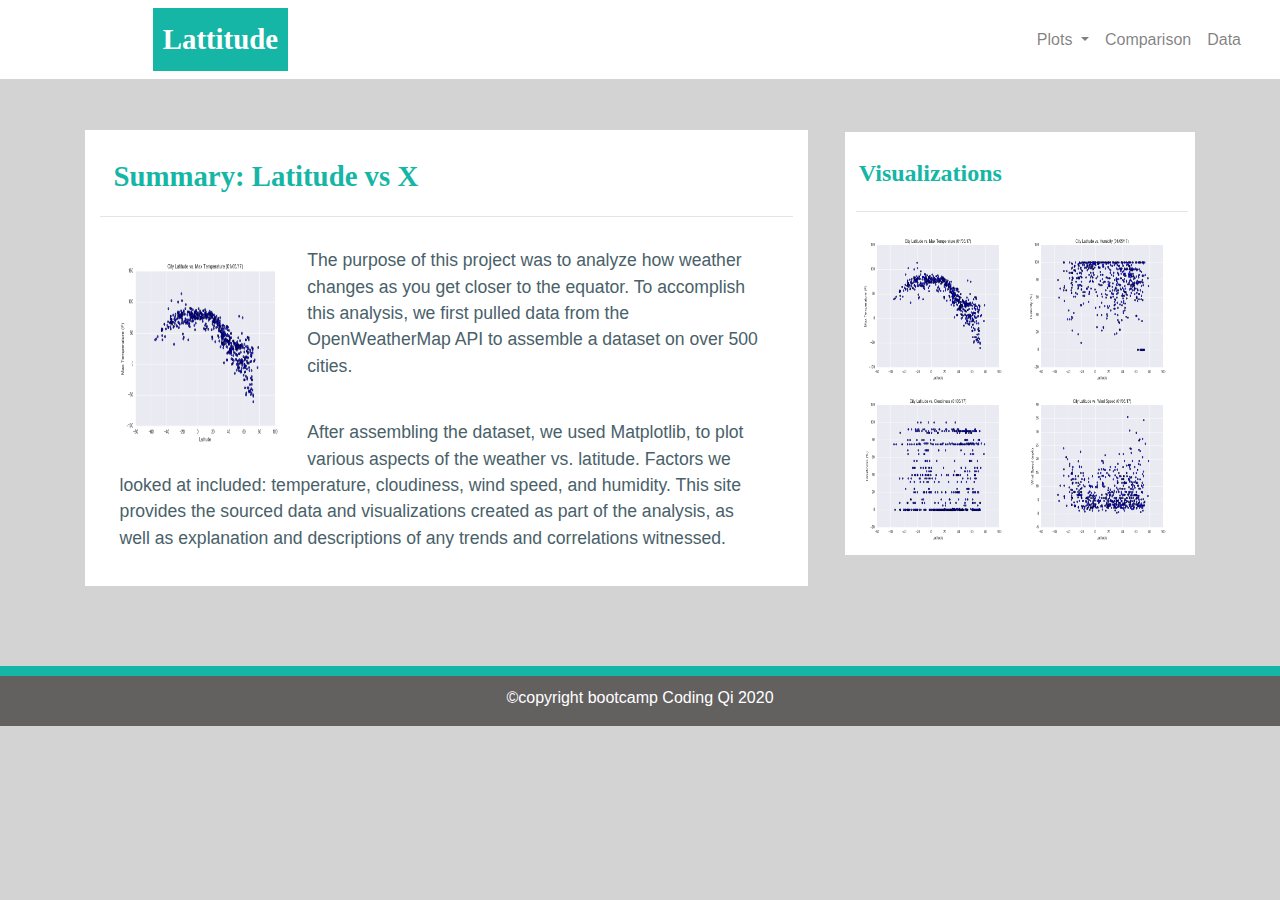
<file: WebVisualizations/index.html>
<!DOCTYPE html>
<html lang="en">
<head>
    <meta charset="UTF-8">
    <title>Landing Page</title>
    <link rel="stylesheet" href="https://stackpath.bootstrapcdn.com/bootstrap/4.3.1/css/bootstrap.min.css" integrity="sha384-ggOyR0iXCbMQv3Xipma34MD+dH/1fQ784/j6cY/iJTQUOhcWr7x9JvoRxT2MZw1T" crossorigin="anonymous">
    <link rel="stylesheet" href="style.css">
</head>

<body>
    <!-- navigation -->
    <nav class="navbar navbar-expand-lg navbar-light">
        <div class="container-fluid">
            <a class="navbar-brand" href="index.html"><strong>Lattitude</strong></a>

            <button class="navbar-toggler" type="button" data-toggle="collapse" data-target="#navbarSupportedContent" aria-controls="navbarSupportedContent" aria-expanded="false" aria-label="Toggle navigation">
                <span class="navbar-toggler-icon"></span>
            </button>

            <div class="collapse navbar-collapse justify-content-end" id="navbarSupportedContent">
                <ul class="nav navbar-nav navbar-right">
                    
                    <!-- dropdown menu -->
                    <li class="nav-item dropdown">
                        <a class="nav-link dropdown-toggle" href="#" id="navbarDropdown" role="button" data-toggle="dropdown" aria-haspopup="true" aria-expanded="false">
                            Plots
                        </a>
                        <div class="dropdown-menu" aria-labelledby="navbarDropdown">
                            <a class="dropdown-item" href="temperature.html">Max Temperature</a>
                            <a class="dropdown-item" href="humidity.html">Humidity</a>
                            <a class="dropdown-item" href="cloudiness.html">Cloudiness</a>
                            <a class="dropdown-item" href="wind_speed.html">Wind Speed</a>

                        </div>
                    </li>
                    
                    <!-- comparison menu -->
                    <li class="nav-item">
                        <a class="nav-link" href="comparison.html">Comparison</a>
                    </li>

                    <!-- data menu -->
                    <li class="nav-item">
                        <a class="nav-link" href="data.html">Data</a>
                    </li>
                </ul>
            </div>
        </div>
    </nav>
    
    <!-- body -->
    <div class= "container">
        <div class= "row">
            <!-- left box -->
            <div class= "col-md-8">
                <div class= "main-box">
                    <h1><strong>Summary: Latitude vs X</strong></h1>
                    <hr>
                    <div class= "summarytxt">
                        <img id= "main-img" src= "Resources/assets/images/Fig1.png", alt= "Temp vs Latitude">
                        <p>
                            The purpose of this project was to analyze how weather changes as you get closer to the equator.  
                            To accomplish this analysis, we first pulled data from the OpenWeatherMap API to assemble a dataset on over 500 cities.  
                        </p>
                        <p>
                            After assembling the dataset, we used Matplotlib, to plot various aspects of the weather vs. latitude.  
                            Factors we looked at included: temperature, cloudiness, wind speed, and humidity.  This site provides the sourced
                            data and visualizations created as part of the analysis, as well as explanation and descriptions of any trends and correlations witnessed.
                        </p>
                    </div>
                </div>
            </div>

            <!-- right box -->
            <div class= "col-md-4">
                <div class="side-box">
                    <h2><strong>Visualizations</strong></h2>
                    <hr>
                    <div class= "side-bar">
                        <a href= "temperature.html"><img id= "Temp-img" src= "Resources/assets/images/Fig1.png", alt= "Temp vs. Latitude Scatterplt"></a>
                        <a href= "humidity.html"><img id= "Hmd-img" src= "Resources/assets/images/Fig2.png", alt= "Humidity vs. Latitude Scatterplt"></a>
                        <a href= "cloudiness.html"><img id= "Cld-img" src= "Resources/assets/images/Fig3.png", alt= "Cloudiness vs. Latitude Scatterplt"></a>
                        <a href= "wind_speed.html"><img id= "WS-img" src= "Resources/assets/images/Fig4.png", alt= "Wind Speed vs. Latitude Scatterplt"></a>
                    </div>
                </div>
            </div>
        </div>
    </div>


    <!-- Footer-->   
    <div class="container-fluid bottom-footer page-footer"> 
        <footer>
            &copy;copyright bootcamp Coding Qi 2020
        </footer>
    </div>

    <script src="https://code.jquery.com/jquery-3.3.1.slim.min.js" integrity="sha384-q8i/X+965DzO0rT7abK41JStQIAqVgRVzpbzo5smXKp4YfRvH+8abtTE1Pi6jizo" crossorigin="anonymous"></script>
    <script src="https://cdnjs.cloudflare.com/ajax/libs/popper.js/1.14.7/umd/popper.min.js" integrity="sha384-UO2eT0CpHqdSJQ6hJty5KVphtPhzWj9WO1clHTMGa3JDZwrnQq4sF86dIHNDz0W1" crossorigin="anonymous"></script>
    <script src="https://stackpath.bootstrapcdn.com/bootstrap/4.3.1/js/bootstrap.min.js" integrity="sha384-JjSmVgyd0p3pXB1rRibZUAYoIIy6OrQ6VrjIEaFf/nJGzIxFDsf4x0xIM+B07jRM" crossorigin="anonymous"></script>

</body>

</html>
</file>
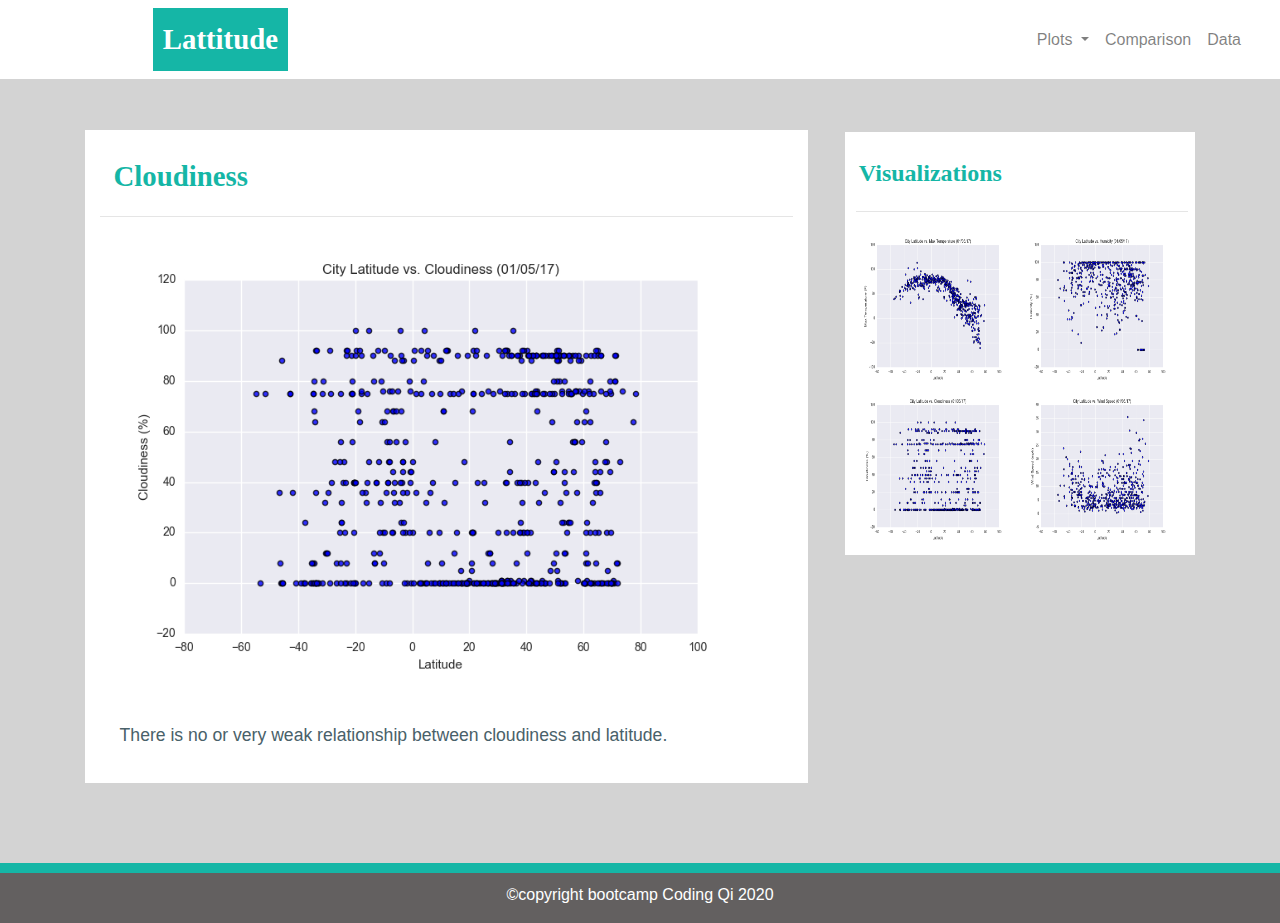
<file: WebVisualizations/cloudiness.html>
<!DOCTYPE html>
<html lang="en">
<head>
    <meta charset="UTF-8">
    <title>Cloudiness</title>
    <link rel="stylesheet" href="https://stackpath.bootstrapcdn.com/bootstrap/4.3.1/css/bootstrap.min.css" integrity="sha384-ggOyR0iXCbMQv3Xipma34MD+dH/1fQ784/j6cY/iJTQUOhcWr7x9JvoRxT2MZw1T" crossorigin="anonymous">
    <link rel="stylesheet" href="style.css">
</head>
<body>
    <!-- navigation -->
    <nav class="navbar navbar-expand-lg navbar-light">
        <div class="container-fluid">
            <a class="navbar-brand" href="index.html"><strong>Lattitude</strong></a>

            <button class="navbar-toggler" type="button" data-toggle="collapse" data-target="#navbarSupportedContent" aria-controls="navbarSupportedContent" aria-expanded="false" aria-label="Toggle navigation">
                <span class="navbar-toggler-icon"></span>
            </button>

            <div class="collapse navbar-collapse justify-content-end" id="navbarSupportedContent">
                <ul class="nav navbar-nav navbar-right">
                    

                    <li class="nav-item dropdown">
                        <a class="nav-link dropdown-toggle" href="#" id="navbarDropdown" role="button" data-toggle="dropdown" aria-haspopup="true" aria-expanded="false">
                            Plots
                        </a>
                        <div class="dropdown-menu" aria-labelledby="navbarDropdown">
                            <a class="dropdown-item" href="temperature.html">Max Temperature</a>
                            <a class="dropdown-item" href="humidity.html">Humidity</a>
                            <a class="dropdown-item" href="cloudiness.html">Cloudiness</a>
                            <a class="dropdown-item" href="wind_speed.html">Wind Speed</a>

                        </div>
                    </li>
                        
                    <li class="nav-item">
                        <a class="nav-link" href="comparison.html">Comparison</a>
                    </li>

                    <li class="nav-item">
                        <a class="nav-link" href="data.html">Data</a>
                    </li>
                </ul>
            </div>
        </div>
    </nav>
    
    <!-- main box-->
    <div class= "container">
        <div class="row">
            <div class="col-md-8">
                <div class="main-box">
                    <h1><strong>Cloudiness</strong></h1>
                    <hr>
                    <a href= "cloudiness.html"><img src= "Resources/assets/images/Fig3.png", alt= "Cloudiness vs. Latitude Scatterplt"></a>
                    <p>
                        There is no or very weak relationship between cloudiness and latitude.                    </p>
                </div>
            </div>

            <!-- side box -->
            <div class= "col-md-4">
                <div class="side-box">
                    <h2><strong>Visualizations</strong></h2>
                    <hr>
                    <div class= "side-bar">
                        <a href= "temperature.html"><img id= "Temp-img" src= "Resources/assets/images/Fig1.png", alt= "Temp vs. Latitude Scatterplt"></a>
                        <a href= "humidity.html"><img id= "Hmd-img" src= "Resources/assets/images/Fig2.png", alt= "Humidity vs. Latitude Scatterplt"></a>
                        <a href= "cloudiness.html"><img id= "Cld-img" src= "Resources/assets/images/Fig3.png", alt= "Cloudiness vs. Latitude Scatterplt"></a>
                        <a href= "wind_speed.html"><img id= "WS-img" src= "Resources/assets/images/Fig4.png", alt= "Wind Speed vs. Latitude Scatterplt"></a>
                    </div>
                </div>
            </div>
        </div>
    </div>
        

    <!-- Footer-->   
    <div class="container-fluid bottom-footer page-footer"> 
        <footer>
            &copy;copyright bootcamp Coding Qi 2020
        </footer>
    </div>

    <script src="https://code.jquery.com/jquery-3.3.1.slim.min.js" integrity="sha384-q8i/X+965DzO0rT7abK41JStQIAqVgRVzpbzo5smXKp4YfRvH+8abtTE1Pi6jizo" crossorigin="anonymous"></script>
    <script src="https://cdnjs.cloudflare.com/ajax/libs/popper.js/1.14.7/umd/popper.min.js" integrity="sha384-UO2eT0CpHqdSJQ6hJty5KVphtPhzWj9WO1clHTMGa3JDZwrnQq4sF86dIHNDz0W1" crossorigin="anonymous"></script>
    <script src="https://stackpath.bootstrapcdn.com/bootstrap/4.3.1/js/bootstrap.min.js" integrity="sha384-JjSmVgyd0p3pXB1rRibZUAYoIIy6OrQ6VrjIEaFf/nJGzIxFDsf4x0xIM+B07jRM" crossorigin="anonymous"></script>

</body>

</html>
</file>
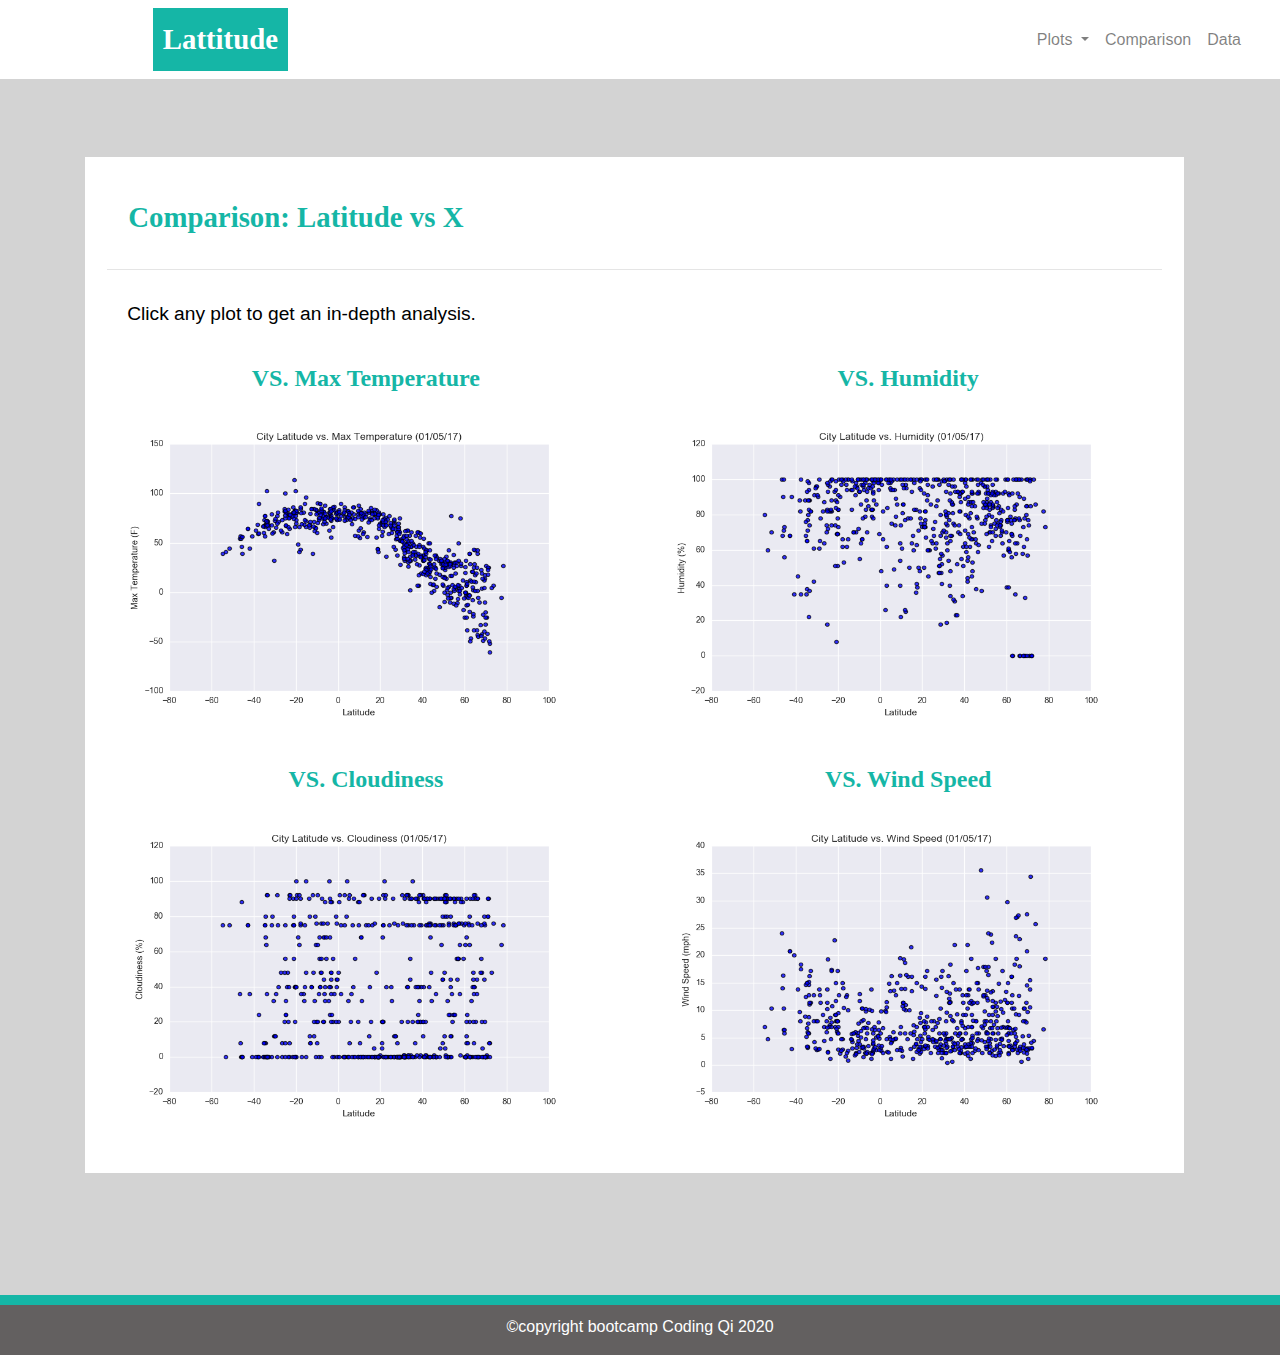
<file: WebVisualizations/comparison.html>
<!DOCTYPE html>
<html lang="en">
<head>
    <meta charset="UTF-8">
    <title>Comparisons</title>
    <link rel="stylesheet" href="https://stackpath.bootstrapcdn.com/bootstrap/4.3.1/css/bootstrap.min.css" integrity="sha384-ggOyR0iXCbMQv3Xipma34MD+dH/1fQ784/j6cY/iJTQUOhcWr7x9JvoRxT2MZw1T" crossorigin="anonymous">
    <link rel="stylesheet" href="style.css">
</head>
<body>
    <!-- navigation -->
    <nav class="navbar navbar-expand-lg navbar-light">
        <div class="container-fluid">
            <a class="navbar-brand" href="index.html"><strong>Lattitude</strong></a>

            <button class="navbar-toggler" type="button" data-toggle="collapse" data-target="#navbarSupportedContent" aria-controls="navbarSupportedContent" aria-expanded="false" aria-label="Toggle navigation">
                <span class="navbar-toggler-icon"></span>
            </button>

            <div class="collapse navbar-collapse justify-content-end" id="navbarSupportedContent">
                <ul class="nav navbar-nav navbar-right">
                    

                    <li class="nav-item dropdown">
                        <a class="nav-link dropdown-toggle" href="#" id="navbarDropdown" role="button" data-toggle="dropdown" aria-haspopup="true" aria-expanded="false">
                            Plots
                        </a>
                        <div class="dropdown-menu" aria-labelledby="navbarDropdown">
                            <a class="dropdown-item" href="temperature.html">Max Temperature</a>
                            <a class="dropdown-item" href="humidity.html">Humidity</a>
                            <a class="dropdown-item" href="cloudiness.html">Cloudiness</a>
                            <a class="dropdown-item" href="wind_speed.html">Wind Speed</a>
                        </div>
                    </li>
                        
                    <li class="nav-item">
                        <a class="nav-link" href="comparison.html">Comparison</a>
                    </li>

                    <li class="nav-item">
                        <a class="nav-link" href="data.html">Data</a>
                    </li>
                </ul>
            </div>
        </div>
    </nav>

    <div class="container">
        <div class="main-box">
            <div class="row">
                <div class="col-sm-12">
                    <h1><strong>Comparison: Latitude vs X</strong></h1>
                </div>
            </div>
            <hr>
            <p class="paragraph">Click any plot to get an in-depth analysis.</p>

            <div class="row">
                <div class="col-sm-12 col-md-6">
                    <h2 class="subtitle"><strong>VS. Max Temperature</strong></h2>
                    <a href= "temperature.html"><img src= "Resources/assets/images/Fig1.png", alt= "Temp vs. Latitude Scatterplt"></a>
                </div>

                <div class="col-sm-12 col-md-6">
                    <h2 class="subtitle"><strong>VS. Humidity</strong></h2>
                    <a href= "humidity.html"><img src= "Resources/assets/images/Fig2.png", alt= "Humidity vs. Latitude Scatterplt"></a>
                </div>

                <div class="col-sm-12 col-md-6">
                    <h2 class="subtitle"><strong>VS. Cloudiness</strong></h2>
                    <a href= "cloudiness.html"><img src= "Resources/assets/images/Fig3.png", alt= "Cloudiness vs. Latitude Scatterplt"></a>
                </div>

                <div class="col-sm-12 col-md-6">
                    <h2 class="subtitle"><strong>VS. Wind Speed</strong></h2>
                    <a href= "wind.html"><img src= "Resources/assets/images/Fig4.png", alt= "Wind Speed vs. Latitude Scatterplt"></a>
                </div>
            </div>
        </div>
    </div>

    <!-- Footer-->   
    <div class="container-fluid bottom-footer page-footer"> 
        <footer>
            &copy;copyright bootcamp Coding Qi 2020
        </footer>
    </div>
    
    <script src="https://code.jquery.com/jquery-3.3.1.slim.min.js" integrity="sha384-q8i/X+965DzO0rT7abK41JStQIAqVgRVzpbzo5smXKp4YfRvH+8abtTE1Pi6jizo" crossorigin="anonymous"></script>
    <script src="https://cdnjs.cloudflare.com/ajax/libs/popper.js/1.14.7/umd/popper.min.js" integrity="sha384-UO2eT0CpHqdSJQ6hJty5KVphtPhzWj9WO1clHTMGa3JDZwrnQq4sF86dIHNDz0W1" crossorigin="anonymous"></script>
    <script src="https://stackpath.bootstrapcdn.com/bootstrap/4.3.1/js/bootstrap.min.js" integrity="sha384-JjSmVgyd0p3pXB1rRibZUAYoIIy6OrQ6VrjIEaFf/nJGzIxFDsf4x0xIM+B07jRM" crossorigin="anonymous"></script>

</body>
</html>
</file>
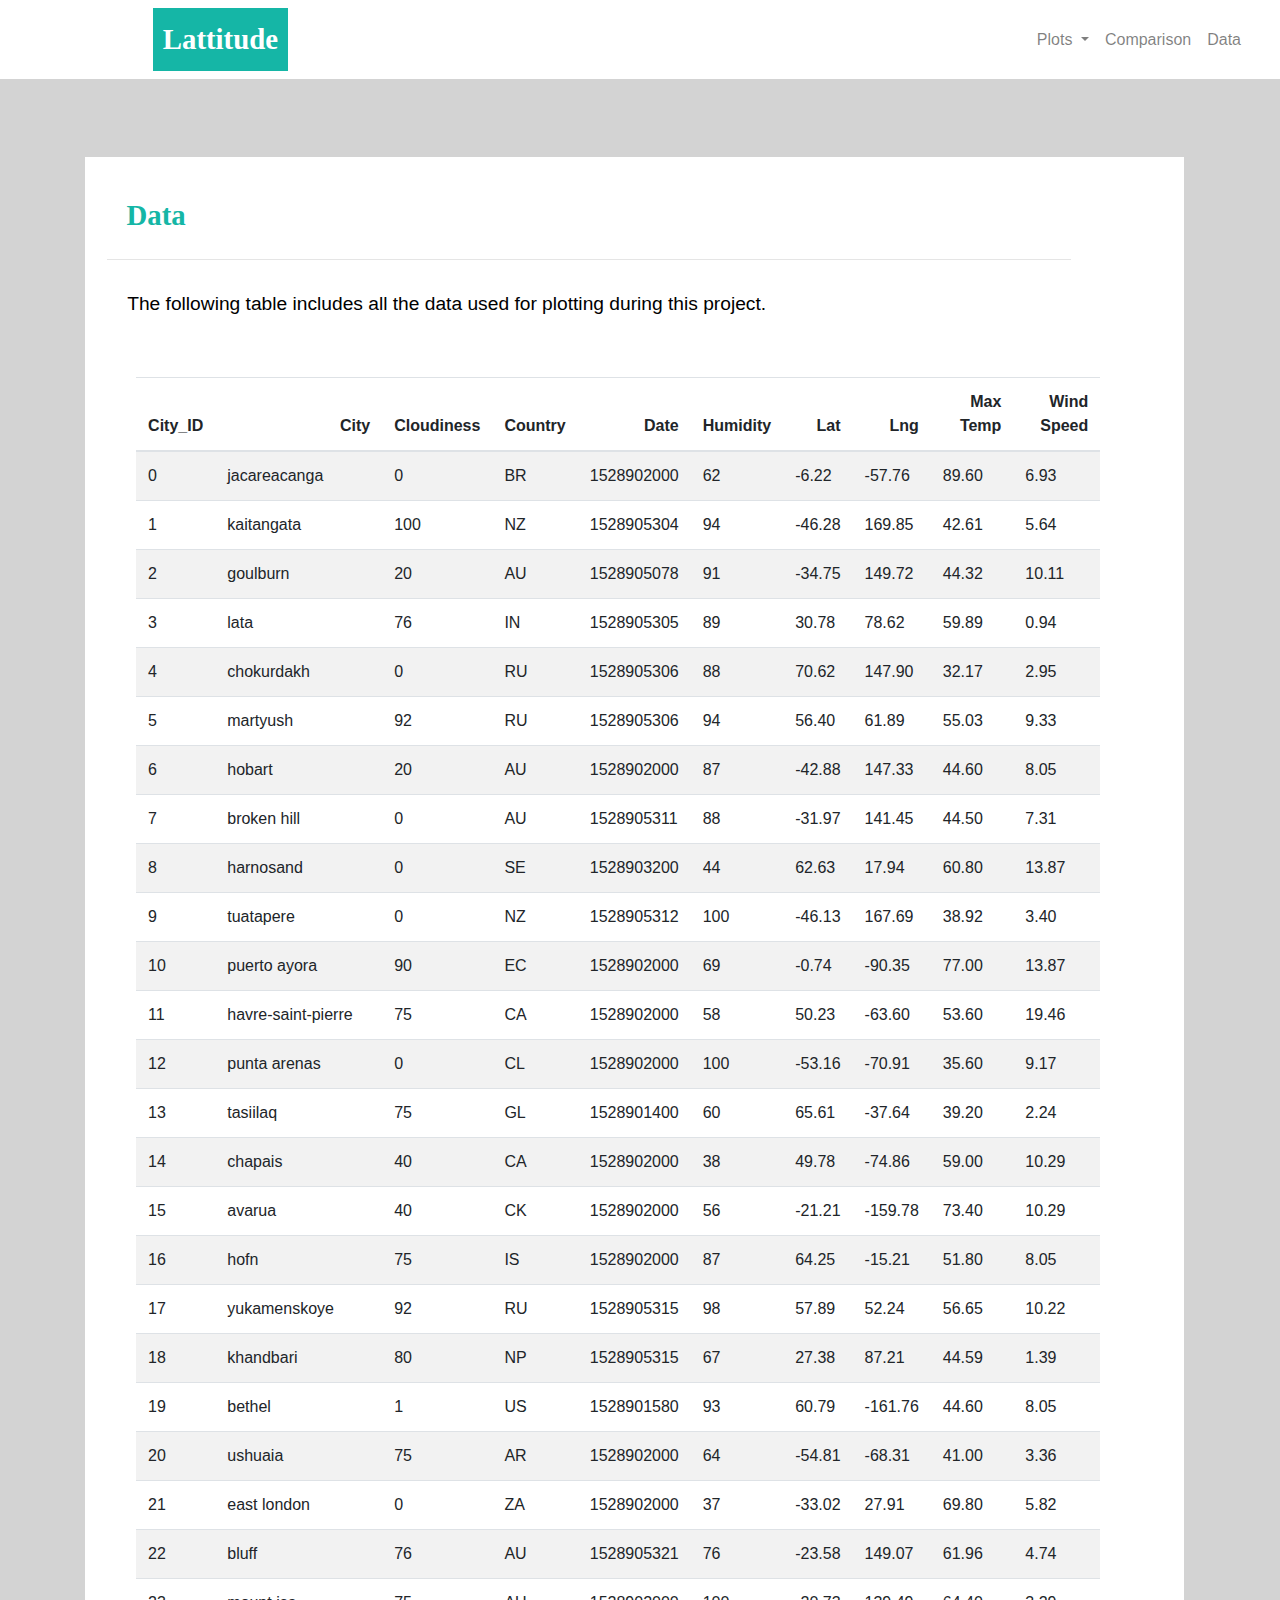
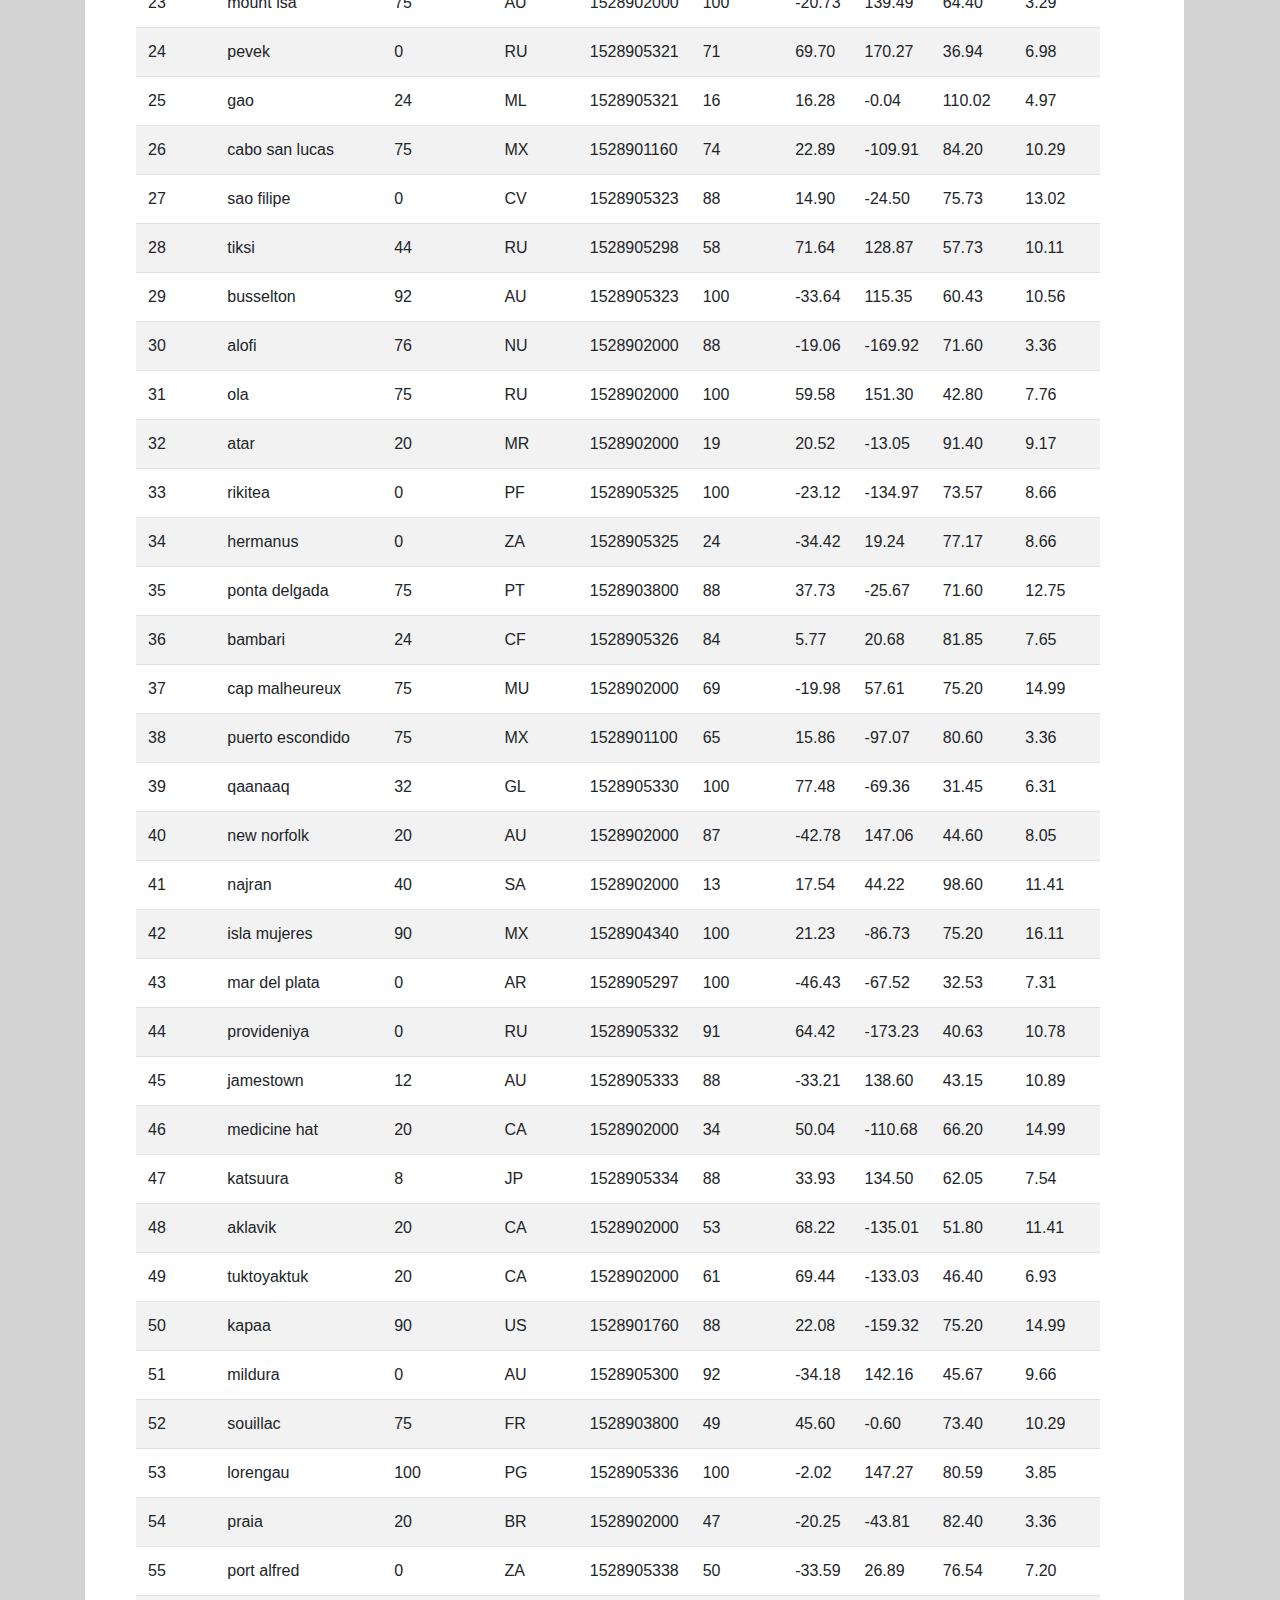
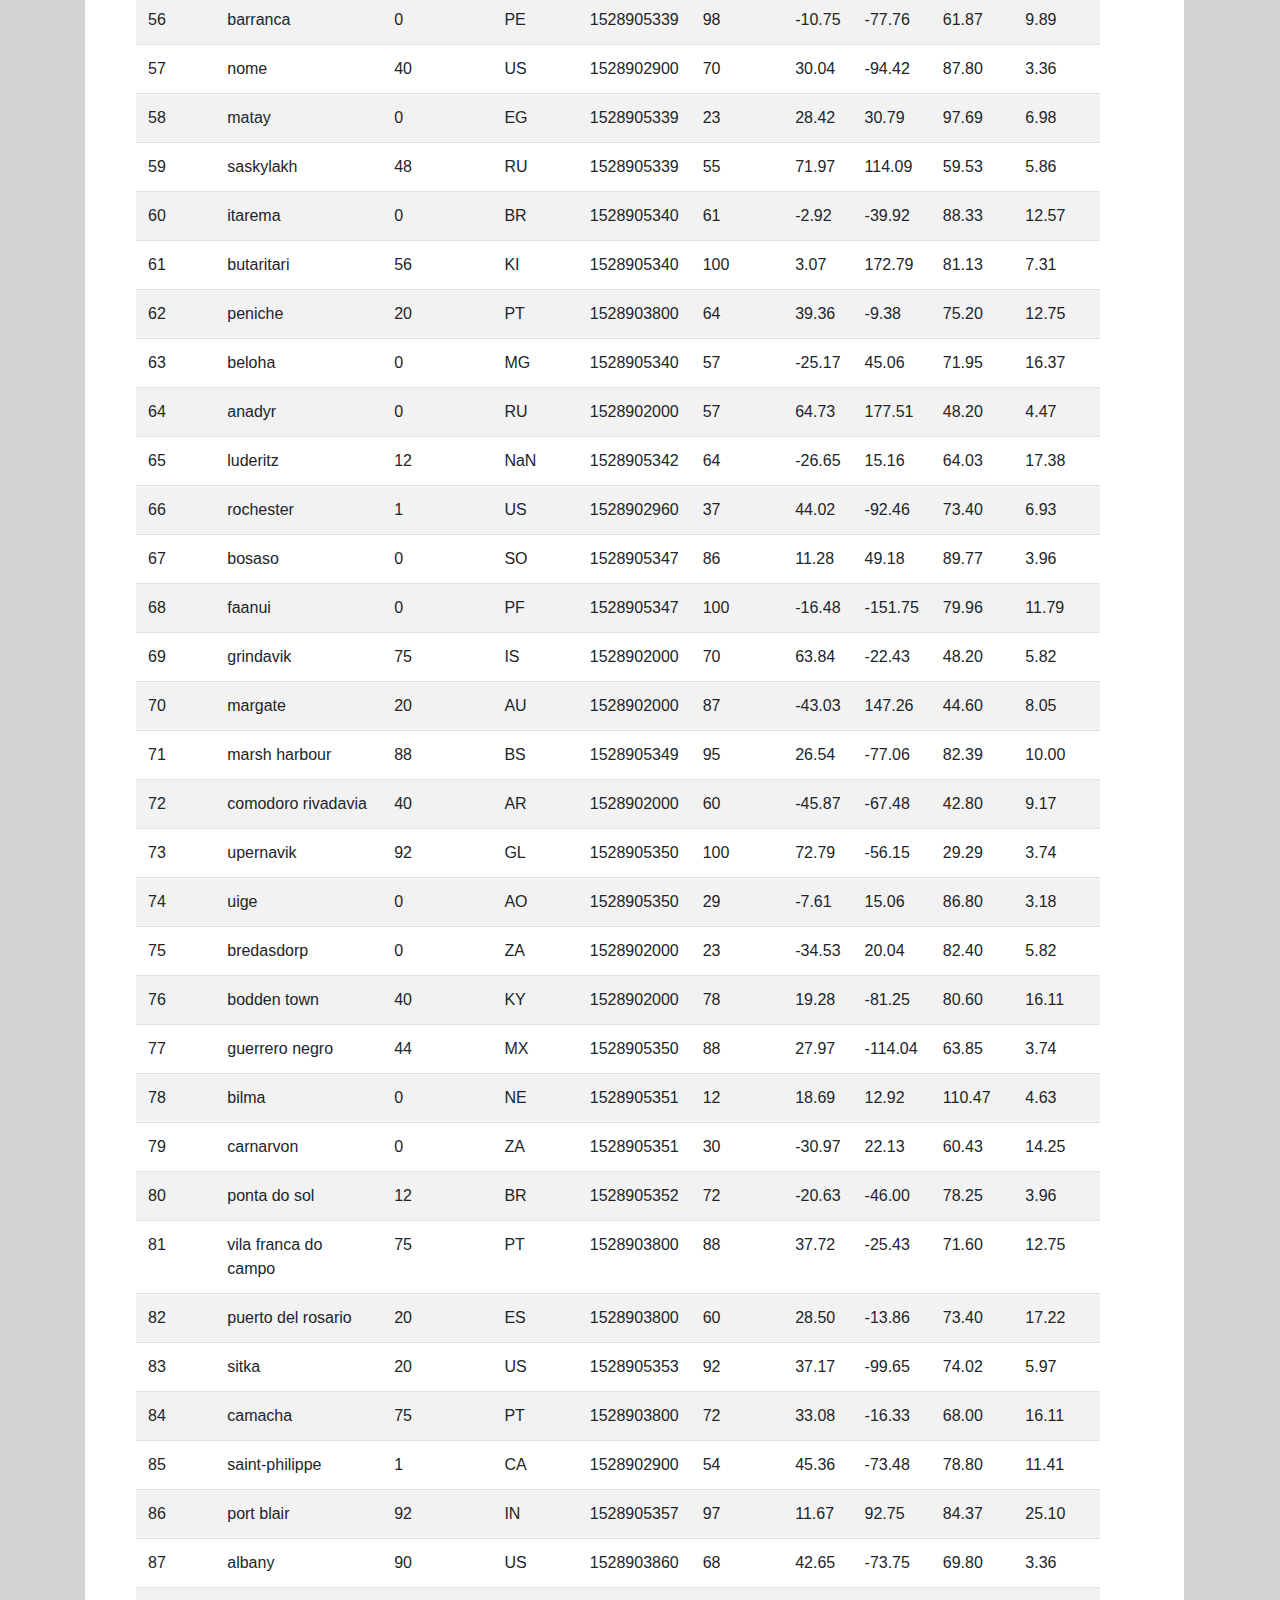
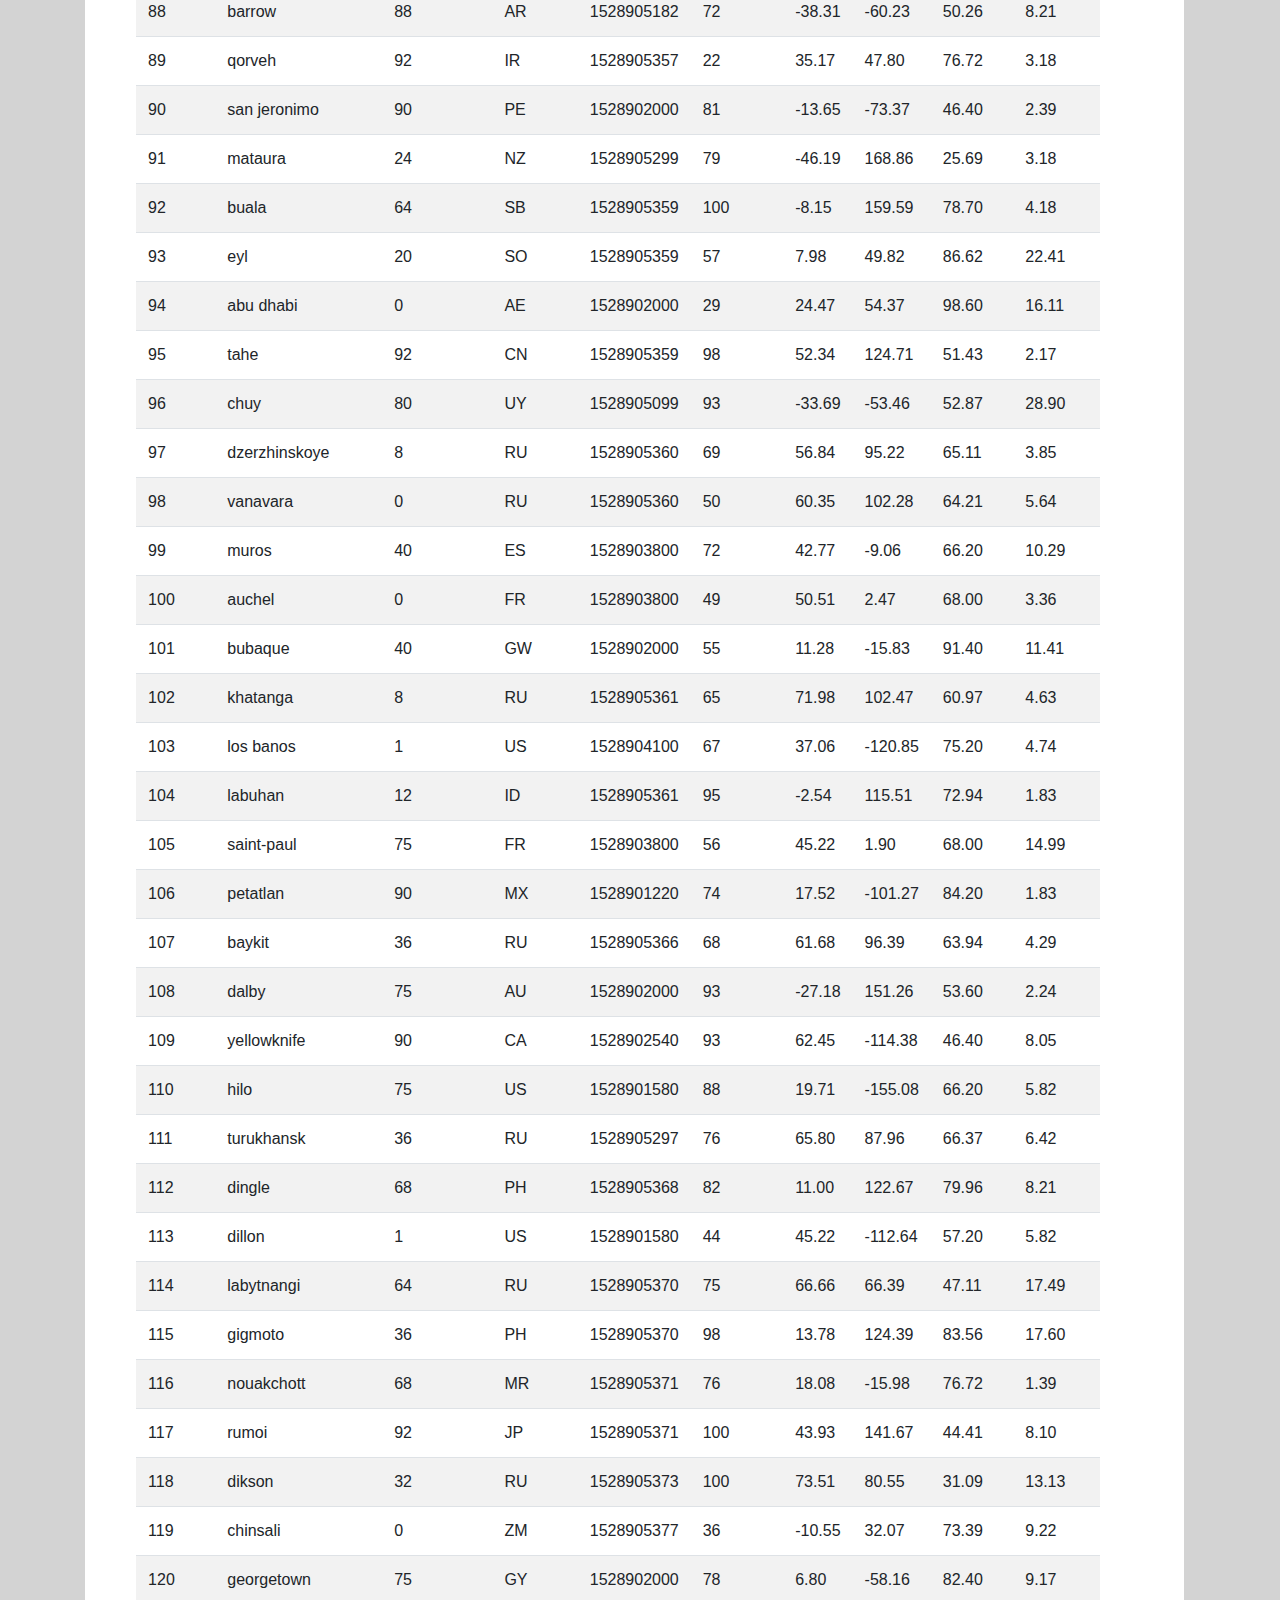
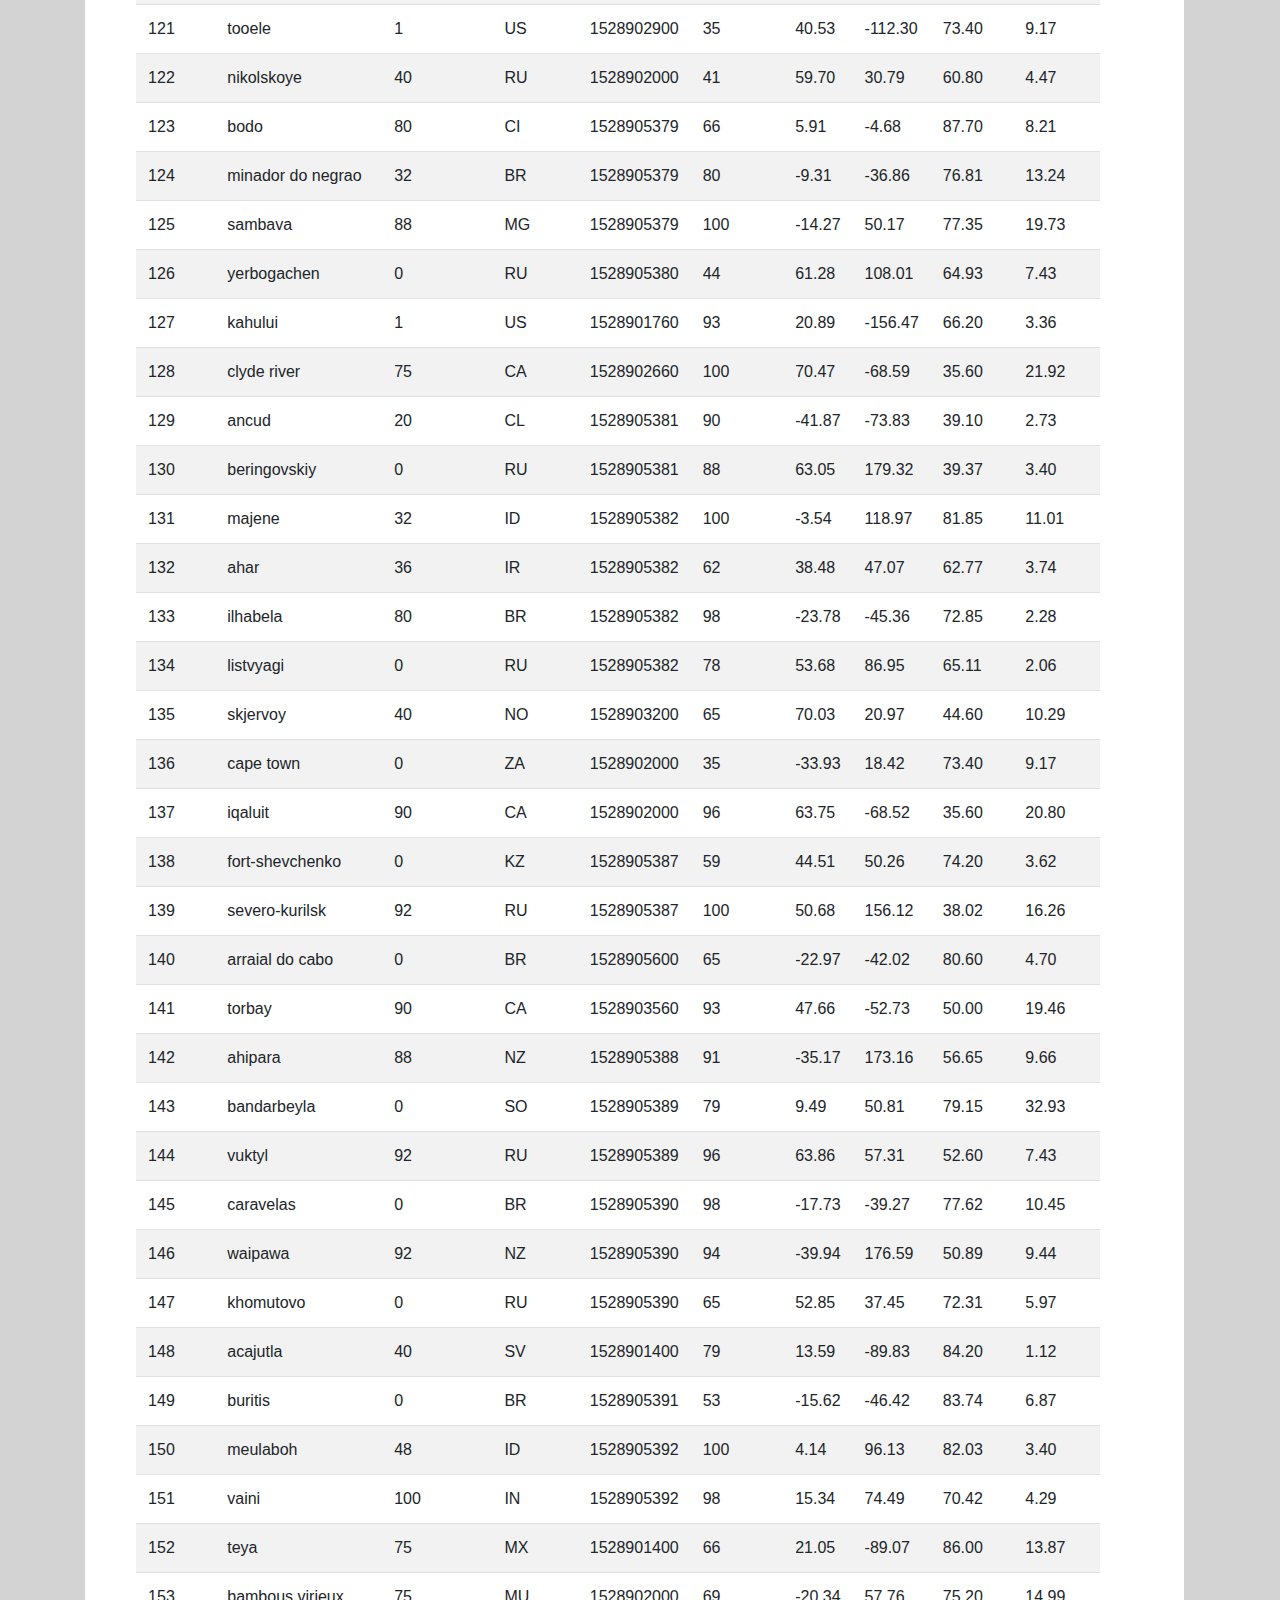
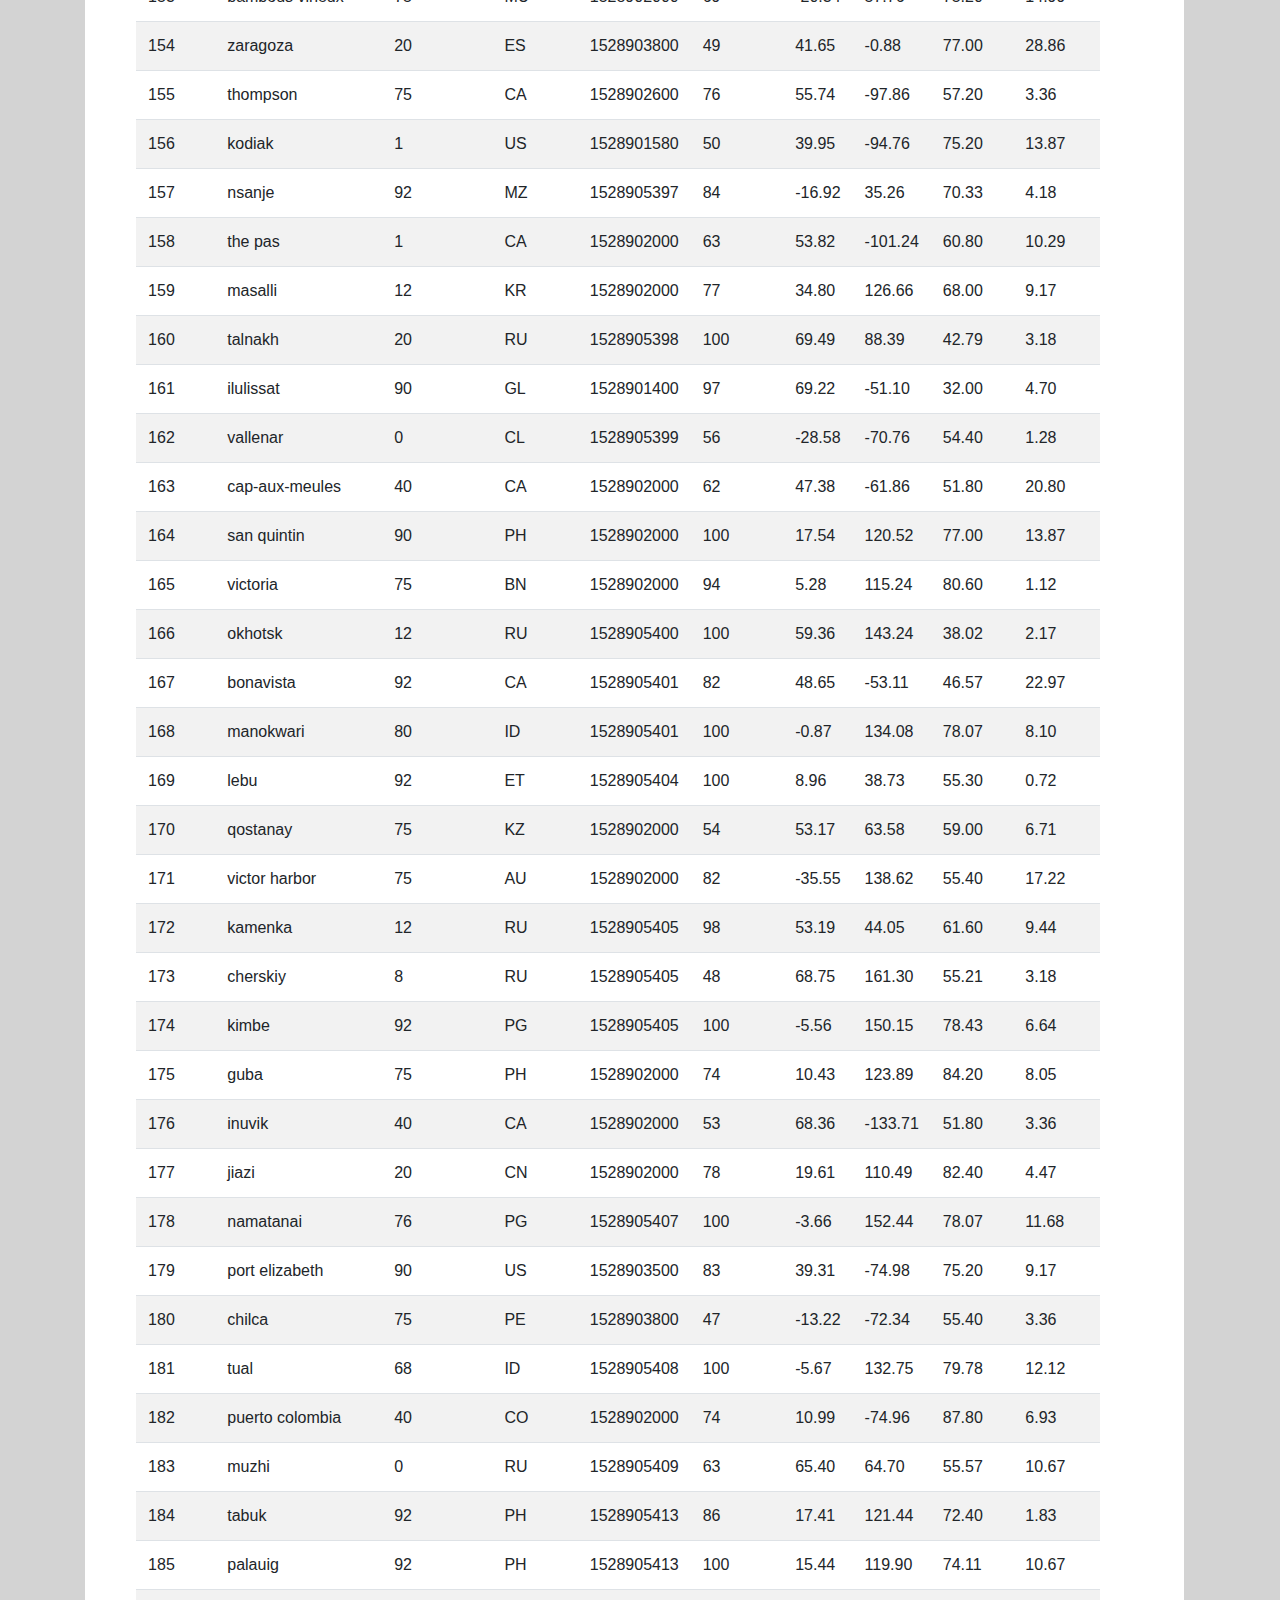
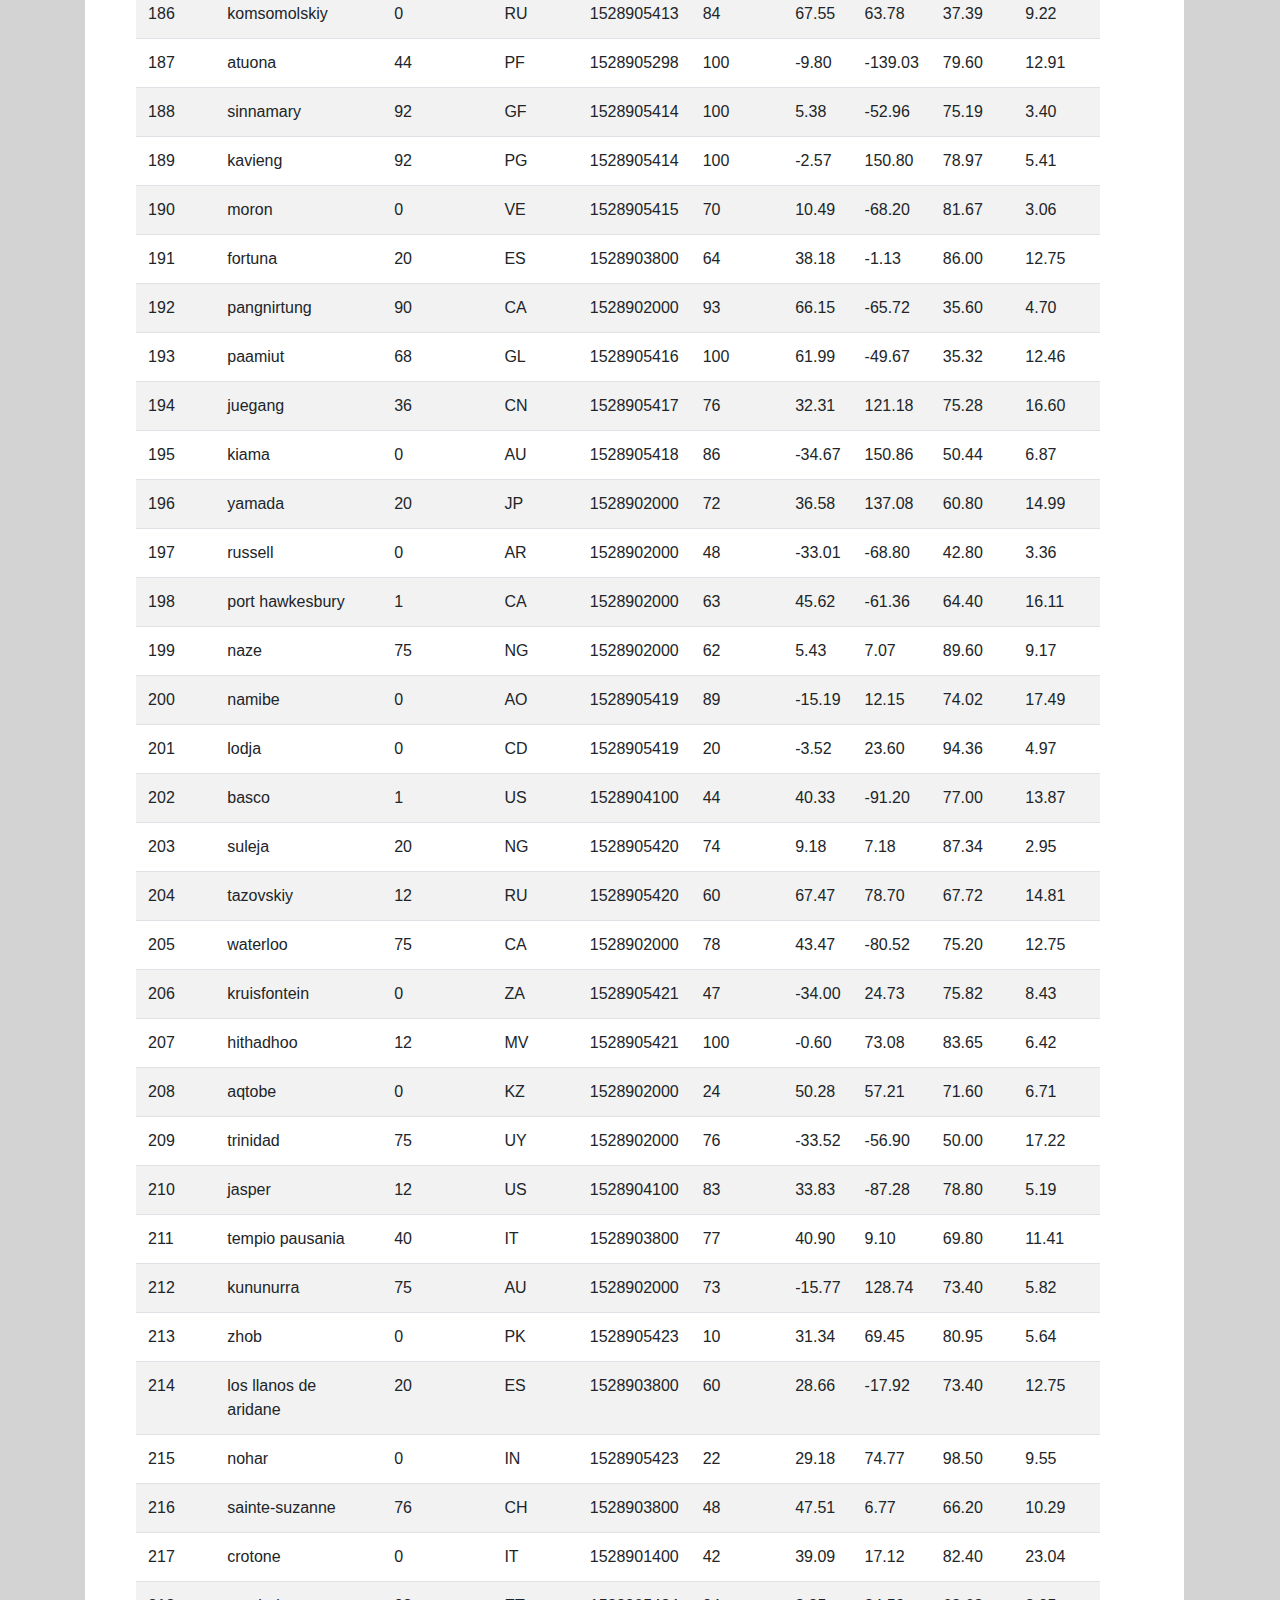
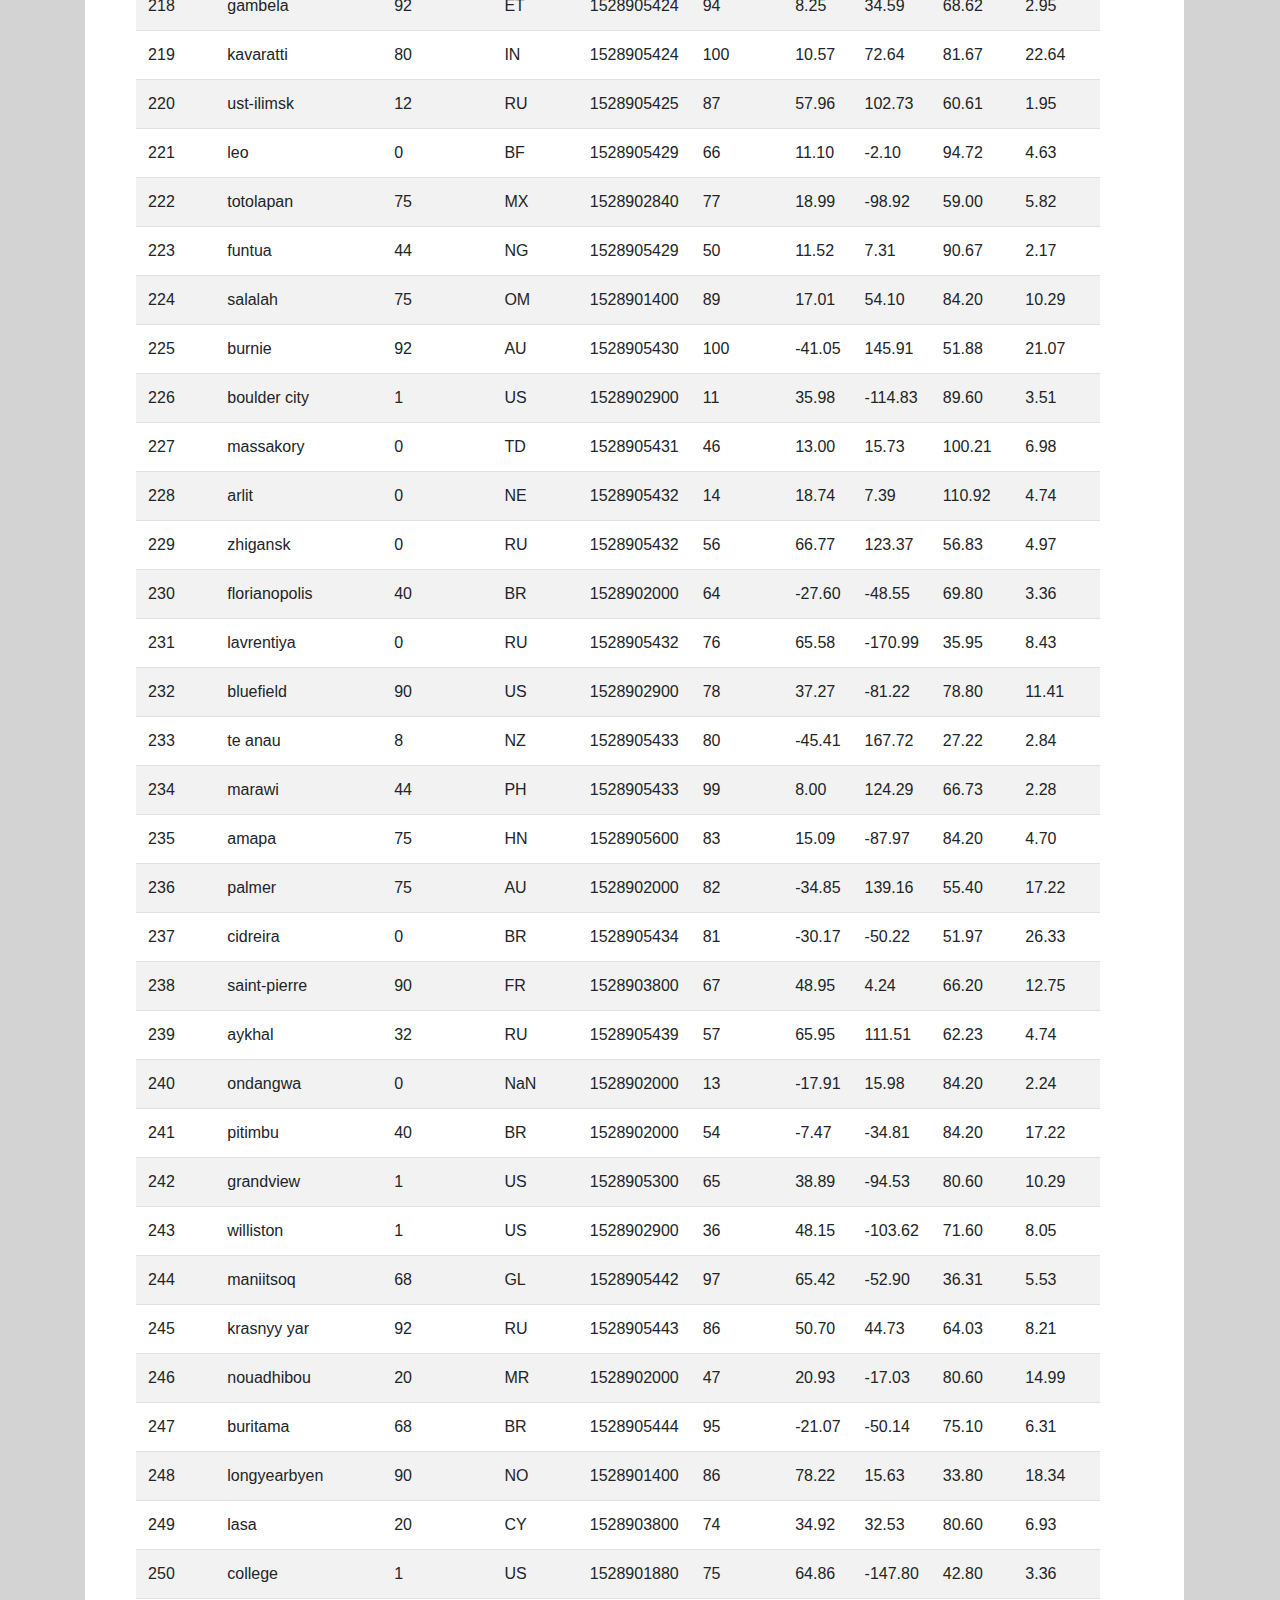
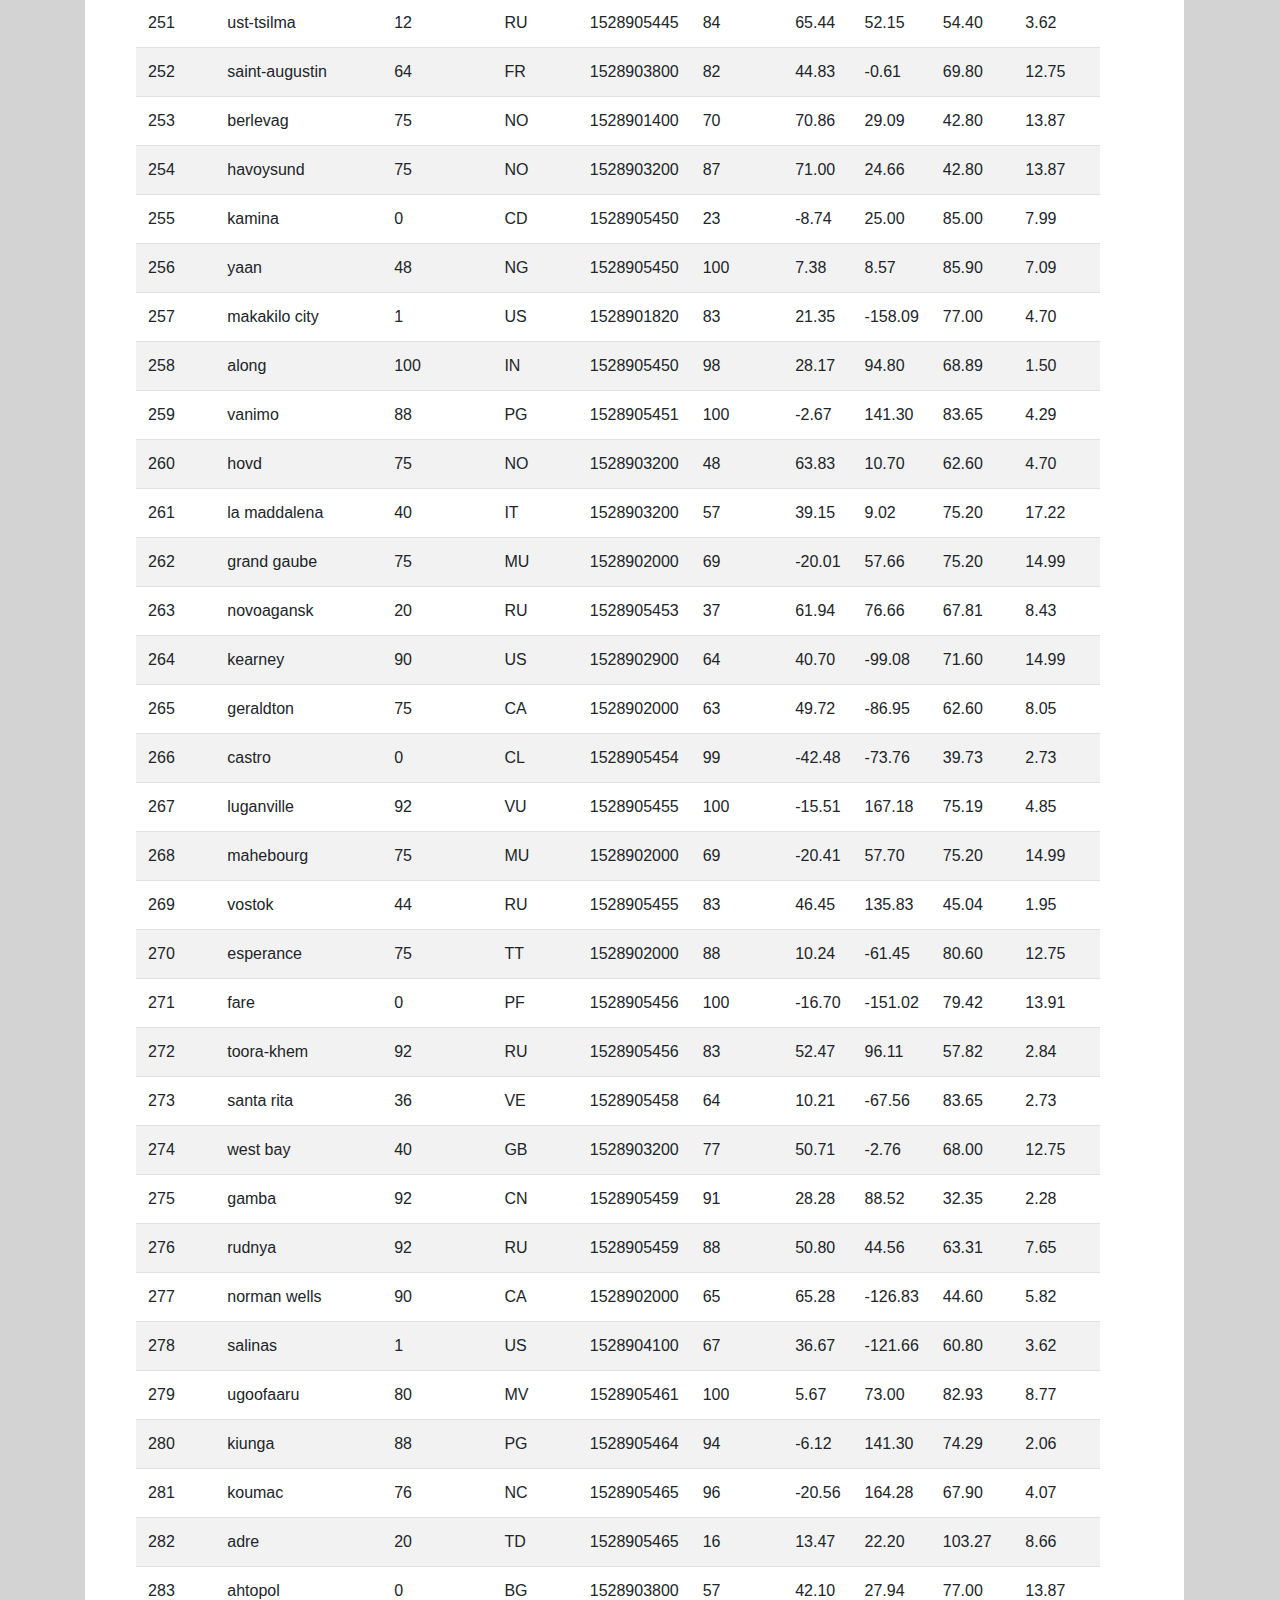
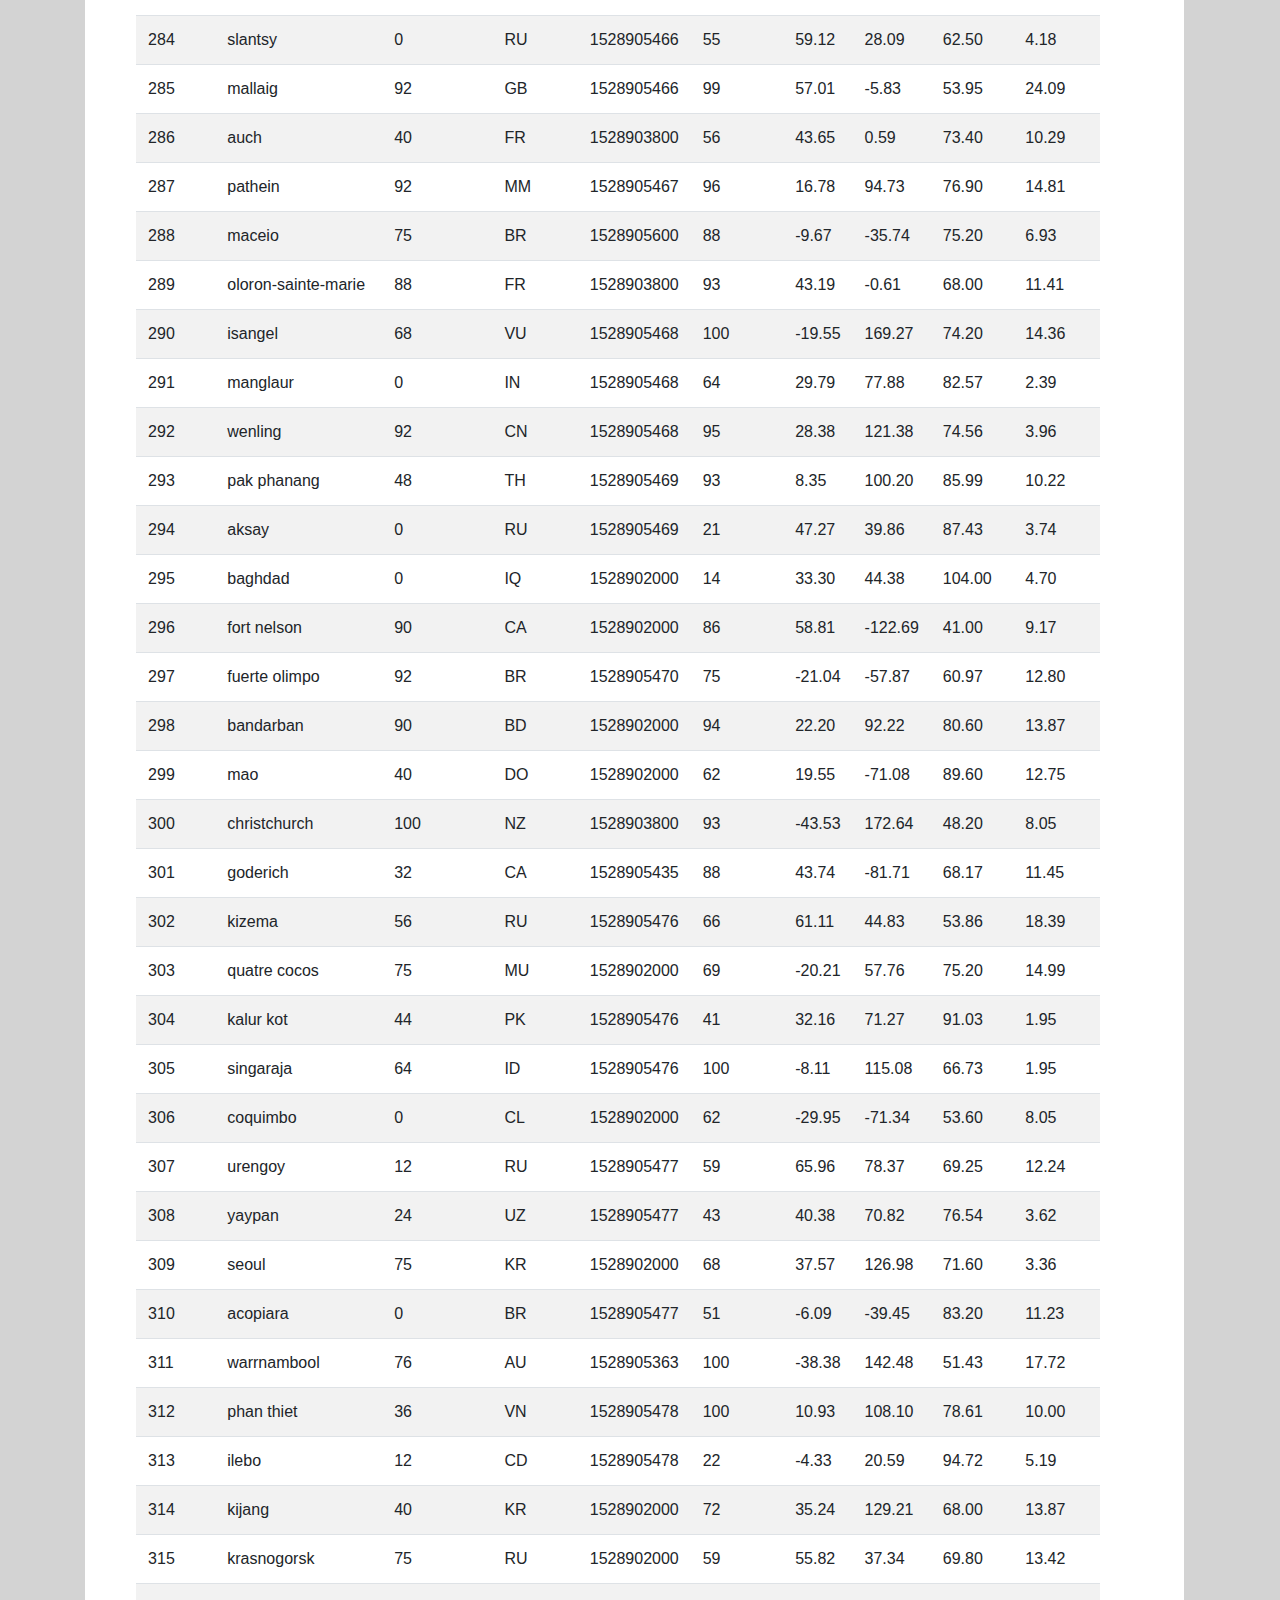
<file: WebVisualizations/data.html>
<!DOCTYPE html>
<html lang="en">
<head>
    <meta charset="UTF-8">
    <title>Data</title>
    <link rel="stylesheet" href="https://stackpath.bootstrapcdn.com/bootstrap/4.3.1/css/bootstrap.min.css" integrity="sha384-ggOyR0iXCbMQv3Xipma34MD+dH/1fQ784/j6cY/iJTQUOhcWr7x9JvoRxT2MZw1T" crossorigin="anonymous">
    <link rel="stylesheet" href="style.css">
</head>
<body>
  <!-- navigation -->
    <nav class="navbar navbar-expand-lg navbar-light">
        <div class="container-fluid">
            <a class="navbar-brand" href="index.html"><strong>Lattitude</strong></a>

            <button class="navbar-toggler" type="button" data-toggle="collapse" data-target="#navbarSupportedContent" aria-controls="navbarSupportedContent" aria-expanded="false" aria-label="Toggle navigation">
                <span class="navbar-toggler-icon"></span>
            </button>

            <div class="collapse navbar-collapse justify-content-end" id="navbarSupportedContent">
                <ul class="nav navbar-nav navbar-right">
                    
                    <li class="nav-item dropdown">
                        <a class="nav-link dropdown-toggle" href="#" id="navbarDropdown" role="button" data-toggle="dropdown" aria-haspopup="true" aria-expanded="false">
                            Plots
                        </a>
                        <div class="dropdown-menu" aria-labelledby="navbarDropdown">
                            <a class="dropdown-item" href="temperature.html">Max Temperature</a>
                            <a class="dropdown-item" href="humidity.html">Humidity</a>
                            <a class="dropdown-item" href="cloudiness.html">Cloudiness</a>
                            <a class="dropdown-item" href="wind_speed.html">Wind Speed</a>

                        </div>
                    </li>
                        
                    <li class="nav-item">
                        <a class="nav-link" href="comparison.html">Comparison</a>
                    </li>

                    <li class="nav-item">
                        <a class="nav-link" href="data.html">Data</a>
                    </li>
                </ul>
            </div>
        </div>
    </nav>

    <div class="container">
        <div class="main-box">
            <div class="row">
                <div class="col-md-11">
                    <h1><strong>Data</strong></h1>
                    <hr>
                    <p class="paragraph">The following table includes all the data used for plotting during this project.</p>


                    <!-- table -->
                    <table class="table table-striped table-hover table-responsive-sm">
                        <thead>
                            <tr style="text-align: right;">
                              <th>City_ID</th>
                              <th>City</th>
                              <th>Cloudiness</th>
                              <th>Country</th>
                              <th>Date</th>
                              <th>Humidity</th>
                              <th>Lat</th>
                              <th>Lng</th>
                              <th>Max Temp</th>
                              <th>Wind Speed</th>
                            </tr>
                          </thead>
                          <tbody>
                            <tr>
                              <td>0</td>
                              <td>jacareacanga</td>
                              <td>0</td>
                              <td>BR</td>
                              <td>1528902000</td>
                              <td>62</td>
                              <td>-6.22</td>
                              <td>-57.76</td>
                              <td>89.60</td>
                              <td>6.93</td>
                            </tr>
                            <tr>
                              <td>1</td>
                              <td>kaitangata</td>
                              <td>100</td>
                              <td>NZ</td>
                              <td>1528905304</td>
                              <td>94</td>
                              <td>-46.28</td>
                              <td>169.85</td>
                              <td>42.61</td>
                              <td>5.64</td>
                            </tr>
                            <tr>
                              <td>2</td>
                              <td>goulburn</td>
                              <td>20</td>
                              <td>AU</td>
                              <td>1528905078</td>
                              <td>91</td>
                              <td>-34.75</td>
                              <td>149.72</td>
                              <td>44.32</td>
                              <td>10.11</td>
                            </tr>
                            <tr>
                              <td>3</td>
                              <td>lata</td>
                              <td>76</td>
                              <td>IN</td>
                              <td>1528905305</td>
                              <td>89</td>
                              <td>30.78</td>
                              <td>78.62</td>
                              <td>59.89</td>
                              <td>0.94</td>
                            </tr>
                            <tr>
                              <td>4</td>
                              <td>chokurdakh</td>
                              <td>0</td>
                              <td>RU</td>
                              <td>1528905306</td>
                              <td>88</td>
                              <td>70.62</td>
                              <td>147.90</td>
                              <td>32.17</td>
                              <td>2.95</td>
                            </tr>
                            <tr>
                              <td>5</td>
                              <td>martyush</td>
                              <td>92</td>
                              <td>RU</td>
                              <td>1528905306</td>
                              <td>94</td>
                              <td>56.40</td>
                              <td>61.89</td>
                              <td>55.03</td>
                              <td>9.33</td>
                            </tr>
                            <tr>
                              <td>6</td>
                              <td>hobart</td>
                              <td>20</td>
                              <td>AU</td>
                              <td>1528902000</td>
                              <td>87</td>
                              <td>-42.88</td>
                              <td>147.33</td>
                              <td>44.60</td>
                              <td>8.05</td>
                            </tr>
                            <tr>
                              <td>7</td>
                              <td>broken hill</td>
                              <td>0</td>
                              <td>AU</td>
                              <td>1528905311</td>
                              <td>88</td>
                              <td>-31.97</td>
                              <td>141.45</td>
                              <td>44.50</td>
                              <td>7.31</td>
                            </tr>
                            <tr>
                              <td>8</td>
                              <td>harnosand</td>
                              <td>0</td>
                              <td>SE</td>
                              <td>1528903200</td>
                              <td>44</td>
                              <td>62.63</td>
                              <td>17.94</td>
                              <td>60.80</td>
                              <td>13.87</td>
                            </tr>
                            <tr>
                              <td>9</td>
                              <td>tuatapere</td>
                              <td>0</td>
                              <td>NZ</td>
                              <td>1528905312</td>
                              <td>100</td>
                              <td>-46.13</td>
                              <td>167.69</td>
                              <td>38.92</td>
                              <td>3.40</td>
                            </tr>
                            <tr>
                              <td>10</td>
                              <td>puerto ayora</td>
                              <td>90</td>
                              <td>EC</td>
                              <td>1528902000</td>
                              <td>69</td>
                              <td>-0.74</td>
                              <td>-90.35</td>
                              <td>77.00</td>
                              <td>13.87</td>
                            </tr>
                            <tr>
                              <td>11</td>
                              <td>havre-saint-pierre</td>
                              <td>75</td>
                              <td>CA</td>
                              <td>1528902000</td>
                              <td>58</td>
                              <td>50.23</td>
                              <td>-63.60</td>
                              <td>53.60</td>
                              <td>19.46</td>
                            </tr>
                            <tr>
                              <td>12</td>
                              <td>punta arenas</td>
                              <td>0</td>
                              <td>CL</td>
                              <td>1528902000</td>
                              <td>100</td>
                              <td>-53.16</td>
                              <td>-70.91</td>
                              <td>35.60</td>
                              <td>9.17</td>
                            </tr>
                            <tr>
                              <td>13</td>
                              <td>tasiilaq</td>
                              <td>75</td>
                              <td>GL</td>
                              <td>1528901400</td>
                              <td>60</td>
                              <td>65.61</td>
                              <td>-37.64</td>
                              <td>39.20</td>
                              <td>2.24</td>
                            </tr>
                            <tr>
                              <td>14</td>
                              <td>chapais</td>
                              <td>40</td>
                              <td>CA</td>
                              <td>1528902000</td>
                              <td>38</td>
                              <td>49.78</td>
                              <td>-74.86</td>
                              <td>59.00</td>
                              <td>10.29</td>
                            </tr>
                            <tr>
                              <td>15</td>
                              <td>avarua</td>
                              <td>40</td>
                              <td>CK</td>
                              <td>1528902000</td>
                              <td>56</td>
                              <td>-21.21</td>
                              <td>-159.78</td>
                              <td>73.40</td>
                              <td>10.29</td>
                            </tr>
                            <tr>
                              <td>16</td>
                              <td>hofn</td>
                              <td>75</td>
                              <td>IS</td>
                              <td>1528902000</td>
                              <td>87</td>
                              <td>64.25</td>
                              <td>-15.21</td>
                              <td>51.80</td>
                              <td>8.05</td>
                            </tr>
                            <tr>
                              <td>17</td>
                              <td>yukamenskoye</td>
                              <td>92</td>
                              <td>RU</td>
                              <td>1528905315</td>
                              <td>98</td>
                              <td>57.89</td>
                              <td>52.24</td>
                              <td>56.65</td>
                              <td>10.22</td>
                            </tr>
                            <tr>
                              <td>18</td>
                              <td>khandbari</td>
                              <td>80</td>
                              <td>NP</td>
                              <td>1528905315</td>
                              <td>67</td>
                              <td>27.38</td>
                              <td>87.21</td>
                              <td>44.59</td>
                              <td>1.39</td>
                            </tr>
                            <tr>
                              <td>19</td>
                              <td>bethel</td>
                              <td>1</td>
                              <td>US</td>
                              <td>1528901580</td>
                              <td>93</td>
                              <td>60.79</td>
                              <td>-161.76</td>
                              <td>44.60</td>
                              <td>8.05</td>
                            </tr>
                            <tr>
                              <td>20</td>
                              <td>ushuaia</td>
                              <td>75</td>
                              <td>AR</td>
                              <td>1528902000</td>
                              <td>64</td>
                              <td>-54.81</td>
                              <td>-68.31</td>
                              <td>41.00</td>
                              <td>3.36</td>
                            </tr>
                            <tr>
                              <td>21</td>
                              <td>east london</td>
                              <td>0</td>
                              <td>ZA</td>
                              <td>1528902000</td>
                              <td>37</td>
                              <td>-33.02</td>
                              <td>27.91</td>
                              <td>69.80</td>
                              <td>5.82</td>
                            </tr>
                            <tr>
                              <td>22</td>
                              <td>bluff</td>
                              <td>76</td>
                              <td>AU</td>
                              <td>1528905321</td>
                              <td>76</td>
                              <td>-23.58</td>
                              <td>149.07</td>
                              <td>61.96</td>
                              <td>4.74</td>
                            </tr>
                            <tr>
                              <td>23</td>
                              <td>mount isa</td>
                              <td>75</td>
                              <td>AU</td>
                              <td>1528902000</td>
                              <td>100</td>
                              <td>-20.73</td>
                              <td>139.49</td>
                              <td>64.40</td>
                              <td>3.29</td>
                            </tr>
                            <tr>
                              <td>24</td>
                              <td>pevek</td>
                              <td>0</td>
                              <td>RU</td>
                              <td>1528905321</td>
                              <td>71</td>
                              <td>69.70</td>
                              <td>170.27</td>
                              <td>36.94</td>
                              <td>6.98</td>
                            </tr>
                            <tr>
                              <td>25</td>
                              <td>gao</td>
                              <td>24</td>
                              <td>ML</td>
                              <td>1528905321</td>
                              <td>16</td>
                              <td>16.28</td>
                              <td>-0.04</td>
                              <td>110.02</td>
                              <td>4.97</td>
                            </tr>
                            <tr>
                              <td>26</td>
                              <td>cabo san lucas</td>
                              <td>75</td>
                              <td>MX</td>
                              <td>1528901160</td>
                              <td>74</td>
                              <td>22.89</td>
                              <td>-109.91</td>
                              <td>84.20</td>
                              <td>10.29</td>
                            </tr>
                            <tr>
                              <td>27</td>
                              <td>sao filipe</td>
                              <td>0</td>
                              <td>CV</td>
                              <td>1528905323</td>
                              <td>88</td>
                              <td>14.90</td>
                              <td>-24.50</td>
                              <td>75.73</td>
                              <td>13.02</td>
                            </tr>
                            <tr>
                              <td>28</td>
                              <td>tiksi</td>
                              <td>44</td>
                              <td>RU</td>
                              <td>1528905298</td>
                              <td>58</td>
                              <td>71.64</td>
                              <td>128.87</td>
                              <td>57.73</td>
                              <td>10.11</td>
                            </tr>
                            <tr>
                              <td>29</td>
                              <td>busselton</td>
                              <td>92</td>
                              <td>AU</td>
                              <td>1528905323</td>
                              <td>100</td>
                              <td>-33.64</td>
                              <td>115.35</td>
                              <td>60.43</td>
                              <td>10.56</td>
                            </tr>
                            <tr>
                              <td>30</td>
                              <td>alofi</td>
                              <td>76</td>
                              <td>NU</td>
                              <td>1528902000</td>
                              <td>88</td>
                              <td>-19.06</td>
                              <td>-169.92</td>
                              <td>71.60</td>
                              <td>3.36</td>
                            </tr>
                            <tr>
                              <td>31</td>
                              <td>ola</td>
                              <td>75</td>
                              <td>RU</td>
                              <td>1528902000</td>
                              <td>100</td>
                              <td>59.58</td>
                              <td>151.30</td>
                              <td>42.80</td>
                              <td>7.76</td>
                            </tr>
                            <tr>
                              <td>32</td>
                              <td>atar</td>
                              <td>20</td>
                              <td>MR</td>
                              <td>1528902000</td>
                              <td>19</td>
                              <td>20.52</td>
                              <td>-13.05</td>
                              <td>91.40</td>
                              <td>9.17</td>
                            </tr>
                            <tr>
                              <td>33</td>
                              <td>rikitea</td>
                              <td>0</td>
                              <td>PF</td>
                              <td>1528905325</td>
                              <td>100</td>
                              <td>-23.12</td>
                              <td>-134.97</td>
                              <td>73.57</td>
                              <td>8.66</td>
                            </tr>
                            <tr>
                              <td>34</td>
                              <td>hermanus</td>
                              <td>0</td>
                              <td>ZA</td>
                              <td>1528905325</td>
                              <td>24</td>
                              <td>-34.42</td>
                              <td>19.24</td>
                              <td>77.17</td>
                              <td>8.66</td>
                            </tr>
                            <tr>
                              <td>35</td>
                              <td>ponta delgada</td>
                              <td>75</td>
                              <td>PT</td>
                              <td>1528903800</td>
                              <td>88</td>
                              <td>37.73</td>
                              <td>-25.67</td>
                              <td>71.60</td>
                              <td>12.75</td>
                            </tr>
                            <tr>
                              <td>36</td>
                              <td>bambari</td>
                              <td>24</td>
                              <td>CF</td>
                              <td>1528905326</td>
                              <td>84</td>
                              <td>5.77</td>
                              <td>20.68</td>
                              <td>81.85</td>
                              <td>7.65</td>
                            </tr>
                            <tr>
                              <td>37</td>
                              <td>cap malheureux</td>
                              <td>75</td>
                              <td>MU</td>
                              <td>1528902000</td>
                              <td>69</td>
                              <td>-19.98</td>
                              <td>57.61</td>
                              <td>75.20</td>
                              <td>14.99</td>
                            </tr>
                            <tr>
                              <td>38</td>
                              <td>puerto escondido</td>
                              <td>75</td>
                              <td>MX</td>
                              <td>1528901100</td>
                              <td>65</td>
                              <td>15.86</td>
                              <td>-97.07</td>
                              <td>80.60</td>
                              <td>3.36</td>
                            </tr>
                            <tr>
                              <td>39</td>
                              <td>qaanaaq</td>
                              <td>32</td>
                              <td>GL</td>
                              <td>1528905330</td>
                              <td>100</td>
                              <td>77.48</td>
                              <td>-69.36</td>
                              <td>31.45</td>
                              <td>6.31</td>
                            </tr>
                            <tr>
                              <td>40</td>
                              <td>new norfolk</td>
                              <td>20</td>
                              <td>AU</td>
                              <td>1528902000</td>
                              <td>87</td>
                              <td>-42.78</td>
                              <td>147.06</td>
                              <td>44.60</td>
                              <td>8.05</td>
                            </tr>
                            <tr>
                              <td>41</td>
                              <td>najran</td>
                              <td>40</td>
                              <td>SA</td>
                              <td>1528902000</td>
                              <td>13</td>
                              <td>17.54</td>
                              <td>44.22</td>
                              <td>98.60</td>
                              <td>11.41</td>
                            </tr>
                            <tr>
                              <td>42</td>
                              <td>isla mujeres</td>
                              <td>90</td>
                              <td>MX</td>
                              <td>1528904340</td>
                              <td>100</td>
                              <td>21.23</td>
                              <td>-86.73</td>
                              <td>75.20</td>
                              <td>16.11</td>
                            </tr>
                            <tr>
                              <td>43</td>
                              <td>mar del plata</td>
                              <td>0</td>
                              <td>AR</td>
                              <td>1528905297</td>
                              <td>100</td>
                              <td>-46.43</td>
                              <td>-67.52</td>
                              <td>32.53</td>
                              <td>7.31</td>
                            </tr>
                            <tr>
                              <td>44</td>
                              <td>provideniya</td>
                              <td>0</td>
                              <td>RU</td>
                              <td>1528905332</td>
                              <td>91</td>
                              <td>64.42</td>
                              <td>-173.23</td>
                              <td>40.63</td>
                              <td>10.78</td>
                            </tr>
                            <tr>
                              <td>45</td>
                              <td>jamestown</td>
                              <td>12</td>
                              <td>AU</td>
                              <td>1528905333</td>
                              <td>88</td>
                              <td>-33.21</td>
                              <td>138.60</td>
                              <td>43.15</td>
                              <td>10.89</td>
                            </tr>
                            <tr>
                              <td>46</td>
                              <td>medicine hat</td>
                              <td>20</td>
                              <td>CA</td>
                              <td>1528902000</td>
                              <td>34</td>
                              <td>50.04</td>
                              <td>-110.68</td>
                              <td>66.20</td>
                              <td>14.99</td>
                            </tr>
                            <tr>
                              <td>47</td>
                              <td>katsuura</td>
                              <td>8</td>
                              <td>JP</td>
                              <td>1528905334</td>
                              <td>88</td>
                              <td>33.93</td>
                              <td>134.50</td>
                              <td>62.05</td>
                              <td>7.54</td>
                            </tr>
                            <tr>
                              <td>48</td>
                              <td>aklavik</td>
                              <td>20</td>
                              <td>CA</td>
                              <td>1528902000</td>
                              <td>53</td>
                              <td>68.22</td>
                              <td>-135.01</td>
                              <td>51.80</td>
                              <td>11.41</td>
                            </tr>
                            <tr>
                              <td>49</td>
                              <td>tuktoyaktuk</td>
                              <td>20</td>
                              <td>CA</td>
                              <td>1528902000</td>
                              <td>61</td>
                              <td>69.44</td>
                              <td>-133.03</td>
                              <td>46.40</td>
                              <td>6.93</td>
                            </tr>
                            <tr>
                              <td>50</td>
                              <td>kapaa</td>
                              <td>90</td>
                              <td>US</td>
                              <td>1528901760</td>
                              <td>88</td>
                              <td>22.08</td>
                              <td>-159.32</td>
                              <td>75.20</td>
                              <td>14.99</td>
                            </tr>
                            <tr>
                              <td>51</td>
                              <td>mildura</td>
                              <td>0</td>
                              <td>AU</td>
                              <td>1528905300</td>
                              <td>92</td>
                              <td>-34.18</td>
                              <td>142.16</td>
                              <td>45.67</td>
                              <td>9.66</td>
                            </tr>
                            <tr>
                              <td>52</td>
                              <td>souillac</td>
                              <td>75</td>
                              <td>FR</td>
                              <td>1528903800</td>
                              <td>49</td>
                              <td>45.60</td>
                              <td>-0.60</td>
                              <td>73.40</td>
                              <td>10.29</td>
                            </tr>
                            <tr>
                              <td>53</td>
                              <td>lorengau</td>
                              <td>100</td>
                              <td>PG</td>
                              <td>1528905336</td>
                              <td>100</td>
                              <td>-2.02</td>
                              <td>147.27</td>
                              <td>80.59</td>
                              <td>3.85</td>
                            </tr>
                            <tr>
                              <td>54</td>
                              <td>praia</td>
                              <td>20</td>
                              <td>BR</td>
                              <td>1528902000</td>
                              <td>47</td>
                              <td>-20.25</td>
                              <td>-43.81</td>
                              <td>82.40</td>
                              <td>3.36</td>
                            </tr>
                            <tr>
                              <td>55</td>
                              <td>port alfred</td>
                              <td>0</td>
                              <td>ZA</td>
                              <td>1528905338</td>
                              <td>50</td>
                              <td>-33.59</td>
                              <td>26.89</td>
                              <td>76.54</td>
                              <td>7.20</td>
                            </tr>
                            <tr>
                              <td>56</td>
                              <td>barranca</td>
                              <td>0</td>
                              <td>PE</td>
                              <td>1528905339</td>
                              <td>98</td>
                              <td>-10.75</td>
                              <td>-77.76</td>
                              <td>61.87</td>
                              <td>9.89</td>
                            </tr>
                            <tr>
                              <td>57</td>
                              <td>nome</td>
                              <td>40</td>
                              <td>US</td>
                              <td>1528902900</td>
                              <td>70</td>
                              <td>30.04</td>
                              <td>-94.42</td>
                              <td>87.80</td>
                              <td>3.36</td>
                            </tr>
                            <tr>
                              <td>58</td>
                              <td>matay</td>
                              <td>0</td>
                              <td>EG</td>
                              <td>1528905339</td>
                              <td>23</td>
                              <td>28.42</td>
                              <td>30.79</td>
                              <td>97.69</td>
                              <td>6.98</td>
                            </tr>
                            <tr>
                              <td>59</td>
                              <td>saskylakh</td>
                              <td>48</td>
                              <td>RU</td>
                              <td>1528905339</td>
                              <td>55</td>
                              <td>71.97</td>
                              <td>114.09</td>
                              <td>59.53</td>
                              <td>5.86</td>
                            </tr>
                            <tr>
                              <td>60</td>
                              <td>itarema</td>
                              <td>0</td>
                              <td>BR</td>
                              <td>1528905340</td>
                              <td>61</td>
                              <td>-2.92</td>
                              <td>-39.92</td>
                              <td>88.33</td>
                              <td>12.57</td>
                            </tr>
                            <tr>
                              <td>61</td>
                              <td>butaritari</td>
                              <td>56</td>
                              <td>KI</td>
                              <td>1528905340</td>
                              <td>100</td>
                              <td>3.07</td>
                              <td>172.79</td>
                              <td>81.13</td>
                              <td>7.31</td>
                            </tr>
                            <tr>
                              <td>62</td>
                              <td>peniche</td>
                              <td>20</td>
                              <td>PT</td>
                              <td>1528903800</td>
                              <td>64</td>
                              <td>39.36</td>
                              <td>-9.38</td>
                              <td>75.20</td>
                              <td>12.75</td>
                            </tr>
                            <tr>
                              <td>63</td>
                              <td>beloha</td>
                              <td>0</td>
                              <td>MG</td>
                              <td>1528905340</td>
                              <td>57</td>
                              <td>-25.17</td>
                              <td>45.06</td>
                              <td>71.95</td>
                              <td>16.37</td>
                            </tr>
                            <tr>
                              <td>64</td>
                              <td>anadyr</td>
                              <td>0</td>
                              <td>RU</td>
                              <td>1528902000</td>
                              <td>57</td>
                              <td>64.73</td>
                              <td>177.51</td>
                              <td>48.20</td>
                              <td>4.47</td>
                            </tr>
                            <tr>
                              <td>65</td>
                              <td>luderitz</td>
                              <td>12</td>
                              <td>NaN</td>
                              <td>1528905342</td>
                              <td>64</td>
                              <td>-26.65</td>
                              <td>15.16</td>
                              <td>64.03</td>
                              <td>17.38</td>
                            </tr>
                            <tr>
                              <td>66</td>
                              <td>rochester</td>
                              <td>1</td>
                              <td>US</td>
                              <td>1528902960</td>
                              <td>37</td>
                              <td>44.02</td>
                              <td>-92.46</td>
                              <td>73.40</td>
                              <td>6.93</td>
                            </tr>
                            <tr>
                              <td>67</td>
                              <td>bosaso</td>
                              <td>0</td>
                              <td>SO</td>
                              <td>1528905347</td>
                              <td>86</td>
                              <td>11.28</td>
                              <td>49.18</td>
                              <td>89.77</td>
                              <td>3.96</td>
                            </tr>
                            <tr>
                              <td>68</td>
                              <td>faanui</td>
                              <td>0</td>
                              <td>PF</td>
                              <td>1528905347</td>
                              <td>100</td>
                              <td>-16.48</td>
                              <td>-151.75</td>
                              <td>79.96</td>
                              <td>11.79</td>
                            </tr>
                            <tr>
                              <td>69</td>
                              <td>grindavik</td>
                              <td>75</td>
                              <td>IS</td>
                              <td>1528902000</td>
                              <td>70</td>
                              <td>63.84</td>
                              <td>-22.43</td>
                              <td>48.20</td>
                              <td>5.82</td>
                            </tr>
                            <tr>
                              <td>70</td>
                              <td>margate</td>
                              <td>20</td>
                              <td>AU</td>
                              <td>1528902000</td>
                              <td>87</td>
                              <td>-43.03</td>
                              <td>147.26</td>
                              <td>44.60</td>
                              <td>8.05</td>
                            </tr>
                            <tr>
                              <td>71</td>
                              <td>marsh harbour</td>
                              <td>88</td>
                              <td>BS</td>
                              <td>1528905349</td>
                              <td>95</td>
                              <td>26.54</td>
                              <td>-77.06</td>
                              <td>82.39</td>
                              <td>10.00</td>
                            </tr>
                            <tr>
                              <td>72</td>
                              <td>comodoro rivadavia</td>
                              <td>40</td>
                              <td>AR</td>
                              <td>1528902000</td>
                              <td>60</td>
                              <td>-45.87</td>
                              <td>-67.48</td>
                              <td>42.80</td>
                              <td>9.17</td>
                            </tr>
                            <tr>
                              <td>73</td>
                              <td>upernavik</td>
                              <td>92</td>
                              <td>GL</td>
                              <td>1528905350</td>
                              <td>100</td>
                              <td>72.79</td>
                              <td>-56.15</td>
                              <td>29.29</td>
                              <td>3.74</td>
                            </tr>
                            <tr>
                              <td>74</td>
                              <td>uige</td>
                              <td>0</td>
                              <td>AO</td>
                              <td>1528905350</td>
                              <td>29</td>
                              <td>-7.61</td>
                              <td>15.06</td>
                              <td>86.80</td>
                              <td>3.18</td>
                            </tr>
                            <tr>
                              <td>75</td>
                              <td>bredasdorp</td>
                              <td>0</td>
                              <td>ZA</td>
                              <td>1528902000</td>
                              <td>23</td>
                              <td>-34.53</td>
                              <td>20.04</td>
                              <td>82.40</td>
                              <td>5.82</td>
                            </tr>
                            <tr>
                              <td>76</td>
                              <td>bodden town</td>
                              <td>40</td>
                              <td>KY</td>
                              <td>1528902000</td>
                              <td>78</td>
                              <td>19.28</td>
                              <td>-81.25</td>
                              <td>80.60</td>
                              <td>16.11</td>
                            </tr>
                            <tr>
                              <td>77</td>
                              <td>guerrero negro</td>
                              <td>44</td>
                              <td>MX</td>
                              <td>1528905350</td>
                              <td>88</td>
                              <td>27.97</td>
                              <td>-114.04</td>
                              <td>63.85</td>
                              <td>3.74</td>
                            </tr>
                            <tr>
                              <td>78</td>
                              <td>bilma</td>
                              <td>0</td>
                              <td>NE</td>
                              <td>1528905351</td>
                              <td>12</td>
                              <td>18.69</td>
                              <td>12.92</td>
                              <td>110.47</td>
                              <td>4.63</td>
                            </tr>
                            <tr>
                              <td>79</td>
                              <td>carnarvon</td>
                              <td>0</td>
                              <td>ZA</td>
                              <td>1528905351</td>
                              <td>30</td>
                              <td>-30.97</td>
                              <td>22.13</td>
                              <td>60.43</td>
                              <td>14.25</td>
                            </tr>
                            <tr>
                              <td>80</td>
                              <td>ponta do sol</td>
                              <td>12</td>
                              <td>BR</td>
                              <td>1528905352</td>
                              <td>72</td>
                              <td>-20.63</td>
                              <td>-46.00</td>
                              <td>78.25</td>
                              <td>3.96</td>
                            </tr>
                            <tr>
                              <td>81</td>
                              <td>vila franca do campo</td>
                              <td>75</td>
                              <td>PT</td>
                              <td>1528903800</td>
                              <td>88</td>
                              <td>37.72</td>
                              <td>-25.43</td>
                              <td>71.60</td>
                              <td>12.75</td>
                            </tr>
                            <tr>
                              <td>82</td>
                              <td>puerto del rosario</td>
                              <td>20</td>
                              <td>ES</td>
                              <td>1528903800</td>
                              <td>60</td>
                              <td>28.50</td>
                              <td>-13.86</td>
                              <td>73.40</td>
                              <td>17.22</td>
                            </tr>
                            <tr>
                              <td>83</td>
                              <td>sitka</td>
                              <td>20</td>
                              <td>US</td>
                              <td>1528905353</td>
                              <td>92</td>
                              <td>37.17</td>
                              <td>-99.65</td>
                              <td>74.02</td>
                              <td>5.97</td>
                            </tr>
                            <tr>
                              <td>84</td>
                              <td>camacha</td>
                              <td>75</td>
                              <td>PT</td>
                              <td>1528903800</td>
                              <td>72</td>
                              <td>33.08</td>
                              <td>-16.33</td>
                              <td>68.00</td>
                              <td>16.11</td>
                            </tr>
                            <tr>
                              <td>85</td>
                              <td>saint-philippe</td>
                              <td>1</td>
                              <td>CA</td>
                              <td>1528902900</td>
                              <td>54</td>
                              <td>45.36</td>
                              <td>-73.48</td>
                              <td>78.80</td>
                              <td>11.41</td>
                            </tr>
                            <tr>
                              <td>86</td>
                              <td>port blair</td>
                              <td>92</td>
                              <td>IN</td>
                              <td>1528905357</td>
                              <td>97</td>
                              <td>11.67</td>
                              <td>92.75</td>
                              <td>84.37</td>
                              <td>25.10</td>
                            </tr>
                            <tr>
                              <td>87</td>
                              <td>albany</td>
                              <td>90</td>
                              <td>US</td>
                              <td>1528903860</td>
                              <td>68</td>
                              <td>42.65</td>
                              <td>-73.75</td>
                              <td>69.80</td>
                              <td>3.36</td>
                            </tr>
                            <tr>
                              <td>88</td>
                              <td>barrow</td>
                              <td>88</td>
                              <td>AR</td>
                              <td>1528905182</td>
                              <td>72</td>
                              <td>-38.31</td>
                              <td>-60.23</td>
                              <td>50.26</td>
                              <td>8.21</td>
                            </tr>
                            <tr>
                              <td>89</td>
                              <td>qorveh</td>
                              <td>92</td>
                              <td>IR</td>
                              <td>1528905357</td>
                              <td>22</td>
                              <td>35.17</td>
                              <td>47.80</td>
                              <td>76.72</td>
                              <td>3.18</td>
                            </tr>
                            <tr>
                              <td>90</td>
                              <td>san jeronimo</td>
                              <td>90</td>
                              <td>PE</td>
                              <td>1528902000</td>
                              <td>81</td>
                              <td>-13.65</td>
                              <td>-73.37</td>
                              <td>46.40</td>
                              <td>2.39</td>
                            </tr>
                            <tr>
                              <td>91</td>
                              <td>mataura</td>
                              <td>24</td>
                              <td>NZ</td>
                              <td>1528905299</td>
                              <td>79</td>
                              <td>-46.19</td>
                              <td>168.86</td>
                              <td>25.69</td>
                              <td>3.18</td>
                            </tr>
                            <tr>
                              <td>92</td>
                              <td>buala</td>
                              <td>64</td>
                              <td>SB</td>
                              <td>1528905359</td>
                              <td>100</td>
                              <td>-8.15</td>
                              <td>159.59</td>
                              <td>78.70</td>
                              <td>4.18</td>
                            </tr>
                            <tr>
                              <td>93</td>
                              <td>eyl</td>
                              <td>20</td>
                              <td>SO</td>
                              <td>1528905359</td>
                              <td>57</td>
                              <td>7.98</td>
                              <td>49.82</td>
                              <td>86.62</td>
                              <td>22.41</td>
                            </tr>
                            <tr>
                              <td>94</td>
                              <td>abu dhabi</td>
                              <td>0</td>
                              <td>AE</td>
                              <td>1528902000</td>
                              <td>29</td>
                              <td>24.47</td>
                              <td>54.37</td>
                              <td>98.60</td>
                              <td>16.11</td>
                            </tr>
                            <tr>
                              <td>95</td>
                              <td>tahe</td>
                              <td>92</td>
                              <td>CN</td>
                              <td>1528905359</td>
                              <td>98</td>
                              <td>52.34</td>
                              <td>124.71</td>
                              <td>51.43</td>
                              <td>2.17</td>
                            </tr>
                            <tr>
                              <td>96</td>
                              <td>chuy</td>
                              <td>80</td>
                              <td>UY</td>
                              <td>1528905099</td>
                              <td>93</td>
                              <td>-33.69</td>
                              <td>-53.46</td>
                              <td>52.87</td>
                              <td>28.90</td>
                            </tr>
                            <tr>
                              <td>97</td>
                              <td>dzerzhinskoye</td>
                              <td>8</td>
                              <td>RU</td>
                              <td>1528905360</td>
                              <td>69</td>
                              <td>56.84</td>
                              <td>95.22</td>
                              <td>65.11</td>
                              <td>3.85</td>
                            </tr>
                            <tr>
                              <td>98</td>
                              <td>vanavara</td>
                              <td>0</td>
                              <td>RU</td>
                              <td>1528905360</td>
                              <td>50</td>
                              <td>60.35</td>
                              <td>102.28</td>
                              <td>64.21</td>
                              <td>5.64</td>
                            </tr>
                            <tr>
                              <td>99</td>
                              <td>muros</td>
                              <td>40</td>
                              <td>ES</td>
                              <td>1528903800</td>
                              <td>72</td>
                              <td>42.77</td>
                              <td>-9.06</td>
                              <td>66.20</td>
                              <td>10.29</td>
                            </tr>
                            <tr>
                              <td>100</td>
                              <td>auchel</td>
                              <td>0</td>
                              <td>FR</td>
                              <td>1528903800</td>
                              <td>49</td>
                              <td>50.51</td>
                              <td>2.47</td>
                              <td>68.00</td>
                              <td>3.36</td>
                            </tr>
                            <tr>
                              <td>101</td>
                              <td>bubaque</td>
                              <td>40</td>
                              <td>GW</td>
                              <td>1528902000</td>
                              <td>55</td>
                              <td>11.28</td>
                              <td>-15.83</td>
                              <td>91.40</td>
                              <td>11.41</td>
                            </tr>
                            <tr>
                              <td>102</td>
                              <td>khatanga</td>
                              <td>8</td>
                              <td>RU</td>
                              <td>1528905361</td>
                              <td>65</td>
                              <td>71.98</td>
                              <td>102.47</td>
                              <td>60.97</td>
                              <td>4.63</td>
                            </tr>
                            <tr>
                              <td>103</td>
                              <td>los banos</td>
                              <td>1</td>
                              <td>US</td>
                              <td>1528904100</td>
                              <td>67</td>
                              <td>37.06</td>
                              <td>-120.85</td>
                              <td>75.20</td>
                              <td>4.74</td>
                            </tr>
                            <tr>
                              <td>104</td>
                              <td>labuhan</td>
                              <td>12</td>
                              <td>ID</td>
                              <td>1528905361</td>
                              <td>95</td>
                              <td>-2.54</td>
                              <td>115.51</td>
                              <td>72.94</td>
                              <td>1.83</td>
                            </tr>
                            <tr>
                              <td>105</td>
                              <td>saint-paul</td>
                              <td>75</td>
                              <td>FR</td>
                              <td>1528903800</td>
                              <td>56</td>
                              <td>45.22</td>
                              <td>1.90</td>
                              <td>68.00</td>
                              <td>14.99</td>
                            </tr>
                            <tr>
                              <td>106</td>
                              <td>petatlan</td>
                              <td>90</td>
                              <td>MX</td>
                              <td>1528901220</td>
                              <td>74</td>
                              <td>17.52</td>
                              <td>-101.27</td>
                              <td>84.20</td>
                              <td>1.83</td>
                            </tr>
                            <tr>
                              <td>107</td>
                              <td>baykit</td>
                              <td>36</td>
                              <td>RU</td>
                              <td>1528905366</td>
                              <td>68</td>
                              <td>61.68</td>
                              <td>96.39</td>
                              <td>63.94</td>
                              <td>4.29</td>
                            </tr>
                            <tr>
                              <td>108</td>
                              <td>dalby</td>
                              <td>75</td>
                              <td>AU</td>
                              <td>1528902000</td>
                              <td>93</td>
                              <td>-27.18</td>
                              <td>151.26</td>
                              <td>53.60</td>
                              <td>2.24</td>
                            </tr>
                            <tr>
                              <td>109</td>
                              <td>yellowknife</td>
                              <td>90</td>
                              <td>CA</td>
                              <td>1528902540</td>
                              <td>93</td>
                              <td>62.45</td>
                              <td>-114.38</td>
                              <td>46.40</td>
                              <td>8.05</td>
                            </tr>
                            <tr>
                              <td>110</td>
                              <td>hilo</td>
                              <td>75</td>
                              <td>US</td>
                              <td>1528901580</td>
                              <td>88</td>
                              <td>19.71</td>
                              <td>-155.08</td>
                              <td>66.20</td>
                              <td>5.82</td>
                            </tr>
                            <tr>
                              <td>111</td>
                              <td>turukhansk</td>
                              <td>36</td>
                              <td>RU</td>
                              <td>1528905297</td>
                              <td>76</td>
                              <td>65.80</td>
                              <td>87.96</td>
                              <td>66.37</td>
                              <td>6.42</td>
                            </tr>
                            <tr>
                              <td>112</td>
                              <td>dingle</td>
                              <td>68</td>
                              <td>PH</td>
                              <td>1528905368</td>
                              <td>82</td>
                              <td>11.00</td>
                              <td>122.67</td>
                              <td>79.96</td>
                              <td>8.21</td>
                            </tr>
                            <tr>
                              <td>113</td>
                              <td>dillon</td>
                              <td>1</td>
                              <td>US</td>
                              <td>1528901580</td>
                              <td>44</td>
                              <td>45.22</td>
                              <td>-112.64</td>
                              <td>57.20</td>
                              <td>5.82</td>
                            </tr>
                            <tr>
                              <td>114</td>
                              <td>labytnangi</td>
                              <td>64</td>
                              <td>RU</td>
                              <td>1528905370</td>
                              <td>75</td>
                              <td>66.66</td>
                              <td>66.39</td>
                              <td>47.11</td>
                              <td>17.49</td>
                            </tr>
                            <tr>
                              <td>115</td>
                              <td>gigmoto</td>
                              <td>36</td>
                              <td>PH</td>
                              <td>1528905370</td>
                              <td>98</td>
                              <td>13.78</td>
                              <td>124.39</td>
                              <td>83.56</td>
                              <td>17.60</td>
                            </tr>
                            <tr>
                              <td>116</td>
                              <td>nouakchott</td>
                              <td>68</td>
                              <td>MR</td>
                              <td>1528905371</td>
                              <td>76</td>
                              <td>18.08</td>
                              <td>-15.98</td>
                              <td>76.72</td>
                              <td>1.39</td>
                            </tr>
                            <tr>
                              <td>117</td>
                              <td>rumoi</td>
                              <td>92</td>
                              <td>JP</td>
                              <td>1528905371</td>
                              <td>100</td>
                              <td>43.93</td>
                              <td>141.67</td>
                              <td>44.41</td>
                              <td>8.10</td>
                            </tr>
                            <tr>
                              <td>118</td>
                              <td>dikson</td>
                              <td>32</td>
                              <td>RU</td>
                              <td>1528905373</td>
                              <td>100</td>
                              <td>73.51</td>
                              <td>80.55</td>
                              <td>31.09</td>
                              <td>13.13</td>
                            </tr>
                            <tr>
                              <td>119</td>
                              <td>chinsali</td>
                              <td>0</td>
                              <td>ZM</td>
                              <td>1528905377</td>
                              <td>36</td>
                              <td>-10.55</td>
                              <td>32.07</td>
                              <td>73.39</td>
                              <td>9.22</td>
                            </tr>
                            <tr>
                              <td>120</td>
                              <td>georgetown</td>
                              <td>75</td>
                              <td>GY</td>
                              <td>1528902000</td>
                              <td>78</td>
                              <td>6.80</td>
                              <td>-58.16</td>
                              <td>82.40</td>
                              <td>9.17</td>
                            </tr>
                            <tr>
                              <td>121</td>
                              <td>tooele</td>
                              <td>1</td>
                              <td>US</td>
                              <td>1528902900</td>
                              <td>35</td>
                              <td>40.53</td>
                              <td>-112.30</td>
                              <td>73.40</td>
                              <td>9.17</td>
                            </tr>
                            <tr>
                              <td>122</td>
                              <td>nikolskoye</td>
                              <td>40</td>
                              <td>RU</td>
                              <td>1528902000</td>
                              <td>41</td>
                              <td>59.70</td>
                              <td>30.79</td>
                              <td>60.80</td>
                              <td>4.47</td>
                            </tr>
                            <tr>
                              <td>123</td>
                              <td>bodo</td>
                              <td>80</td>
                              <td>CI</td>
                              <td>1528905379</td>
                              <td>66</td>
                              <td>5.91</td>
                              <td>-4.68</td>
                              <td>87.70</td>
                              <td>8.21</td>
                            </tr>
                            <tr>
                              <td>124</td>
                              <td>minador do negrao</td>
                              <td>32</td>
                              <td>BR</td>
                              <td>1528905379</td>
                              <td>80</td>
                              <td>-9.31</td>
                              <td>-36.86</td>
                              <td>76.81</td>
                              <td>13.24</td>
                            </tr>
                            <tr>
                              <td>125</td>
                              <td>sambava</td>
                              <td>88</td>
                              <td>MG</td>
                              <td>1528905379</td>
                              <td>100</td>
                              <td>-14.27</td>
                              <td>50.17</td>
                              <td>77.35</td>
                              <td>19.73</td>
                            </tr>
                            <tr>
                              <td>126</td>
                              <td>yerbogachen</td>
                              <td>0</td>
                              <td>RU</td>
                              <td>1528905380</td>
                              <td>44</td>
                              <td>61.28</td>
                              <td>108.01</td>
                              <td>64.93</td>
                              <td>7.43</td>
                            </tr>
                            <tr>
                              <td>127</td>
                              <td>kahului</td>
                              <td>1</td>
                              <td>US</td>
                              <td>1528901760</td>
                              <td>93</td>
                              <td>20.89</td>
                              <td>-156.47</td>
                              <td>66.20</td>
                              <td>3.36</td>
                            </tr>
                            <tr>
                              <td>128</td>
                              <td>clyde river</td>
                              <td>75</td>
                              <td>CA</td>
                              <td>1528902660</td>
                              <td>100</td>
                              <td>70.47</td>
                              <td>-68.59</td>
                              <td>35.60</td>
                              <td>21.92</td>
                            </tr>
                            <tr>
                              <td>129</td>
                              <td>ancud</td>
                              <td>20</td>
                              <td>CL</td>
                              <td>1528905381</td>
                              <td>90</td>
                              <td>-41.87</td>
                              <td>-73.83</td>
                              <td>39.10</td>
                              <td>2.73</td>
                            </tr>
                            <tr>
                              <td>130</td>
                              <td>beringovskiy</td>
                              <td>0</td>
                              <td>RU</td>
                              <td>1528905381</td>
                              <td>88</td>
                              <td>63.05</td>
                              <td>179.32</td>
                              <td>39.37</td>
                              <td>3.40</td>
                            </tr>
                            <tr>
                              <td>131</td>
                              <td>majene</td>
                              <td>32</td>
                              <td>ID</td>
                              <td>1528905382</td>
                              <td>100</td>
                              <td>-3.54</td>
                              <td>118.97</td>
                              <td>81.85</td>
                              <td>11.01</td>
                            </tr>
                            <tr>
                              <td>132</td>
                              <td>ahar</td>
                              <td>36</td>
                              <td>IR</td>
                              <td>1528905382</td>
                              <td>62</td>
                              <td>38.48</td>
                              <td>47.07</td>
                              <td>62.77</td>
                              <td>3.74</td>
                            </tr>
                            <tr>
                              <td>133</td>
                              <td>ilhabela</td>
                              <td>80</td>
                              <td>BR</td>
                              <td>1528905382</td>
                              <td>98</td>
                              <td>-23.78</td>
                              <td>-45.36</td>
                              <td>72.85</td>
                              <td>2.28</td>
                            </tr>
                            <tr>
                              <td>134</td>
                              <td>listvyagi</td>
                              <td>0</td>
                              <td>RU</td>
                              <td>1528905382</td>
                              <td>78</td>
                              <td>53.68</td>
                              <td>86.95</td>
                              <td>65.11</td>
                              <td>2.06</td>
                            </tr>
                            <tr>
                              <td>135</td>
                              <td>skjervoy</td>
                              <td>40</td>
                              <td>NO</td>
                              <td>1528903200</td>
                              <td>65</td>
                              <td>70.03</td>
                              <td>20.97</td>
                              <td>44.60</td>
                              <td>10.29</td>
                            </tr>
                            <tr>
                              <td>136</td>
                              <td>cape town</td>
                              <td>0</td>
                              <td>ZA</td>
                              <td>1528902000</td>
                              <td>35</td>
                              <td>-33.93</td>
                              <td>18.42</td>
                              <td>73.40</td>
                              <td>9.17</td>
                            </tr>
                            <tr>
                              <td>137</td>
                              <td>iqaluit</td>
                              <td>90</td>
                              <td>CA</td>
                              <td>1528902000</td>
                              <td>96</td>
                              <td>63.75</td>
                              <td>-68.52</td>
                              <td>35.60</td>
                              <td>20.80</td>
                            </tr>
                            <tr>
                              <td>138</td>
                              <td>fort-shevchenko</td>
                              <td>0</td>
                              <td>KZ</td>
                              <td>1528905387</td>
                              <td>59</td>
                              <td>44.51</td>
                              <td>50.26</td>
                              <td>74.20</td>
                              <td>3.62</td>
                            </tr>
                            <tr>
                              <td>139</td>
                              <td>severo-kurilsk</td>
                              <td>92</td>
                              <td>RU</td>
                              <td>1528905387</td>
                              <td>100</td>
                              <td>50.68</td>
                              <td>156.12</td>
                              <td>38.02</td>
                              <td>16.26</td>
                            </tr>
                            <tr>
                              <td>140</td>
                              <td>arraial do cabo</td>
                              <td>0</td>
                              <td>BR</td>
                              <td>1528905600</td>
                              <td>65</td>
                              <td>-22.97</td>
                              <td>-42.02</td>
                              <td>80.60</td>
                              <td>4.70</td>
                            </tr>
                            <tr>
                              <td>141</td>
                              <td>torbay</td>
                              <td>90</td>
                              <td>CA</td>
                              <td>1528903560</td>
                              <td>93</td>
                              <td>47.66</td>
                              <td>-52.73</td>
                              <td>50.00</td>
                              <td>19.46</td>
                            </tr>
                            <tr>
                              <td>142</td>
                              <td>ahipara</td>
                              <td>88</td>
                              <td>NZ</td>
                              <td>1528905388</td>
                              <td>91</td>
                              <td>-35.17</td>
                              <td>173.16</td>
                              <td>56.65</td>
                              <td>9.66</td>
                            </tr>
                            <tr>
                              <td>143</td>
                              <td>bandarbeyla</td>
                              <td>0</td>
                              <td>SO</td>
                              <td>1528905389</td>
                              <td>79</td>
                              <td>9.49</td>
                              <td>50.81</td>
                              <td>79.15</td>
                              <td>32.93</td>
                            </tr>
                            <tr>
                              <td>144</td>
                              <td>vuktyl</td>
                              <td>92</td>
                              <td>RU</td>
                              <td>1528905389</td>
                              <td>96</td>
                              <td>63.86</td>
                              <td>57.31</td>
                              <td>52.60</td>
                              <td>7.43</td>
                            </tr>
                            <tr>
                              <td>145</td>
                              <td>caravelas</td>
                              <td>0</td>
                              <td>BR</td>
                              <td>1528905390</td>
                              <td>98</td>
                              <td>-17.73</td>
                              <td>-39.27</td>
                              <td>77.62</td>
                              <td>10.45</td>
                            </tr>
                            <tr>
                              <td>146</td>
                              <td>waipawa</td>
                              <td>92</td>
                              <td>NZ</td>
                              <td>1528905390</td>
                              <td>94</td>
                              <td>-39.94</td>
                              <td>176.59</td>
                              <td>50.89</td>
                              <td>9.44</td>
                            </tr>
                            <tr>
                              <td>147</td>
                              <td>khomutovo</td>
                              <td>0</td>
                              <td>RU</td>
                              <td>1528905390</td>
                              <td>65</td>
                              <td>52.85</td>
                              <td>37.45</td>
                              <td>72.31</td>
                              <td>5.97</td>
                            </tr>
                            <tr>
                              <td>148</td>
                              <td>acajutla</td>
                              <td>40</td>
                              <td>SV</td>
                              <td>1528901400</td>
                              <td>79</td>
                              <td>13.59</td>
                              <td>-89.83</td>
                              <td>84.20</td>
                              <td>1.12</td>
                            </tr>
                            <tr>
                              <td>149</td>
                              <td>buritis</td>
                              <td>0</td>
                              <td>BR</td>
                              <td>1528905391</td>
                              <td>53</td>
                              <td>-15.62</td>
                              <td>-46.42</td>
                              <td>83.74</td>
                              <td>6.87</td>
                            </tr>
                            <tr>
                              <td>150</td>
                              <td>meulaboh</td>
                              <td>48</td>
                              <td>ID</td>
                              <td>1528905392</td>
                              <td>100</td>
                              <td>4.14</td>
                              <td>96.13</td>
                              <td>82.03</td>
                              <td>3.40</td>
                            </tr>
                            <tr>
                              <td>151</td>
                              <td>vaini</td>
                              <td>100</td>
                              <td>IN</td>
                              <td>1528905392</td>
                              <td>98</td>
                              <td>15.34</td>
                              <td>74.49</td>
                              <td>70.42</td>
                              <td>4.29</td>
                            </tr>
                            <tr>
                              <td>152</td>
                              <td>teya</td>
                              <td>75</td>
                              <td>MX</td>
                              <td>1528901400</td>
                              <td>66</td>
                              <td>21.05</td>
                              <td>-89.07</td>
                              <td>86.00</td>
                              <td>13.87</td>
                            </tr>
                            <tr>
                              <td>153</td>
                              <td>bambous virieux</td>
                              <td>75</td>
                              <td>MU</td>
                              <td>1528902000</td>
                              <td>69</td>
                              <td>-20.34</td>
                              <td>57.76</td>
                              <td>75.20</td>
                              <td>14.99</td>
                            </tr>
                            <tr>
                              <td>154</td>
                              <td>zaragoza</td>
                              <td>20</td>
                              <td>ES</td>
                              <td>1528903800</td>
                              <td>49</td>
                              <td>41.65</td>
                              <td>-0.88</td>
                              <td>77.00</td>
                              <td>28.86</td>
                            </tr>
                            <tr>
                              <td>155</td>
                              <td>thompson</td>
                              <td>75</td>
                              <td>CA</td>
                              <td>1528902600</td>
                              <td>76</td>
                              <td>55.74</td>
                              <td>-97.86</td>
                              <td>57.20</td>
                              <td>3.36</td>
                            </tr>
                            <tr>
                              <td>156</td>
                              <td>kodiak</td>
                              <td>1</td>
                              <td>US</td>
                              <td>1528901580</td>
                              <td>50</td>
                              <td>39.95</td>
                              <td>-94.76</td>
                              <td>75.20</td>
                              <td>13.87</td>
                            </tr>
                            <tr>
                              <td>157</td>
                              <td>nsanje</td>
                              <td>92</td>
                              <td>MZ</td>
                              <td>1528905397</td>
                              <td>84</td>
                              <td>-16.92</td>
                              <td>35.26</td>
                              <td>70.33</td>
                              <td>4.18</td>
                            </tr>
                            <tr>
                              <td>158</td>
                              <td>the pas</td>
                              <td>1</td>
                              <td>CA</td>
                              <td>1528902000</td>
                              <td>63</td>
                              <td>53.82</td>
                              <td>-101.24</td>
                              <td>60.80</td>
                              <td>10.29</td>
                            </tr>
                            <tr>
                              <td>159</td>
                              <td>masalli</td>
                              <td>12</td>
                              <td>KR</td>
                              <td>1528902000</td>
                              <td>77</td>
                              <td>34.80</td>
                              <td>126.66</td>
                              <td>68.00</td>
                              <td>9.17</td>
                            </tr>
                            <tr>
                              <td>160</td>
                              <td>talnakh</td>
                              <td>20</td>
                              <td>RU</td>
                              <td>1528905398</td>
                              <td>100</td>
                              <td>69.49</td>
                              <td>88.39</td>
                              <td>42.79</td>
                              <td>3.18</td>
                            </tr>
                            <tr>
                              <td>161</td>
                              <td>ilulissat</td>
                              <td>90</td>
                              <td>GL</td>
                              <td>1528901400</td>
                              <td>97</td>
                              <td>69.22</td>
                              <td>-51.10</td>
                              <td>32.00</td>
                              <td>4.70</td>
                            </tr>
                            <tr>
                              <td>162</td>
                              <td>vallenar</td>
                              <td>0</td>
                              <td>CL</td>
                              <td>1528905399</td>
                              <td>56</td>
                              <td>-28.58</td>
                              <td>-70.76</td>
                              <td>54.40</td>
                              <td>1.28</td>
                            </tr>
                            <tr>
                              <td>163</td>
                              <td>cap-aux-meules</td>
                              <td>40</td>
                              <td>CA</td>
                              <td>1528902000</td>
                              <td>62</td>
                              <td>47.38</td>
                              <td>-61.86</td>
                              <td>51.80</td>
                              <td>20.80</td>
                            </tr>
                            <tr>
                              <td>164</td>
                              <td>san quintin</td>
                              <td>90</td>
                              <td>PH</td>
                              <td>1528902000</td>
                              <td>100</td>
                              <td>17.54</td>
                              <td>120.52</td>
                              <td>77.00</td>
                              <td>13.87</td>
                            </tr>
                            <tr>
                              <td>165</td>
                              <td>victoria</td>
                              <td>75</td>
                              <td>BN</td>
                              <td>1528902000</td>
                              <td>94</td>
                              <td>5.28</td>
                              <td>115.24</td>
                              <td>80.60</td>
                              <td>1.12</td>
                            </tr>
                            <tr>
                              <td>166</td>
                              <td>okhotsk</td>
                              <td>12</td>
                              <td>RU</td>
                              <td>1528905400</td>
                              <td>100</td>
                              <td>59.36</td>
                              <td>143.24</td>
                              <td>38.02</td>
                              <td>2.17</td>
                            </tr>
                            <tr>
                              <td>167</td>
                              <td>bonavista</td>
                              <td>92</td>
                              <td>CA</td>
                              <td>1528905401</td>
                              <td>82</td>
                              <td>48.65</td>
                              <td>-53.11</td>
                              <td>46.57</td>
                              <td>22.97</td>
                            </tr>
                            <tr>
                              <td>168</td>
                              <td>manokwari</td>
                              <td>80</td>
                              <td>ID</td>
                              <td>1528905401</td>
                              <td>100</td>
                              <td>-0.87</td>
                              <td>134.08</td>
                              <td>78.07</td>
                              <td>8.10</td>
                            </tr>
                            <tr>
                              <td>169</td>
                              <td>lebu</td>
                              <td>92</td>
                              <td>ET</td>
                              <td>1528905404</td>
                              <td>100</td>
                              <td>8.96</td>
                              <td>38.73</td>
                              <td>55.30</td>
                              <td>0.72</td>
                            </tr>
                            <tr>
                              <td>170</td>
                              <td>qostanay</td>
                              <td>75</td>
                              <td>KZ</td>
                              <td>1528902000</td>
                              <td>54</td>
                              <td>53.17</td>
                              <td>63.58</td>
                              <td>59.00</td>
                              <td>6.71</td>
                            </tr>
                            <tr>
                              <td>171</td>
                              <td>victor harbor</td>
                              <td>75</td>
                              <td>AU</td>
                              <td>1528902000</td>
                              <td>82</td>
                              <td>-35.55</td>
                              <td>138.62</td>
                              <td>55.40</td>
                              <td>17.22</td>
                            </tr>
                            <tr>
                              <td>172</td>
                              <td>kamenka</td>
                              <td>12</td>
                              <td>RU</td>
                              <td>1528905405</td>
                              <td>98</td>
                              <td>53.19</td>
                              <td>44.05</td>
                              <td>61.60</td>
                              <td>9.44</td>
                            </tr>
                            <tr>
                              <td>173</td>
                              <td>cherskiy</td>
                              <td>8</td>
                              <td>RU</td>
                              <td>1528905405</td>
                              <td>48</td>
                              <td>68.75</td>
                              <td>161.30</td>
                              <td>55.21</td>
                              <td>3.18</td>
                            </tr>
                            <tr>
                              <td>174</td>
                              <td>kimbe</td>
                              <td>92</td>
                              <td>PG</td>
                              <td>1528905405</td>
                              <td>100</td>
                              <td>-5.56</td>
                              <td>150.15</td>
                              <td>78.43</td>
                              <td>6.64</td>
                            </tr>
                            <tr>
                              <td>175</td>
                              <td>guba</td>
                              <td>75</td>
                              <td>PH</td>
                              <td>1528902000</td>
                              <td>74</td>
                              <td>10.43</td>
                              <td>123.89</td>
                              <td>84.20</td>
                              <td>8.05</td>
                            </tr>
                            <tr>
                              <td>176</td>
                              <td>inuvik</td>
                              <td>40</td>
                              <td>CA</td>
                              <td>1528902000</td>
                              <td>53</td>
                              <td>68.36</td>
                              <td>-133.71</td>
                              <td>51.80</td>
                              <td>3.36</td>
                            </tr>
                            <tr>
                              <td>177</td>
                              <td>jiazi</td>
                              <td>20</td>
                              <td>CN</td>
                              <td>1528902000</td>
                              <td>78</td>
                              <td>19.61</td>
                              <td>110.49</td>
                              <td>82.40</td>
                              <td>4.47</td>
                            </tr>
                            <tr>
                              <td>178</td>
                              <td>namatanai</td>
                              <td>76</td>
                              <td>PG</td>
                              <td>1528905407</td>
                              <td>100</td>
                              <td>-3.66</td>
                              <td>152.44</td>
                              <td>78.07</td>
                              <td>11.68</td>
                            </tr>
                            <tr>
                              <td>179</td>
                              <td>port elizabeth</td>
                              <td>90</td>
                              <td>US</td>
                              <td>1528903500</td>
                              <td>83</td>
                              <td>39.31</td>
                              <td>-74.98</td>
                              <td>75.20</td>
                              <td>9.17</td>
                            </tr>
                            <tr>
                              <td>180</td>
                              <td>chilca</td>
                              <td>75</td>
                              <td>PE</td>
                              <td>1528903800</td>
                              <td>47</td>
                              <td>-13.22</td>
                              <td>-72.34</td>
                              <td>55.40</td>
                              <td>3.36</td>
                            </tr>
                            <tr>
                              <td>181</td>
                              <td>tual</td>
                              <td>68</td>
                              <td>ID</td>
                              <td>1528905408</td>
                              <td>100</td>
                              <td>-5.67</td>
                              <td>132.75</td>
                              <td>79.78</td>
                              <td>12.12</td>
                            </tr>
                            <tr>
                              <td>182</td>
                              <td>puerto colombia</td>
                              <td>40</td>
                              <td>CO</td>
                              <td>1528902000</td>
                              <td>74</td>
                              <td>10.99</td>
                              <td>-74.96</td>
                              <td>87.80</td>
                              <td>6.93</td>
                            </tr>
                            <tr>
                              <td>183</td>
                              <td>muzhi</td>
                              <td>0</td>
                              <td>RU</td>
                              <td>1528905409</td>
                              <td>63</td>
                              <td>65.40</td>
                              <td>64.70</td>
                              <td>55.57</td>
                              <td>10.67</td>
                            </tr>
                            <tr>
                              <td>184</td>
                              <td>tabuk</td>
                              <td>92</td>
                              <td>PH</td>
                              <td>1528905413</td>
                              <td>86</td>
                              <td>17.41</td>
                              <td>121.44</td>
                              <td>72.40</td>
                              <td>1.83</td>
                            </tr>
                            <tr>
                              <td>185</td>
                              <td>palauig</td>
                              <td>92</td>
                              <td>PH</td>
                              <td>1528905413</td>
                              <td>100</td>
                              <td>15.44</td>
                              <td>119.90</td>
                              <td>74.11</td>
                              <td>10.67</td>
                            </tr>
                            <tr>
                              <td>186</td>
                              <td>komsomolskiy</td>
                              <td>0</td>
                              <td>RU</td>
                              <td>1528905413</td>
                              <td>84</td>
                              <td>67.55</td>
                              <td>63.78</td>
                              <td>37.39</td>
                              <td>9.22</td>
                            </tr>
                            <tr>
                              <td>187</td>
                              <td>atuona</td>
                              <td>44</td>
                              <td>PF</td>
                              <td>1528905298</td>
                              <td>100</td>
                              <td>-9.80</td>
                              <td>-139.03</td>
                              <td>79.60</td>
                              <td>12.91</td>
                            </tr>
                            <tr>
                              <td>188</td>
                              <td>sinnamary</td>
                              <td>92</td>
                              <td>GF</td>
                              <td>1528905414</td>
                              <td>100</td>
                              <td>5.38</td>
                              <td>-52.96</td>
                              <td>75.19</td>
                              <td>3.40</td>
                            </tr>
                            <tr>
                              <td>189</td>
                              <td>kavieng</td>
                              <td>92</td>
                              <td>PG</td>
                              <td>1528905414</td>
                              <td>100</td>
                              <td>-2.57</td>
                              <td>150.80</td>
                              <td>78.97</td>
                              <td>5.41</td>
                            </tr>
                            <tr>
                              <td>190</td>
                              <td>moron</td>
                              <td>0</td>
                              <td>VE</td>
                              <td>1528905415</td>
                              <td>70</td>
                              <td>10.49</td>
                              <td>-68.20</td>
                              <td>81.67</td>
                              <td>3.06</td>
                            </tr>
                            <tr>
                              <td>191</td>
                              <td>fortuna</td>
                              <td>20</td>
                              <td>ES</td>
                              <td>1528903800</td>
                              <td>64</td>
                              <td>38.18</td>
                              <td>-1.13</td>
                              <td>86.00</td>
                              <td>12.75</td>
                            </tr>
                            <tr>
                              <td>192</td>
                              <td>pangnirtung</td>
                              <td>90</td>
                              <td>CA</td>
                              <td>1528902000</td>
                              <td>93</td>
                              <td>66.15</td>
                              <td>-65.72</td>
                              <td>35.60</td>
                              <td>4.70</td>
                            </tr>
                            <tr>
                              <td>193</td>
                              <td>paamiut</td>
                              <td>68</td>
                              <td>GL</td>
                              <td>1528905416</td>
                              <td>100</td>
                              <td>61.99</td>
                              <td>-49.67</td>
                              <td>35.32</td>
                              <td>12.46</td>
                            </tr>
                            <tr>
                              <td>194</td>
                              <td>juegang</td>
                              <td>36</td>
                              <td>CN</td>
                              <td>1528905417</td>
                              <td>76</td>
                              <td>32.31</td>
                              <td>121.18</td>
                              <td>75.28</td>
                              <td>16.60</td>
                            </tr>
                            <tr>
                              <td>195</td>
                              <td>kiama</td>
                              <td>0</td>
                              <td>AU</td>
                              <td>1528905418</td>
                              <td>86</td>
                              <td>-34.67</td>
                              <td>150.86</td>
                              <td>50.44</td>
                              <td>6.87</td>
                            </tr>
                            <tr>
                              <td>196</td>
                              <td>yamada</td>
                              <td>20</td>
                              <td>JP</td>
                              <td>1528902000</td>
                              <td>72</td>
                              <td>36.58</td>
                              <td>137.08</td>
                              <td>60.80</td>
                              <td>14.99</td>
                            </tr>
                            <tr>
                              <td>197</td>
                              <td>russell</td>
                              <td>0</td>
                              <td>AR</td>
                              <td>1528902000</td>
                              <td>48</td>
                              <td>-33.01</td>
                              <td>-68.80</td>
                              <td>42.80</td>
                              <td>3.36</td>
                            </tr>
                            <tr>
                              <td>198</td>
                              <td>port hawkesbury</td>
                              <td>1</td>
                              <td>CA</td>
                              <td>1528902000</td>
                              <td>63</td>
                              <td>45.62</td>
                              <td>-61.36</td>
                              <td>64.40</td>
                              <td>16.11</td>
                            </tr>
                            <tr>
                              <td>199</td>
                              <td>naze</td>
                              <td>75</td>
                              <td>NG</td>
                              <td>1528902000</td>
                              <td>62</td>
                              <td>5.43</td>
                              <td>7.07</td>
                              <td>89.60</td>
                              <td>9.17</td>
                            </tr>
                            <tr>
                              <td>200</td>
                              <td>namibe</td>
                              <td>0</td>
                              <td>AO</td>
                              <td>1528905419</td>
                              <td>89</td>
                              <td>-15.19</td>
                              <td>12.15</td>
                              <td>74.02</td>
                              <td>17.49</td>
                            </tr>
                            <tr>
                              <td>201</td>
                              <td>lodja</td>
                              <td>0</td>
                              <td>CD</td>
                              <td>1528905419</td>
                              <td>20</td>
                              <td>-3.52</td>
                              <td>23.60</td>
                              <td>94.36</td>
                              <td>4.97</td>
                            </tr>
                            <tr>
                              <td>202</td>
                              <td>basco</td>
                              <td>1</td>
                              <td>US</td>
                              <td>1528904100</td>
                              <td>44</td>
                              <td>40.33</td>
                              <td>-91.20</td>
                              <td>77.00</td>
                              <td>13.87</td>
                            </tr>
                            <tr>
                              <td>203</td>
                              <td>suleja</td>
                              <td>20</td>
                              <td>NG</td>
                              <td>1528905420</td>
                              <td>74</td>
                              <td>9.18</td>
                              <td>7.18</td>
                              <td>87.34</td>
                              <td>2.95</td>
                            </tr>
                            <tr>
                              <td>204</td>
                              <td>tazovskiy</td>
                              <td>12</td>
                              <td>RU</td>
                              <td>1528905420</td>
                              <td>60</td>
                              <td>67.47</td>
                              <td>78.70</td>
                              <td>67.72</td>
                              <td>14.81</td>
                            </tr>
                            <tr>
                              <td>205</td>
                              <td>waterloo</td>
                              <td>75</td>
                              <td>CA</td>
                              <td>1528902000</td>
                              <td>78</td>
                              <td>43.47</td>
                              <td>-80.52</td>
                              <td>75.20</td>
                              <td>12.75</td>
                            </tr>
                            <tr>
                              <td>206</td>
                              <td>kruisfontein</td>
                              <td>0</td>
                              <td>ZA</td>
                              <td>1528905421</td>
                              <td>47</td>
                              <td>-34.00</td>
                              <td>24.73</td>
                              <td>75.82</td>
                              <td>8.43</td>
                            </tr>
                            <tr>
                              <td>207</td>
                              <td>hithadhoo</td>
                              <td>12</td>
                              <td>MV</td>
                              <td>1528905421</td>
                              <td>100</td>
                              <td>-0.60</td>
                              <td>73.08</td>
                              <td>83.65</td>
                              <td>6.42</td>
                            </tr>
                            <tr>
                              <td>208</td>
                              <td>aqtobe</td>
                              <td>0</td>
                              <td>KZ</td>
                              <td>1528902000</td>
                              <td>24</td>
                              <td>50.28</td>
                              <td>57.21</td>
                              <td>71.60</td>
                              <td>6.71</td>
                            </tr>
                            <tr>
                              <td>209</td>
                              <td>trinidad</td>
                              <td>75</td>
                              <td>UY</td>
                              <td>1528902000</td>
                              <td>76</td>
                              <td>-33.52</td>
                              <td>-56.90</td>
                              <td>50.00</td>
                              <td>17.22</td>
                            </tr>
                            <tr>
                              <td>210</td>
                              <td>jasper</td>
                              <td>12</td>
                              <td>US</td>
                              <td>1528904100</td>
                              <td>83</td>
                              <td>33.83</td>
                              <td>-87.28</td>
                              <td>78.80</td>
                              <td>5.19</td>
                            </tr>
                            <tr>
                              <td>211</td>
                              <td>tempio pausania</td>
                              <td>40</td>
                              <td>IT</td>
                              <td>1528903800</td>
                              <td>77</td>
                              <td>40.90</td>
                              <td>9.10</td>
                              <td>69.80</td>
                              <td>11.41</td>
                            </tr>
                            <tr>
                              <td>212</td>
                              <td>kununurra</td>
                              <td>75</td>
                              <td>AU</td>
                              <td>1528902000</td>
                              <td>73</td>
                              <td>-15.77</td>
                              <td>128.74</td>
                              <td>73.40</td>
                              <td>5.82</td>
                            </tr>
                            <tr>
                              <td>213</td>
                              <td>zhob</td>
                              <td>0</td>
                              <td>PK</td>
                              <td>1528905423</td>
                              <td>10</td>
                              <td>31.34</td>
                              <td>69.45</td>
                              <td>80.95</td>
                              <td>5.64</td>
                            </tr>
                            <tr>
                              <td>214</td>
                              <td>los llanos de aridane</td>
                              <td>20</td>
                              <td>ES</td>
                              <td>1528903800</td>
                              <td>60</td>
                              <td>28.66</td>
                              <td>-17.92</td>
                              <td>73.40</td>
                              <td>12.75</td>
                            </tr>
                            <tr>
                              <td>215</td>
                              <td>nohar</td>
                              <td>0</td>
                              <td>IN</td>
                              <td>1528905423</td>
                              <td>22</td>
                              <td>29.18</td>
                              <td>74.77</td>
                              <td>98.50</td>
                              <td>9.55</td>
                            </tr>
                            <tr>
                              <td>216</td>
                              <td>sainte-suzanne</td>
                              <td>76</td>
                              <td>CH</td>
                              <td>1528903800</td>
                              <td>48</td>
                              <td>47.51</td>
                              <td>6.77</td>
                              <td>66.20</td>
                              <td>10.29</td>
                            </tr>
                            <tr>
                              <td>217</td>
                              <td>crotone</td>
                              <td>0</td>
                              <td>IT</td>
                              <td>1528901400</td>
                              <td>42</td>
                              <td>39.09</td>
                              <td>17.12</td>
                              <td>82.40</td>
                              <td>23.04</td>
                            </tr>
                            <tr>
                              <td>218</td>
                              <td>gambela</td>
                              <td>92</td>
                              <td>ET</td>
                              <td>1528905424</td>
                              <td>94</td>
                              <td>8.25</td>
                              <td>34.59</td>
                              <td>68.62</td>
                              <td>2.95</td>
                            </tr>
                            <tr>
                              <td>219</td>
                              <td>kavaratti</td>
                              <td>80</td>
                              <td>IN</td>
                              <td>1528905424</td>
                              <td>100</td>
                              <td>10.57</td>
                              <td>72.64</td>
                              <td>81.67</td>
                              <td>22.64</td>
                            </tr>
                            <tr>
                              <td>220</td>
                              <td>ust-ilimsk</td>
                              <td>12</td>
                              <td>RU</td>
                              <td>1528905425</td>
                              <td>87</td>
                              <td>57.96</td>
                              <td>102.73</td>
                              <td>60.61</td>
                              <td>1.95</td>
                            </tr>
                            <tr>
                              <td>221</td>
                              <td>leo</td>
                              <td>0</td>
                              <td>BF</td>
                              <td>1528905429</td>
                              <td>66</td>
                              <td>11.10</td>
                              <td>-2.10</td>
                              <td>94.72</td>
                              <td>4.63</td>
                            </tr>
                            <tr>
                              <td>222</td>
                              <td>totolapan</td>
                              <td>75</td>
                              <td>MX</td>
                              <td>1528902840</td>
                              <td>77</td>
                              <td>18.99</td>
                              <td>-98.92</td>
                              <td>59.00</td>
                              <td>5.82</td>
                            </tr>
                            <tr>
                              <td>223</td>
                              <td>funtua</td>
                              <td>44</td>
                              <td>NG</td>
                              <td>1528905429</td>
                              <td>50</td>
                              <td>11.52</td>
                              <td>7.31</td>
                              <td>90.67</td>
                              <td>2.17</td>
                            </tr>
                            <tr>
                              <td>224</td>
                              <td>salalah</td>
                              <td>75</td>
                              <td>OM</td>
                              <td>1528901400</td>
                              <td>89</td>
                              <td>17.01</td>
                              <td>54.10</td>
                              <td>84.20</td>
                              <td>10.29</td>
                            </tr>
                            <tr>
                              <td>225</td>
                              <td>burnie</td>
                              <td>92</td>
                              <td>AU</td>
                              <td>1528905430</td>
                              <td>100</td>
                              <td>-41.05</td>
                              <td>145.91</td>
                              <td>51.88</td>
                              <td>21.07</td>
                            </tr>
                            <tr>
                              <td>226</td>
                              <td>boulder city</td>
                              <td>1</td>
                              <td>US</td>
                              <td>1528902900</td>
                              <td>11</td>
                              <td>35.98</td>
                              <td>-114.83</td>
                              <td>89.60</td>
                              <td>3.51</td>
                            </tr>
                            <tr>
                              <td>227</td>
                              <td>massakory</td>
                              <td>0</td>
                              <td>TD</td>
                              <td>1528905431</td>
                              <td>46</td>
                              <td>13.00</td>
                              <td>15.73</td>
                              <td>100.21</td>
                              <td>6.98</td>
                            </tr>
                            <tr>
                              <td>228</td>
                              <td>arlit</td>
                              <td>0</td>
                              <td>NE</td>
                              <td>1528905432</td>
                              <td>14</td>
                              <td>18.74</td>
                              <td>7.39</td>
                              <td>110.92</td>
                              <td>4.74</td>
                            </tr>
                            <tr>
                              <td>229</td>
                              <td>zhigansk</td>
                              <td>0</td>
                              <td>RU</td>
                              <td>1528905432</td>
                              <td>56</td>
                              <td>66.77</td>
                              <td>123.37</td>
                              <td>56.83</td>
                              <td>4.97</td>
                            </tr>
                            <tr>
                              <td>230</td>
                              <td>florianopolis</td>
                              <td>40</td>
                              <td>BR</td>
                              <td>1528902000</td>
                              <td>64</td>
                              <td>-27.60</td>
                              <td>-48.55</td>
                              <td>69.80</td>
                              <td>3.36</td>
                            </tr>
                            <tr>
                              <td>231</td>
                              <td>lavrentiya</td>
                              <td>0</td>
                              <td>RU</td>
                              <td>1528905432</td>
                              <td>76</td>
                              <td>65.58</td>
                              <td>-170.99</td>
                              <td>35.95</td>
                              <td>8.43</td>
                            </tr>
                            <tr>
                              <td>232</td>
                              <td>bluefield</td>
                              <td>90</td>
                              <td>US</td>
                              <td>1528902900</td>
                              <td>78</td>
                              <td>37.27</td>
                              <td>-81.22</td>
                              <td>78.80</td>
                              <td>11.41</td>
                            </tr>
                            <tr>
                              <td>233</td>
                              <td>te anau</td>
                              <td>8</td>
                              <td>NZ</td>
                              <td>1528905433</td>
                              <td>80</td>
                              <td>-45.41</td>
                              <td>167.72</td>
                              <td>27.22</td>
                              <td>2.84</td>
                            </tr>
                            <tr>
                              <td>234</td>
                              <td>marawi</td>
                              <td>44</td>
                              <td>PH</td>
                              <td>1528905433</td>
                              <td>99</td>
                              <td>8.00</td>
                              <td>124.29</td>
                              <td>66.73</td>
                              <td>2.28</td>
                            </tr>
                            <tr>
                              <td>235</td>
                              <td>amapa</td>
                              <td>75</td>
                              <td>HN</td>
                              <td>1528905600</td>
                              <td>83</td>
                              <td>15.09</td>
                              <td>-87.97</td>
                              <td>84.20</td>
                              <td>4.70</td>
                            </tr>
                            <tr>
                              <td>236</td>
                              <td>palmer</td>
                              <td>75</td>
                              <td>AU</td>
                              <td>1528902000</td>
                              <td>82</td>
                              <td>-34.85</td>
                              <td>139.16</td>
                              <td>55.40</td>
                              <td>17.22</td>
                            </tr>
                            <tr>
                              <td>237</td>
                              <td>cidreira</td>
                              <td>0</td>
                              <td>BR</td>
                              <td>1528905434</td>
                              <td>81</td>
                              <td>-30.17</td>
                              <td>-50.22</td>
                              <td>51.97</td>
                              <td>26.33</td>
                            </tr>
                            <tr>
                              <td>238</td>
                              <td>saint-pierre</td>
                              <td>90</td>
                              <td>FR</td>
                              <td>1528903800</td>
                              <td>67</td>
                              <td>48.95</td>
                              <td>4.24</td>
                              <td>66.20</td>
                              <td>12.75</td>
                            </tr>
                            <tr>
                              <td>239</td>
                              <td>aykhal</td>
                              <td>32</td>
                              <td>RU</td>
                              <td>1528905439</td>
                              <td>57</td>
                              <td>65.95</td>
                              <td>111.51</td>
                              <td>62.23</td>
                              <td>4.74</td>
                            </tr>
                            <tr>
                              <td>240</td>
                              <td>ondangwa</td>
                              <td>0</td>
                              <td>NaN</td>
                              <td>1528902000</td>
                              <td>13</td>
                              <td>-17.91</td>
                              <td>15.98</td>
                              <td>84.20</td>
                              <td>2.24</td>
                            </tr>
                            <tr>
                              <td>241</td>
                              <td>pitimbu</td>
                              <td>40</td>
                              <td>BR</td>
                              <td>1528902000</td>
                              <td>54</td>
                              <td>-7.47</td>
                              <td>-34.81</td>
                              <td>84.20</td>
                              <td>17.22</td>
                            </tr>
                            <tr>
                              <td>242</td>
                              <td>grandview</td>
                              <td>1</td>
                              <td>US</td>
                              <td>1528905300</td>
                              <td>65</td>
                              <td>38.89</td>
                              <td>-94.53</td>
                              <td>80.60</td>
                              <td>10.29</td>
                            </tr>
                            <tr>
                              <td>243</td>
                              <td>williston</td>
                              <td>1</td>
                              <td>US</td>
                              <td>1528902900</td>
                              <td>36</td>
                              <td>48.15</td>
                              <td>-103.62</td>
                              <td>71.60</td>
                              <td>8.05</td>
                            </tr>
                            <tr>
                              <td>244</td>
                              <td>maniitsoq</td>
                              <td>68</td>
                              <td>GL</td>
                              <td>1528905442</td>
                              <td>97</td>
                              <td>65.42</td>
                              <td>-52.90</td>
                              <td>36.31</td>
                              <td>5.53</td>
                            </tr>
                            <tr>
                              <td>245</td>
                              <td>krasnyy yar</td>
                              <td>92</td>
                              <td>RU</td>
                              <td>1528905443</td>
                              <td>86</td>
                              <td>50.70</td>
                              <td>44.73</td>
                              <td>64.03</td>
                              <td>8.21</td>
                            </tr>
                            <tr>
                              <td>246</td>
                              <td>nouadhibou</td>
                              <td>20</td>
                              <td>MR</td>
                              <td>1528902000</td>
                              <td>47</td>
                              <td>20.93</td>
                              <td>-17.03</td>
                              <td>80.60</td>
                              <td>14.99</td>
                            </tr>
                            <tr>
                              <td>247</td>
                              <td>buritama</td>
                              <td>68</td>
                              <td>BR</td>
                              <td>1528905444</td>
                              <td>95</td>
                              <td>-21.07</td>
                              <td>-50.14</td>
                              <td>75.10</td>
                              <td>6.31</td>
                            </tr>
                            <tr>
                              <td>248</td>
                              <td>longyearbyen</td>
                              <td>90</td>
                              <td>NO</td>
                              <td>1528901400</td>
                              <td>86</td>
                              <td>78.22</td>
                              <td>15.63</td>
                              <td>33.80</td>
                              <td>18.34</td>
                            </tr>
                            <tr>
                              <td>249</td>
                              <td>lasa</td>
                              <td>20</td>
                              <td>CY</td>
                              <td>1528903800</td>
                              <td>74</td>
                              <td>34.92</td>
                              <td>32.53</td>
                              <td>80.60</td>
                              <td>6.93</td>
                            </tr>
                            <tr>
                              <td>250</td>
                              <td>college</td>
                              <td>1</td>
                              <td>US</td>
                              <td>1528901880</td>
                              <td>75</td>
                              <td>64.86</td>
                              <td>-147.80</td>
                              <td>42.80</td>
                              <td>3.36</td>
                            </tr>
                            <tr>
                              <td>251</td>
                              <td>ust-tsilma</td>
                              <td>12</td>
                              <td>RU</td>
                              <td>1528905445</td>
                              <td>84</td>
                              <td>65.44</td>
                              <td>52.15</td>
                              <td>54.40</td>
                              <td>3.62</td>
                            </tr>
                            <tr>
                              <td>252</td>
                              <td>saint-augustin</td>
                              <td>64</td>
                              <td>FR</td>
                              <td>1528903800</td>
                              <td>82</td>
                              <td>44.83</td>
                              <td>-0.61</td>
                              <td>69.80</td>
                              <td>12.75</td>
                            </tr>
                            <tr>
                              <td>253</td>
                              <td>berlevag</td>
                              <td>75</td>
                              <td>NO</td>
                              <td>1528901400</td>
                              <td>70</td>
                              <td>70.86</td>
                              <td>29.09</td>
                              <td>42.80</td>
                              <td>13.87</td>
                            </tr>
                            <tr>
                              <td>254</td>
                              <td>havoysund</td>
                              <td>75</td>
                              <td>NO</td>
                              <td>1528903200</td>
                              <td>87</td>
                              <td>71.00</td>
                              <td>24.66</td>
                              <td>42.80</td>
                              <td>13.87</td>
                            </tr>
                            <tr>
                              <td>255</td>
                              <td>kamina</td>
                              <td>0</td>
                              <td>CD</td>
                              <td>1528905450</td>
                              <td>23</td>
                              <td>-8.74</td>
                              <td>25.00</td>
                              <td>85.00</td>
                              <td>7.99</td>
                            </tr>
                            <tr>
                              <td>256</td>
                              <td>yaan</td>
                              <td>48</td>
                              <td>NG</td>
                              <td>1528905450</td>
                              <td>100</td>
                              <td>7.38</td>
                              <td>8.57</td>
                              <td>85.90</td>
                              <td>7.09</td>
                            </tr>
                            <tr>
                              <td>257</td>
                              <td>makakilo city</td>
                              <td>1</td>
                              <td>US</td>
                              <td>1528901820</td>
                              <td>83</td>
                              <td>21.35</td>
                              <td>-158.09</td>
                              <td>77.00</td>
                              <td>4.70</td>
                            </tr>
                            <tr>
                              <td>258</td>
                              <td>along</td>
                              <td>100</td>
                              <td>IN</td>
                              <td>1528905450</td>
                              <td>98</td>
                              <td>28.17</td>
                              <td>94.80</td>
                              <td>68.89</td>
                              <td>1.50</td>
                            </tr>
                            <tr>
                              <td>259</td>
                              <td>vanimo</td>
                              <td>88</td>
                              <td>PG</td>
                              <td>1528905451</td>
                              <td>100</td>
                              <td>-2.67</td>
                              <td>141.30</td>
                              <td>83.65</td>
                              <td>4.29</td>
                            </tr>
                            <tr>
                              <td>260</td>
                              <td>hovd</td>
                              <td>75</td>
                              <td>NO</td>
                              <td>1528903200</td>
                              <td>48</td>
                              <td>63.83</td>
                              <td>10.70</td>
                              <td>62.60</td>
                              <td>4.70</td>
                            </tr>
                            <tr>
                              <td>261</td>
                              <td>la maddalena</td>
                              <td>40</td>
                              <td>IT</td>
                              <td>1528903200</td>
                              <td>57</td>
                              <td>39.15</td>
                              <td>9.02</td>
                              <td>75.20</td>
                              <td>17.22</td>
                            </tr>
                            <tr>
                              <td>262</td>
                              <td>grand gaube</td>
                              <td>75</td>
                              <td>MU</td>
                              <td>1528902000</td>
                              <td>69</td>
                              <td>-20.01</td>
                              <td>57.66</td>
                              <td>75.20</td>
                              <td>14.99</td>
                            </tr>
                            <tr>
                              <td>263</td>
                              <td>novoagansk</td>
                              <td>20</td>
                              <td>RU</td>
                              <td>1528905453</td>
                              <td>37</td>
                              <td>61.94</td>
                              <td>76.66</td>
                              <td>67.81</td>
                              <td>8.43</td>
                            </tr>
                            <tr>
                              <td>264</td>
                              <td>kearney</td>
                              <td>90</td>
                              <td>US</td>
                              <td>1528902900</td>
                              <td>64</td>
                              <td>40.70</td>
                              <td>-99.08</td>
                              <td>71.60</td>
                              <td>14.99</td>
                            </tr>
                            <tr>
                              <td>265</td>
                              <td>geraldton</td>
                              <td>75</td>
                              <td>CA</td>
                              <td>1528902000</td>
                              <td>63</td>
                              <td>49.72</td>
                              <td>-86.95</td>
                              <td>62.60</td>
                              <td>8.05</td>
                            </tr>
                            <tr>
                              <td>266</td>
                              <td>castro</td>
                              <td>0</td>
                              <td>CL</td>
                              <td>1528905454</td>
                              <td>99</td>
                              <td>-42.48</td>
                              <td>-73.76</td>
                              <td>39.73</td>
                              <td>2.73</td>
                            </tr>
                            <tr>
                              <td>267</td>
                              <td>luganville</td>
                              <td>92</td>
                              <td>VU</td>
                              <td>1528905455</td>
                              <td>100</td>
                              <td>-15.51</td>
                              <td>167.18</td>
                              <td>75.19</td>
                              <td>4.85</td>
                            </tr>
                            <tr>
                              <td>268</td>
                              <td>mahebourg</td>
                              <td>75</td>
                              <td>MU</td>
                              <td>1528902000</td>
                              <td>69</td>
                              <td>-20.41</td>
                              <td>57.70</td>
                              <td>75.20</td>
                              <td>14.99</td>
                            </tr>
                            <tr>
                              <td>269</td>
                              <td>vostok</td>
                              <td>44</td>
                              <td>RU</td>
                              <td>1528905455</td>
                              <td>83</td>
                              <td>46.45</td>
                              <td>135.83</td>
                              <td>45.04</td>
                              <td>1.95</td>
                            </tr>
                            <tr>
                              <td>270</td>
                              <td>esperance</td>
                              <td>75</td>
                              <td>TT</td>
                              <td>1528902000</td>
                              <td>88</td>
                              <td>10.24</td>
                              <td>-61.45</td>
                              <td>80.60</td>
                              <td>12.75</td>
                            </tr>
                            <tr>
                              <td>271</td>
                              <td>fare</td>
                              <td>0</td>
                              <td>PF</td>
                              <td>1528905456</td>
                              <td>100</td>
                              <td>-16.70</td>
                              <td>-151.02</td>
                              <td>79.42</td>
                              <td>13.91</td>
                            </tr>
                            <tr>
                              <td>272</td>
                              <td>toora-khem</td>
                              <td>92</td>
                              <td>RU</td>
                              <td>1528905456</td>
                              <td>83</td>
                              <td>52.47</td>
                              <td>96.11</td>
                              <td>57.82</td>
                              <td>2.84</td>
                            </tr>
                            <tr>
                              <td>273</td>
                              <td>santa rita</td>
                              <td>36</td>
                              <td>VE</td>
                              <td>1528905458</td>
                              <td>64</td>
                              <td>10.21</td>
                              <td>-67.56</td>
                              <td>83.65</td>
                              <td>2.73</td>
                            </tr>
                            <tr>
                              <td>274</td>
                              <td>west bay</td>
                              <td>40</td>
                              <td>GB</td>
                              <td>1528903200</td>
                              <td>77</td>
                              <td>50.71</td>
                              <td>-2.76</td>
                              <td>68.00</td>
                              <td>12.75</td>
                            </tr>
                            <tr>
                              <td>275</td>
                              <td>gamba</td>
                              <td>92</td>
                              <td>CN</td>
                              <td>1528905459</td>
                              <td>91</td>
                              <td>28.28</td>
                              <td>88.52</td>
                              <td>32.35</td>
                              <td>2.28</td>
                            </tr>
                            <tr>
                              <td>276</td>
                              <td>rudnya</td>
                              <td>92</td>
                              <td>RU</td>
                              <td>1528905459</td>
                              <td>88</td>
                              <td>50.80</td>
                              <td>44.56</td>
                              <td>63.31</td>
                              <td>7.65</td>
                            </tr>
                            <tr>
                              <td>277</td>
                              <td>norman wells</td>
                              <td>90</td>
                              <td>CA</td>
                              <td>1528902000</td>
                              <td>65</td>
                              <td>65.28</td>
                              <td>-126.83</td>
                              <td>44.60</td>
                              <td>5.82</td>
                            </tr>
                            <tr>
                              <td>278</td>
                              <td>salinas</td>
                              <td>1</td>
                              <td>US</td>
                              <td>1528904100</td>
                              <td>67</td>
                              <td>36.67</td>
                              <td>-121.66</td>
                              <td>60.80</td>
                              <td>3.62</td>
                            </tr>
                            <tr>
                              <td>279</td>
                              <td>ugoofaaru</td>
                              <td>80</td>
                              <td>MV</td>
                              <td>1528905461</td>
                              <td>100</td>
                              <td>5.67</td>
                              <td>73.00</td>
                              <td>82.93</td>
                              <td>8.77</td>
                            </tr>
                            <tr>
                              <td>280</td>
                              <td>kiunga</td>
                              <td>88</td>
                              <td>PG</td>
                              <td>1528905464</td>
                              <td>94</td>
                              <td>-6.12</td>
                              <td>141.30</td>
                              <td>74.29</td>
                              <td>2.06</td>
                            </tr>
                            <tr>
                              <td>281</td>
                              <td>koumac</td>
                              <td>76</td>
                              <td>NC</td>
                              <td>1528905465</td>
                              <td>96</td>
                              <td>-20.56</td>
                              <td>164.28</td>
                              <td>67.90</td>
                              <td>4.07</td>
                            </tr>
                            <tr>
                              <td>282</td>
                              <td>adre</td>
                              <td>20</td>
                              <td>TD</td>
                              <td>1528905465</td>
                              <td>16</td>
                              <td>13.47</td>
                              <td>22.20</td>
                              <td>103.27</td>
                              <td>8.66</td>
                            </tr>
                            <tr>
                              <td>283</td>
                              <td>ahtopol</td>
                              <td>0</td>
                              <td>BG</td>
                              <td>1528903800</td>
                              <td>57</td>
                              <td>42.10</td>
                              <td>27.94</td>
                              <td>77.00</td>
                              <td>13.87</td>
                            </tr>
                            <tr>
                              <td>284</td>
                              <td>slantsy</td>
                              <td>0</td>
                              <td>RU</td>
                              <td>1528905466</td>
                              <td>55</td>
                              <td>59.12</td>
                              <td>28.09</td>
                              <td>62.50</td>
                              <td>4.18</td>
                            </tr>
                            <tr>
                              <td>285</td>
                              <td>mallaig</td>
                              <td>92</td>
                              <td>GB</td>
                              <td>1528905466</td>
                              <td>99</td>
                              <td>57.01</td>
                              <td>-5.83</td>
                              <td>53.95</td>
                              <td>24.09</td>
                            </tr>
                            <tr>
                              <td>286</td>
                              <td>auch</td>
                              <td>40</td>
                              <td>FR</td>
                              <td>1528903800</td>
                              <td>56</td>
                              <td>43.65</td>
                              <td>0.59</td>
                              <td>73.40</td>
                              <td>10.29</td>
                            </tr>
                            <tr>
                              <td>287</td>
                              <td>pathein</td>
                              <td>92</td>
                              <td>MM</td>
                              <td>1528905467</td>
                              <td>96</td>
                              <td>16.78</td>
                              <td>94.73</td>
                              <td>76.90</td>
                              <td>14.81</td>
                            </tr>
                            <tr>
                              <td>288</td>
                              <td>maceio</td>
                              <td>75</td>
                              <td>BR</td>
                              <td>1528905600</td>
                              <td>88</td>
                              <td>-9.67</td>
                              <td>-35.74</td>
                              <td>75.20</td>
                              <td>6.93</td>
                            </tr>
                            <tr>
                              <td>289</td>
                              <td>oloron-sainte-marie</td>
                              <td>88</td>
                              <td>FR</td>
                              <td>1528903800</td>
                              <td>93</td>
                              <td>43.19</td>
                              <td>-0.61</td>
                              <td>68.00</td>
                              <td>11.41</td>
                            </tr>
                            <tr>
                              <td>290</td>
                              <td>isangel</td>
                              <td>68</td>
                              <td>VU</td>
                              <td>1528905468</td>
                              <td>100</td>
                              <td>-19.55</td>
                              <td>169.27</td>
                              <td>74.20</td>
                              <td>14.36</td>
                            </tr>
                            <tr>
                              <td>291</td>
                              <td>manglaur</td>
                              <td>0</td>
                              <td>IN</td>
                              <td>1528905468</td>
                              <td>64</td>
                              <td>29.79</td>
                              <td>77.88</td>
                              <td>82.57</td>
                              <td>2.39</td>
                            </tr>
                            <tr>
                              <td>292</td>
                              <td>wenling</td>
                              <td>92</td>
                              <td>CN</td>
                              <td>1528905468</td>
                              <td>95</td>
                              <td>28.38</td>
                              <td>121.38</td>
                              <td>74.56</td>
                              <td>3.96</td>
                            </tr>
                            <tr>
                              <td>293</td>
                              <td>pak phanang</td>
                              <td>48</td>
                              <td>TH</td>
                              <td>1528905469</td>
                              <td>93</td>
                              <td>8.35</td>
                              <td>100.20</td>
                              <td>85.99</td>
                              <td>10.22</td>
                            </tr>
                            <tr>
                              <td>294</td>
                              <td>aksay</td>
                              <td>0</td>
                              <td>RU</td>
                              <td>1528905469</td>
                              <td>21</td>
                              <td>47.27</td>
                              <td>39.86</td>
                              <td>87.43</td>
                              <td>3.74</td>
                            </tr>
                            <tr>
                              <td>295</td>
                              <td>baghdad</td>
                              <td>0</td>
                              <td>IQ</td>
                              <td>1528902000</td>
                              <td>14</td>
                              <td>33.30</td>
                              <td>44.38</td>
                              <td>104.00</td>
                              <td>4.70</td>
                            </tr>
                            <tr>
                              <td>296</td>
                              <td>fort nelson</td>
                              <td>90</td>
                              <td>CA</td>
                              <td>1528902000</td>
                              <td>86</td>
                              <td>58.81</td>
                              <td>-122.69</td>
                              <td>41.00</td>
                              <td>9.17</td>
                            </tr>
                            <tr>
                              <td>297</td>
                              <td>fuerte olimpo</td>
                              <td>92</td>
                              <td>BR</td>
                              <td>1528905470</td>
                              <td>75</td>
                              <td>-21.04</td>
                              <td>-57.87</td>
                              <td>60.97</td>
                              <td>12.80</td>
                            </tr>
                            <tr>
                              <td>298</td>
                              <td>bandarban</td>
                              <td>90</td>
                              <td>BD</td>
                              <td>1528902000</td>
                              <td>94</td>
                              <td>22.20</td>
                              <td>92.22</td>
                              <td>80.60</td>
                              <td>13.87</td>
                            </tr>
                            <tr>
                              <td>299</td>
                              <td>mao</td>
                              <td>40</td>
                              <td>DO</td>
                              <td>1528902000</td>
                              <td>62</td>
                              <td>19.55</td>
                              <td>-71.08</td>
                              <td>89.60</td>
                              <td>12.75</td>
                            </tr>
                            <tr>
                              <td>300</td>
                              <td>christchurch</td>
                              <td>100</td>
                              <td>NZ</td>
                              <td>1528903800</td>
                              <td>93</td>
                              <td>-43.53</td>
                              <td>172.64</td>
                              <td>48.20</td>
                              <td>8.05</td>
                            </tr>
                            <tr>
                              <td>301</td>
                              <td>goderich</td>
                              <td>32</td>
                              <td>CA</td>
                              <td>1528905435</td>
                              <td>88</td>
                              <td>43.74</td>
                              <td>-81.71</td>
                              <td>68.17</td>
                              <td>11.45</td>
                            </tr>
                            <tr>
                              <td>302</td>
                              <td>kizema</td>
                              <td>56</td>
                              <td>RU</td>
                              <td>1528905476</td>
                              <td>66</td>
                              <td>61.11</td>
                              <td>44.83</td>
                              <td>53.86</td>
                              <td>18.39</td>
                            </tr>
                            <tr>
                              <td>303</td>
                              <td>quatre cocos</td>
                              <td>75</td>
                              <td>MU</td>
                              <td>1528902000</td>
                              <td>69</td>
                              <td>-20.21</td>
                              <td>57.76</td>
                              <td>75.20</td>
                              <td>14.99</td>
                            </tr>
                            <tr>
                              <td>304</td>
                              <td>kalur kot</td>
                              <td>44</td>
                              <td>PK</td>
                              <td>1528905476</td>
                              <td>41</td>
                              <td>32.16</td>
                              <td>71.27</td>
                              <td>91.03</td>
                              <td>1.95</td>
                            </tr>
                            <tr>
                              <td>305</td>
                              <td>singaraja</td>
                              <td>64</td>
                              <td>ID</td>
                              <td>1528905476</td>
                              <td>100</td>
                              <td>-8.11</td>
                              <td>115.08</td>
                              <td>66.73</td>
                              <td>1.95</td>
                            </tr>
                            <tr>
                              <td>306</td>
                              <td>coquimbo</td>
                              <td>0</td>
                              <td>CL</td>
                              <td>1528902000</td>
                              <td>62</td>
                              <td>-29.95</td>
                              <td>-71.34</td>
                              <td>53.60</td>
                              <td>8.05</td>
                            </tr>
                            <tr>
                              <td>307</td>
                              <td>urengoy</td>
                              <td>12</td>
                              <td>RU</td>
                              <td>1528905477</td>
                              <td>59</td>
                              <td>65.96</td>
                              <td>78.37</td>
                              <td>69.25</td>
                              <td>12.24</td>
                            </tr>
                            <tr>
                              <td>308</td>
                              <td>yaypan</td>
                              <td>24</td>
                              <td>UZ</td>
                              <td>1528905477</td>
                              <td>43</td>
                              <td>40.38</td>
                              <td>70.82</td>
                              <td>76.54</td>
                              <td>3.62</td>
                            </tr>
                            <tr>
                              <td>309</td>
                              <td>seoul</td>
                              <td>75</td>
                              <td>KR</td>
                              <td>1528902000</td>
                              <td>68</td>
                              <td>37.57</td>
                              <td>126.98</td>
                              <td>71.60</td>
                              <td>3.36</td>
                            </tr>
                            <tr>
                              <td>310</td>
                              <td>acopiara</td>
                              <td>0</td>
                              <td>BR</td>
                              <td>1528905477</td>
                              <td>51</td>
                              <td>-6.09</td>
                              <td>-39.45</td>
                              <td>83.20</td>
                              <td>11.23</td>
                            </tr>
                            <tr>
                              <td>311</td>
                              <td>warrnambool</td>
                              <td>76</td>
                              <td>AU</td>
                              <td>1528905363</td>
                              <td>100</td>
                              <td>-38.38</td>
                              <td>142.48</td>
                              <td>51.43</td>
                              <td>17.72</td>
                            </tr>
                            <tr>
                              <td>312</td>
                              <td>phan thiet</td>
                              <td>36</td>
                              <td>VN</td>
                              <td>1528905478</td>
                              <td>100</td>
                              <td>10.93</td>
                              <td>108.10</td>
                              <td>78.61</td>
                              <td>10.00</td>
                            </tr>
                            <tr>
                              <td>313</td>
                              <td>ilebo</td>
                              <td>12</td>
                              <td>CD</td>
                              <td>1528905478</td>
                              <td>22</td>
                              <td>-4.33</td>
                              <td>20.59</td>
                              <td>94.72</td>
                              <td>5.19</td>
                            </tr>
                            <tr>
                              <td>314</td>
                              <td>kijang</td>
                              <td>40</td>
                              <td>KR</td>
                              <td>1528902000</td>
                              <td>72</td>
                              <td>35.24</td>
                              <td>129.21</td>
                              <td>68.00</td>
                              <td>13.87</td>
                            </tr>
                            <tr>
                              <td>315</td>
                              <td>krasnogorsk</td>
                              <td>75</td>
                              <td>RU</td>
                              <td>1528902000</td>
                              <td>59</td>
                              <td>55.82</td>
                              <td>37.34</td>
                              <td>69.80</td>
                              <td>13.42</td>
                            </tr>
                            <tr>
                              <td>316</td>
                              <td>husavik</td>
                              <td>44</td>
                              <td>CA</td>
                              <td>1528905479</td>
                              <td>72</td>
                              <td>50.56</td>
                              <td>-96.99</td>
                              <td>67.27</td>
                              <td>7.31</td>
                            </tr>
                            <tr>
                              <td>317</td>
                              <td>araouane</td>
                              <td>0</td>
                              <td>ML</td>
                              <td>1528905479</td>
                              <td>15</td>
                              <td>18.90</td>
                              <td>-3.53</td>
                              <td>111.46</td>
                              <td>5.75</td>
                            </tr>
                            <tr>
                              <td>318</td>
                              <td>tilichiki</td>
                              <td>0</td>
                              <td>RU</td>
                              <td>1528905480</td>
                              <td>88</td>
                              <td>60.47</td>
                              <td>166.10</td>
                              <td>37.93</td>
                              <td>2.62</td>
                            </tr>
                            <tr>
                              <td>319</td>
                              <td>bosobolo</td>
                              <td>20</td>
                              <td>CD</td>
                              <td>1528905481</td>
                              <td>70</td>
                              <td>4.19</td>
                              <td>19.88</td>
                              <td>84.19</td>
                              <td>6.42</td>
                            </tr>
                            <tr>
                              <td>320</td>
                              <td>villarrobledo</td>
                              <td>0</td>
                              <td>ES</td>
                              <td>1528905482</td>
                              <td>28</td>
                              <td>39.27</td>
                              <td>-2.60</td>
                              <td>76.99</td>
                              <td>12.01</td>
                            </tr>
                            <tr>
                              <td>321</td>
                              <td>ribeira grande</td>
                              <td>40</td>
                              <td>PT</td>
                              <td>1528903800</td>
                              <td>83</td>
                              <td>38.52</td>
                              <td>-28.70</td>
                              <td>75.20</td>
                              <td>11.41</td>
                            </tr>
                            <tr>
                              <td>322</td>
                              <td>shakawe</td>
                              <td>0</td>
                              <td>BW</td>
                              <td>1528905485</td>
                              <td>23</td>
                              <td>-18.36</td>
                              <td>21.84</td>
                              <td>73.93</td>
                              <td>5.19</td>
                            </tr>
                            <tr>
                              <td>323</td>
                              <td>nemuro</td>
                              <td>80</td>
                              <td>JP</td>
                              <td>1528905486</td>
                              <td>100</td>
                              <td>43.32</td>
                              <td>145.57</td>
                              <td>48.64</td>
                              <td>17.83</td>
                            </tr>
                            <tr>
                              <td>324</td>
                              <td>miramar</td>
                              <td>0</td>
                              <td>CR</td>
                              <td>1528902000</td>
                              <td>61</td>
                              <td>10.09</td>
                              <td>-84.73</td>
                              <td>80.60</td>
                              <td>3.36</td>
                            </tr>
                            <tr>
                              <td>325</td>
                              <td>kerman</td>
                              <td>20</td>
                              <td>IR</td>
                              <td>1528902000</td>
                              <td>5</td>
                              <td>30.29</td>
                              <td>57.06</td>
                              <td>91.40</td>
                              <td>13.87</td>
                            </tr>
                            <tr>
                              <td>326</td>
                              <td>davidson</td>
                              <td>40</td>
                              <td>US</td>
                              <td>1528905600</td>
                              <td>65</td>
                              <td>35.50</td>
                              <td>-80.85</td>
                              <td>78.80</td>
                              <td>4.70</td>
                            </tr>
                            <tr>
                              <td>327</td>
                              <td>oksfjord</td>
                              <td>40</td>
                              <td>NO</td>
                              <td>1528903200</td>
                              <td>65</td>
                              <td>70.24</td>
                              <td>22.35</td>
                              <td>46.40</td>
                              <td>10.29</td>
                            </tr>
                            <tr>
                              <td>328</td>
                              <td>wattegama</td>
                              <td>92</td>
                              <td>LK</td>
                              <td>1528905487</td>
                              <td>97</td>
                              <td>7.35</td>
                              <td>80.68</td>
                              <td>71.41</td>
                              <td>5.75</td>
                            </tr>
                            <tr>
                              <td>329</td>
                              <td>inyonga</td>
                              <td>0</td>
                              <td>TZ</td>
                              <td>1528905487</td>
                              <td>32</td>
                              <td>-6.72</td>
                              <td>32.06</td>
                              <td>79.42</td>
                              <td>3.18</td>
                            </tr>
                            <tr>
                              <td>330</td>
                              <td>saint george</td>
                              <td>40</td>
                              <td>GR</td>
                              <td>1528903200</td>
                              <td>54</td>
                              <td>39.45</td>
                              <td>22.34</td>
                              <td>80.60</td>
                              <td>8.05</td>
                            </tr>
                            <tr>
                              <td>331</td>
                              <td>jabinyanah</td>
                              <td>0</td>
                              <td>TN</td>
                              <td>1528902000</td>
                              <td>47</td>
                              <td>35.03</td>
                              <td>10.91</td>
                              <td>80.60</td>
                              <td>13.87</td>
                            </tr>
                            <tr>
                              <td>332</td>
                              <td>siddipet</td>
                              <td>56</td>
                              <td>IN</td>
                              <td>1528905488</td>
                              <td>58</td>
                              <td>18.10</td>
                              <td>78.85</td>
                              <td>84.10</td>
                              <td>11.68</td>
                            </tr>
                            <tr>
                              <td>333</td>
                              <td>praia da vitoria</td>
                              <td>40</td>
                              <td>PT</td>
                              <td>1528902000</td>
                              <td>78</td>
                              <td>38.73</td>
                              <td>-27.07</td>
                              <td>75.20</td>
                              <td>10.22</td>
                            </tr>
                            <tr>
                              <td>334</td>
                              <td>duluth</td>
                              <td>1</td>
                              <td>US</td>
                              <td>1528904100</td>
                              <td>46</td>
                              <td>46.77</td>
                              <td>-92.13</td>
                              <td>73.40</td>
                              <td>8.05</td>
                            </tr>
                            <tr>
                              <td>335</td>
                              <td>oistins</td>
                              <td>20</td>
                              <td>BB</td>
                              <td>1528902000</td>
                              <td>66</td>
                              <td>13.07</td>
                              <td>-59.53</td>
                              <td>86.00</td>
                              <td>25.28</td>
                            </tr>
                            <tr>
                              <td>336</td>
                              <td>san onofre</td>
                              <td>0</td>
                              <td>CO</td>
                              <td>1528905495</td>
                              <td>93</td>
                              <td>9.74</td>
                              <td>-75.52</td>
                              <td>86.44</td>
                              <td>5.30</td>
                            </tr>
                            <tr>
                              <td>337</td>
                              <td>avera</td>
                              <td>90</td>
                              <td>US</td>
                              <td>1528904100</td>
                              <td>83</td>
                              <td>33.19</td>
                              <td>-82.53</td>
                              <td>78.80</td>
                              <td>3.74</td>
                            </tr>
                            <tr>
                              <td>338</td>
                              <td>alizai</td>
                              <td>0</td>
                              <td>PK</td>
                              <td>1528905496</td>
                              <td>30</td>
                              <td>33.94</td>
                              <td>71.55</td>
                              <td>89.77</td>
                              <td>3.29</td>
                            </tr>
                            <tr>
                              <td>339</td>
                              <td>bela</td>
                              <td>36</td>
                              <td>PK</td>
                              <td>1528905496</td>
                              <td>29</td>
                              <td>26.23</td>
                              <td>66.31</td>
                              <td>93.37</td>
                              <td>10.33</td>
                            </tr>
                            <tr>
                              <td>340</td>
                              <td>kalas</td>
                              <td>0</td>
                              <td>PK</td>
                              <td>1528903800</td>
                              <td>25</td>
                              <td>33.49</td>
                              <td>72.96</td>
                              <td>98.60</td>
                              <td>4.97</td>
                            </tr>
                            <tr>
                              <td>341</td>
                              <td>gisborne</td>
                              <td>12</td>
                              <td>NZ</td>
                              <td>1528905498</td>
                              <td>86</td>
                              <td>-38.66</td>
                              <td>178.02</td>
                              <td>52.60</td>
                              <td>10.67</td>
                            </tr>
                            <tr>
                              <td>342</td>
                              <td>yuryevets</td>
                              <td>24</td>
                              <td>RU</td>
                              <td>1528905498</td>
                              <td>69</td>
                              <td>57.32</td>
                              <td>43.11</td>
                              <td>60.70</td>
                              <td>15.03</td>
                            </tr>
                            <tr>
                              <td>343</td>
                              <td>bundaberg</td>
                              <td>88</td>
                              <td>AU</td>
                              <td>1528905498</td>
                              <td>100</td>
                              <td>-24.87</td>
                              <td>152.35</td>
                              <td>64.66</td>
                              <td>12.01</td>
                            </tr>
                            <tr>
                              <td>344</td>
                              <td>griffith</td>
                              <td>80</td>
                              <td>AU</td>
                              <td>1528905499</td>
                              <td>90</td>
                              <td>-34.29</td>
                              <td>146.06</td>
                              <td>50.62</td>
                              <td>8.88</td>
                            </tr>
                            <tr>
                              <td>345</td>
                              <td>raudeberg</td>
                              <td>75</td>
                              <td>NO</td>
                              <td>1528903200</td>
                              <td>71</td>
                              <td>61.99</td>
                              <td>5.14</td>
                              <td>60.80</td>
                              <td>11.41</td>
                            </tr>
                            <tr>
                              <td>346</td>
                              <td>rio gallegos</td>
                              <td>20</td>
                              <td>AR</td>
                              <td>1528902000</td>
                              <td>86</td>
                              <td>-51.62</td>
                              <td>-69.22</td>
                              <td>33.80</td>
                              <td>5.82</td>
                            </tr>
                            <tr>
                              <td>347</td>
                              <td>antalaha</td>
                              <td>88</td>
                              <td>MG</td>
                              <td>1528905500</td>
                              <td>85</td>
                              <td>-14.90</td>
                              <td>50.28</td>
                              <td>75.01</td>
                              <td>14.14</td>
                            </tr>
                            <tr>
                              <td>348</td>
                              <td>houma</td>
                              <td>0</td>
                              <td>CN</td>
                              <td>1528905500</td>
                              <td>58</td>
                              <td>35.63</td>
                              <td>111.36</td>
                              <td>62.32</td>
                              <td>2.51</td>
                            </tr>
                            <tr>
                              <td>349</td>
                              <td>verkhoyansk</td>
                              <td>0</td>
                              <td>RU</td>
                              <td>1528905500</td>
                              <td>63</td>
                              <td>67.55</td>
                              <td>133.39</td>
                              <td>56.29</td>
                              <td>2.62</td>
                            </tr>
                            <tr>
                              <td>350</td>
                              <td>donskoye</td>
                              <td>0</td>
                              <td>RU</td>
                              <td>1528902000</td>
                              <td>30</td>
                              <td>45.45</td>
                              <td>41.98</td>
                              <td>80.60</td>
                              <td>6.71</td>
                            </tr>
                            <tr>
                              <td>351</td>
                              <td>mogadishu</td>
                              <td>64</td>
                              <td>SO</td>
                              <td>1528905402</td>
                              <td>100</td>
                              <td>2.04</td>
                              <td>45.34</td>
                              <td>78.25</td>
                              <td>22.08</td>
                            </tr>
                            <tr>
                              <td>352</td>
                              <td>lewistown</td>
                              <td>1</td>
                              <td>US</td>
                              <td>1528904100</td>
                              <td>53</td>
                              <td>40.39</td>
                              <td>-90.15</td>
                              <td>78.80</td>
                              <td>12.75</td>
                            </tr>
                            <tr>
                              <td>353</td>
                              <td>leningradskiy</td>
                              <td>0</td>
                              <td>RU</td>
                              <td>1528905501</td>
                              <td>88</td>
                              <td>69.38</td>
                              <td>178.42</td>
                              <td>33.79</td>
                              <td>21.74</td>
                            </tr>
                            <tr>
                              <td>354</td>
                              <td>airai</td>
                              <td>76</td>
                              <td>TL</td>
                              <td>1528905503</td>
                              <td>93</td>
                              <td>-8.93</td>
                              <td>125.41</td>
                              <td>68.98</td>
                              <td>1.72</td>
                            </tr>
                            <tr>
                              <td>355</td>
                              <td>nantucket</td>
                              <td>90</td>
                              <td>US</td>
                              <td>1528904100</td>
                              <td>77</td>
                              <td>41.28</td>
                              <td>-70.10</td>
                              <td>69.80</td>
                              <td>17.22</td>
                            </tr>
                            <tr>
                              <td>356</td>
                              <td>mount gambier</td>
                              <td>92</td>
                              <td>AU</td>
                              <td>1528905506</td>
                              <td>81</td>
                              <td>-37.83</td>
                              <td>140.78</td>
                              <td>49.72</td>
                              <td>6.87</td>
                            </tr>
                            <tr>
                              <td>357</td>
                              <td>katobu</td>
                              <td>24</td>
                              <td>ID</td>
                              <td>1528905506</td>
                              <td>100</td>
                              <td>-4.94</td>
                              <td>122.53</td>
                              <td>77.98</td>
                              <td>2.62</td>
                            </tr>
                            <tr>
                              <td>358</td>
                              <td>baiyin</td>
                              <td>0</td>
                              <td>CN</td>
                              <td>1528902000</td>
                              <td>31</td>
                              <td>36.55</td>
                              <td>104.13</td>
                              <td>60.80</td>
                              <td>4.47</td>
                            </tr>
                            <tr>
                              <td>359</td>
                              <td>jumla</td>
                              <td>88</td>
                              <td>NP</td>
                              <td>1528905507</td>
                              <td>95</td>
                              <td>29.28</td>
                              <td>82.18</td>
                              <td>37.75</td>
                              <td>2.51</td>
                            </tr>
                            <tr>
                              <td>360</td>
                              <td>voh</td>
                              <td>8</td>
                              <td>NC</td>
                              <td>1528905507</td>
                              <td>100</td>
                              <td>-20.95</td>
                              <td>164.69</td>
                              <td>71.59</td>
                              <td>14.81</td>
                            </tr>
                            <tr>
                              <td>361</td>
                              <td>kamaishi</td>
                              <td>0</td>
                              <td>JP</td>
                              <td>1528905507</td>
                              <td>78</td>
                              <td>39.28</td>
                              <td>141.86</td>
                              <td>53.95</td>
                              <td>12.80</td>
                            </tr>
                            <tr>
                              <td>362</td>
                              <td>jurm</td>
                              <td>56</td>
                              <td>AF</td>
                              <td>1528905508</td>
                              <td>100</td>
                              <td>36.86</td>
                              <td>70.83</td>
                              <td>40.09</td>
                              <td>1.61</td>
                            </tr>
                            <tr>
                              <td>363</td>
                              <td>la ronge</td>
                              <td>75</td>
                              <td>CA</td>
                              <td>1528902000</td>
                              <td>76</td>
                              <td>55.10</td>
                              <td>-105.30</td>
                              <td>53.60</td>
                              <td>8.05</td>
                            </tr>
                            <tr>
                              <td>364</td>
                              <td>paragominas</td>
                              <td>20</td>
                              <td>BR</td>
                              <td>1528905508</td>
                              <td>56</td>
                              <td>-3.00</td>
                              <td>-47.35</td>
                              <td>91.93</td>
                              <td>5.41</td>
                            </tr>
                            <tr>
                              <td>365</td>
                              <td>fairbanks</td>
                              <td>1</td>
                              <td>US</td>
                              <td>1528901880</td>
                              <td>75</td>
                              <td>64.84</td>
                              <td>-147.72</td>
                              <td>42.80</td>
                              <td>3.36</td>
                            </tr>
                            <tr>
                              <td>366</td>
                              <td>poum</td>
                              <td>40</td>
                              <td>MK</td>
                              <td>1528903800</td>
                              <td>47</td>
                              <td>41.28</td>
                              <td>20.71</td>
                              <td>78.80</td>
                              <td>8.05</td>
                            </tr>
                            <tr>
                              <td>367</td>
                              <td>boyle</td>
                              <td>75</td>
                              <td>IE</td>
                              <td>1528902000</td>
                              <td>100</td>
                              <td>53.97</td>
                              <td>-8.30</td>
                              <td>55.40</td>
                              <td>18.34</td>
                            </tr>
                            <tr>
                              <td>368</td>
                              <td>klaksvik</td>
                              <td>92</td>
                              <td>FO</td>
                              <td>1528903200</td>
                              <td>93</td>
                              <td>62.23</td>
                              <td>-6.59</td>
                              <td>48.20</td>
                              <td>19.46</td>
                            </tr>
                            <tr>
                              <td>369</td>
                              <td>aleksandro-nevskiy</td>
                              <td>0</td>
                              <td>RU</td>
                              <td>1528905510</td>
                              <td>49</td>
                              <td>53.48</td>
                              <td>40.21</td>
                              <td>74.20</td>
                              <td>9.78</td>
                            </tr>
                            <tr>
                              <td>370</td>
                              <td>graham</td>
                              <td>75</td>
                              <td>US</td>
                              <td>1528905240</td>
                              <td>78</td>
                              <td>36.07</td>
                              <td>-79.40</td>
                              <td>75.20</td>
                              <td>9.17</td>
                            </tr>
                            <tr>
                              <td>371</td>
                              <td>paraiso</td>
                              <td>75</td>
                              <td>MX</td>
                              <td>1528901040</td>
                              <td>68</td>
                              <td>24.01</td>
                              <td>-104.61</td>
                              <td>66.20</td>
                              <td>3.36</td>
                            </tr>
                            <tr>
                              <td>372</td>
                              <td>nishihara</td>
                              <td>75</td>
                              <td>JP</td>
                              <td>1528902000</td>
                              <td>68</td>
                              <td>35.74</td>
                              <td>139.53</td>
                              <td>69.80</td>
                              <td>3.36</td>
                            </tr>
                            <tr>
                              <td>373</td>
                              <td>charyshskoye</td>
                              <td>8</td>
                              <td>RU</td>
                              <td>1528905511</td>
                              <td>37</td>
                              <td>51.40</td>
                              <td>83.56</td>
                              <td>69.70</td>
                              <td>3.40</td>
                            </tr>
                            <tr>
                              <td>374</td>
                              <td>struer</td>
                              <td>8</td>
                              <td>DK</td>
                              <td>1528903200</td>
                              <td>63</td>
                              <td>56.48</td>
                              <td>8.60</td>
                              <td>60.80</td>
                              <td>17.22</td>
                            </tr>
                            <tr>
                              <td>375</td>
                              <td>hualmay</td>
                              <td>12</td>
                              <td>PE</td>
                              <td>1528905511</td>
                              <td>77</td>
                              <td>-11.10</td>
                              <td>-77.61</td>
                              <td>65.02</td>
                              <td>3.62</td>
                            </tr>
                            <tr>
                              <td>376</td>
                              <td>ystad</td>
                              <td>75</td>
                              <td>SE</td>
                              <td>1528903200</td>
                              <td>60</td>
                              <td>55.43</td>
                              <td>13.82</td>
                              <td>68.00</td>
                              <td>13.87</td>
                            </tr>
                            <tr>
                              <td>377</td>
                              <td>buin</td>
                              <td>0</td>
                              <td>CL</td>
                              <td>1528905600</td>
                              <td>65</td>
                              <td>-33.73</td>
                              <td>-70.74</td>
                              <td>46.40</td>
                              <td>3.36</td>
                            </tr>
                            <tr>
                              <td>378</td>
                              <td>gamboma</td>
                              <td>0</td>
                              <td>CG</td>
                              <td>1528905516</td>
                              <td>64</td>
                              <td>-1.87</td>
                              <td>15.88</td>
                              <td>87.34</td>
                              <td>6.53</td>
                            </tr>
                            <tr>
                              <td>379</td>
                              <td>bristol</td>
                              <td>75</td>
                              <td>GB</td>
                              <td>1528903200</td>
                              <td>77</td>
                              <td>51.45</td>
                              <td>-2.60</td>
                              <td>68.00</td>
                              <td>10.29</td>
                            </tr>
                            <tr>
                              <td>380</td>
                              <td>imbituba</td>
                              <td>40</td>
                              <td>BR</td>
                              <td>1528902000</td>
                              <td>64</td>
                              <td>-28.24</td>
                              <td>-48.67</td>
                              <td>69.80</td>
                              <td>3.36</td>
                            </tr>
                            <tr>
                              <td>381</td>
                              <td>comrie</td>
                              <td>40</td>
                              <td>GB</td>
                              <td>1528903200</td>
                              <td>72</td>
                              <td>56.09</td>
                              <td>-3.58</td>
                              <td>60.80</td>
                              <td>14.99</td>
                            </tr>
                            <tr>
                              <td>382</td>
                              <td>esil</td>
                              <td>0</td>
                              <td>KZ</td>
                              <td>1528905517</td>
                              <td>50</td>
                              <td>51.96</td>
                              <td>66.41</td>
                              <td>60.25</td>
                              <td>7.65</td>
                            </tr>
                            <tr>
                              <td>383</td>
                              <td>lompoc</td>
                              <td>1</td>
                              <td>US</td>
                              <td>1528904100</td>
                              <td>63</td>
                              <td>34.64</td>
                              <td>-120.46</td>
                              <td>62.60</td>
                              <td>2.51</td>
                            </tr>
                            <tr>
                              <td>384</td>
                              <td>coihaique</td>
                              <td>80</td>
                              <td>CL</td>
                              <td>1528902000</td>
                              <td>85</td>
                              <td>-45.58</td>
                              <td>-72.07</td>
                              <td>33.80</td>
                              <td>2.24</td>
                            </tr>
                            <tr>
                              <td>385</td>
                              <td>hamilton</td>
                              <td>40</td>
                              <td>BM</td>
                              <td>1528901700</td>
                              <td>73</td>
                              <td>32.30</td>
                              <td>-64.78</td>
                              <td>77.00</td>
                              <td>10.29</td>
                            </tr>
                            <tr>
                              <td>386</td>
                              <td>hasaki</td>
                              <td>75</td>
                              <td>JP</td>
                              <td>1528902000</td>
                              <td>93</td>
                              <td>35.73</td>
                              <td>140.83</td>
                              <td>64.40</td>
                              <td>3.36</td>
                            </tr>
                            <tr>
                              <td>387</td>
                              <td>kajaani</td>
                              <td>0</td>
                              <td>FI</td>
                              <td>1528903200</td>
                              <td>52</td>
                              <td>64.22</td>
                              <td>27.73</td>
                              <td>53.60</td>
                              <td>4.70</td>
                            </tr>
                            <tr>
                              <td>388</td>
                              <td>tupik</td>
                              <td>0</td>
                              <td>RU</td>
                              <td>1528905520</td>
                              <td>63</td>
                              <td>54.43</td>
                              <td>119.94</td>
                              <td>51.25</td>
                              <td>4.63</td>
                            </tr>
                            <tr>
                              <td>389</td>
                              <td>kloulklubed</td>
                              <td>90</td>
                              <td>PW</td>
                              <td>1528901700</td>
                              <td>83</td>
                              <td>7.04</td>
                              <td>134.26</td>
                              <td>82.40</td>
                              <td>9.17</td>
                            </tr>
                            <tr>
                              <td>390</td>
                              <td>kieta</td>
                              <td>32</td>
                              <td>PG</td>
                              <td>1528905520</td>
                              <td>100</td>
                              <td>-6.22</td>
                              <td>155.63</td>
                              <td>76.81</td>
                              <td>2.73</td>
                            </tr>
                            <tr>
                              <td>391</td>
                              <td>maldonado</td>
                              <td>75</td>
                              <td>UY</td>
                              <td>1528902000</td>
                              <td>76</td>
                              <td>-34.91</td>
                              <td>-54.96</td>
                              <td>51.80</td>
                              <td>19.46</td>
                            </tr>
                            <tr>
                              <td>392</td>
                              <td>smithers</td>
                              <td>75</td>
                              <td>CA</td>
                              <td>1528902000</td>
                              <td>81</td>
                              <td>54.78</td>
                              <td>-127.17</td>
                              <td>48.20</td>
                              <td>2.62</td>
                            </tr>
                            <tr>
                              <td>393</td>
                              <td>mareeba</td>
                              <td>0</td>
                              <td>AU</td>
                              <td>1528902000</td>
                              <td>93</td>
                              <td>-16.99</td>
                              <td>145.42</td>
                              <td>60.80</td>
                              <td>3.40</td>
                            </tr>
                            <tr>
                              <td>394</td>
                              <td>kaputa</td>
                              <td>0</td>
                              <td>ZM</td>
                              <td>1528905521</td>
                              <td>29</td>
                              <td>-8.47</td>
                              <td>29.66</td>
                              <td>78.88</td>
                              <td>3.62</td>
                            </tr>
                            <tr>
                              <td>395</td>
                              <td>lira</td>
                              <td>68</td>
                              <td>UG</td>
                              <td>1528905521</td>
                              <td>45</td>
                              <td>2.25</td>
                              <td>32.90</td>
                              <td>82.39</td>
                              <td>8.21</td>
                            </tr>
                            <tr>
                              <td>396</td>
                              <td>constitucion</td>
                              <td>75</td>
                              <td>MX</td>
                              <td>1528901040</td>
                              <td>68</td>
                              <td>23.99</td>
                              <td>-104.67</td>
                              <td>66.20</td>
                              <td>3.36</td>
                            </tr>
                            <tr>
                              <td>397</td>
                              <td>ternate</td>
                              <td>90</td>
                              <td>PH</td>
                              <td>1528902000</td>
                              <td>100</td>
                              <td>14.29</td>
                              <td>120.72</td>
                              <td>77.00</td>
                              <td>10.29</td>
                            </tr>
                            <tr>
                              <td>398</td>
                              <td>haines junction</td>
                              <td>68</td>
                              <td>CA</td>
                              <td>1528905526</td>
                              <td>52</td>
                              <td>60.75</td>
                              <td>-137.51</td>
                              <td>42.79</td>
                              <td>2.62</td>
                            </tr>
                            <tr>
                              <td>399</td>
                              <td>zagora</td>
                              <td>75</td>
                              <td>HR</td>
                              <td>1528903800</td>
                              <td>73</td>
                              <td>46.19</td>
                              <td>15.87</td>
                              <td>71.60</td>
                              <td>2.24</td>
                            </tr>
                            <tr>
                              <td>400</td>
                              <td>zhongxing</td>
                              <td>8</td>
                              <td>CN</td>
                              <td>1528905527</td>
                              <td>69</td>
                              <td>32.02</td>
                              <td>116.14</td>
                              <td>74.29</td>
                              <td>7.99</td>
                            </tr>
                            <tr>
                              <td>401</td>
                              <td>snezhnogorsk</td>
                              <td>75</td>
                              <td>RU</td>
                              <td>1528903800</td>
                              <td>70</td>
                              <td>69.19</td>
                              <td>33.23</td>
                              <td>42.80</td>
                              <td>2.24</td>
                            </tr>
                            <tr>
                              <td>402</td>
                              <td>sola</td>
                              <td>75</td>
                              <td>FI</td>
                              <td>1528903200</td>
                              <td>76</td>
                              <td>62.78</td>
                              <td>29.36</td>
                              <td>50.00</td>
                              <td>10.29</td>
                            </tr>
                            <tr>
                              <td>403</td>
                              <td>sioux lookout</td>
                              <td>20</td>
                              <td>CA</td>
                              <td>1528902000</td>
                              <td>59</td>
                              <td>50.10</td>
                              <td>-91.92</td>
                              <td>66.20</td>
                              <td>4.70</td>
                            </tr>
                            <tr>
                              <td>404</td>
                              <td>sur</td>
                              <td>0</td>
                              <td>OM</td>
                              <td>1528905530</td>
                              <td>82</td>
                              <td>22.57</td>
                              <td>59.53</td>
                              <td>89.32</td>
                              <td>4.85</td>
                            </tr>
                            <tr>
                              <td>405</td>
                              <td>utete</td>
                              <td>12</td>
                              <td>TZ</td>
                              <td>1528905531</td>
                              <td>51</td>
                              <td>-7.99</td>
                              <td>38.76</td>
                              <td>81.76</td>
                              <td>6.08</td>
                            </tr>
                            <tr>
                              <td>406</td>
                              <td>saint-joseph</td>
                              <td>75</td>
                              <td>FR</td>
                              <td>1528903800</td>
                              <td>60</td>
                              <td>43.56</td>
                              <td>6.97</td>
                              <td>71.60</td>
                              <td>4.70</td>
                            </tr>
                            <tr>
                              <td>407</td>
                              <td>sadao</td>
                              <td>75</td>
                              <td>TH</td>
                              <td>1528902000</td>
                              <td>83</td>
                              <td>6.63</td>
                              <td>100.42</td>
                              <td>82.40</td>
                              <td>2.24</td>
                            </tr>
                            <tr>
                              <td>408</td>
                              <td>petropavlovsk-kamchatskiy</td>
                              <td>90</td>
                              <td>RU</td>
                              <td>1528902000</td>
                              <td>86</td>
                              <td>53.05</td>
                              <td>158.65</td>
                              <td>41.00</td>
                              <td>2.24</td>
                            </tr>
                            <tr>
                              <td>409</td>
                              <td>vestmanna</td>
                              <td>92</td>
                              <td>FO</td>
                              <td>1528903200</td>
                              <td>93</td>
                              <td>62.16</td>
                              <td>-7.17</td>
                              <td>48.20</td>
                              <td>19.46</td>
                            </tr>
                            <tr>
                              <td>410</td>
                              <td>chifeng</td>
                              <td>8</td>
                              <td>CN</td>
                              <td>1528905536</td>
                              <td>90</td>
                              <td>42.27</td>
                              <td>118.96</td>
                              <td>52.42</td>
                              <td>0.72</td>
                            </tr>
                            <tr>
                              <td>411</td>
                              <td>grants pass</td>
                              <td>90</td>
                              <td>US</td>
                              <td>1528901760</td>
                              <td>50</td>
                              <td>42.44</td>
                              <td>-123.33</td>
                              <td>59.00</td>
                              <td>2.62</td>
                            </tr>
                            <tr>
                              <td>412</td>
                              <td>lampazos de naranjo</td>
                              <td>0</td>
                              <td>MX</td>
                              <td>1528905536</td>
                              <td>57</td>
                              <td>27.02</td>
                              <td>-100.51</td>
                              <td>82.93</td>
                              <td>6.76</td>
                            </tr>
                            <tr>
                              <td>413</td>
                              <td>salym</td>
                              <td>48</td>
                              <td>RU</td>
                              <td>1528905536</td>
                              <td>51</td>
                              <td>60.06</td>
                              <td>71.48</td>
                              <td>60.61</td>
                              <td>5.08</td>
                            </tr>
                            <tr>
                              <td>414</td>
                              <td>verkh-chebula</td>
                              <td>0</td>
                              <td>RU</td>
                              <td>1528905536</td>
                              <td>75</td>
                              <td>56.03</td>
                              <td>87.61</td>
                              <td>67.36</td>
                              <td>2.73</td>
                            </tr>
                            <tr>
                              <td>415</td>
                              <td>tsiroanomandidy</td>
                              <td>64</td>
                              <td>MG</td>
                              <td>1528905537</td>
                              <td>36</td>
                              <td>-18.77</td>
                              <td>46.05</td>
                              <td>71.86</td>
                              <td>4.97</td>
                            </tr>
                            <tr>
                              <td>416</td>
                              <td>lagoa</td>
                              <td>20</td>
                              <td>PT</td>
                              <td>1528903800</td>
                              <td>56</td>
                              <td>37.14</td>
                              <td>-8.45</td>
                              <td>71.60</td>
                              <td>10.29</td>
                            </tr>
                            <tr>
                              <td>417</td>
                              <td>les cayes</td>
                              <td>88</td>
                              <td>HT</td>
                              <td>1528905538</td>
                              <td>92</td>
                              <td>18.19</td>
                              <td>-73.75</td>
                              <td>82.93</td>
                              <td>22.41</td>
                            </tr>
                            <tr>
                              <td>418</td>
                              <td>mackay</td>
                              <td>75</td>
                              <td>CA</td>
                              <td>1528902000</td>
                              <td>81</td>
                              <td>53.65</td>
                              <td>-115.58</td>
                              <td>50.00</td>
                              <td>3.36</td>
                            </tr>
                            <tr>
                              <td>419</td>
                              <td>treuchtlingen</td>
                              <td>75</td>
                              <td>DE</td>
                              <td>1528903200</td>
                              <td>67</td>
                              <td>48.96</td>
                              <td>10.91</td>
                              <td>60.80</td>
                              <td>8.05</td>
                            </tr>
                            <tr>
                              <td>420</td>
                              <td>witney</td>
                              <td>40</td>
                              <td>GB</td>
                              <td>1528903200</td>
                              <td>56</td>
                              <td>51.78</td>
                              <td>-1.49</td>
                              <td>69.80</td>
                              <td>16.11</td>
                            </tr>
                            <tr>
                              <td>421</td>
                              <td>tabou</td>
                              <td>0</td>
                              <td>CI</td>
                              <td>1528905538</td>
                              <td>100</td>
                              <td>4.42</td>
                              <td>-7.36</td>
                              <td>80.86</td>
                              <td>9.78</td>
                            </tr>
                            <tr>
                              <td>422</td>
                              <td>koson</td>
                              <td>0</td>
                              <td>UZ</td>
                              <td>1528902000</td>
                              <td>19</td>
                              <td>39.04</td>
                              <td>65.59</td>
                              <td>89.60</td>
                              <td>9.17</td>
                            </tr>
                            <tr>
                              <td>423</td>
                              <td>burewala</td>
                              <td>0</td>
                              <td>PK</td>
                              <td>1528905539</td>
                              <td>34</td>
                              <td>30.16</td>
                              <td>72.68</td>
                              <td>95.62</td>
                              <td>7.20</td>
                            </tr>
                            <tr>
                              <td>424</td>
                              <td>aksum</td>
                              <td>80</td>
                              <td>ET</td>
                              <td>1528905539</td>
                              <td>94</td>
                              <td>14.12</td>
                              <td>38.72</td>
                              <td>61.15</td>
                              <td>3.40</td>
                            </tr>
                            <tr>
                              <td>425</td>
                              <td>iquitos</td>
                              <td>20</td>
                              <td>PE</td>
                              <td>1528902000</td>
                              <td>74</td>
                              <td>-3.75</td>
                              <td>-73.25</td>
                              <td>84.20</td>
                              <td>4.70</td>
                            </tr>
                            <tr>
                              <td>426</td>
                              <td>bealanana</td>
                              <td>20</td>
                              <td>MG</td>
                              <td>1528905541</td>
                              <td>53</td>
                              <td>-14.54</td>
                              <td>48.75</td>
                              <td>69.07</td>
                              <td>6.98</td>
                            </tr>
                            <tr>
                              <td>427</td>
                              <td>linqiong</td>
                              <td>92</td>
                              <td>CN</td>
                              <td>1528902000</td>
                              <td>83</td>
                              <td>30.42</td>
                              <td>103.46</td>
                              <td>75.20</td>
                              <td>6.71</td>
                            </tr>
                            <tr>
                              <td>428</td>
                              <td>bonaventure</td>
                              <td>75</td>
                              <td>CA</td>
                              <td>1528902000</td>
                              <td>32</td>
                              <td>48.04</td>
                              <td>-65.49</td>
                              <td>66.20</td>
                              <td>8.05</td>
                            </tr>
                            <tr>
                              <td>429</td>
                              <td>ostrovnoy</td>
                              <td>92</td>
                              <td>RU</td>
                              <td>1528905546</td>
                              <td>82</td>
                              <td>68.05</td>
                              <td>39.51</td>
                              <td>36.58</td>
                              <td>18.28</td>
                            </tr>
                            <tr>
                              <td>430</td>
                              <td>narsaq</td>
                              <td>40</td>
                              <td>GL</td>
                              <td>1528905000</td>
                              <td>43</td>
                              <td>60.91</td>
                              <td>-46.05</td>
                              <td>55.40</td>
                              <td>9.17</td>
                            </tr>
                            <tr>
                              <td>431</td>
                              <td>richards bay</td>
                              <td>0</td>
                              <td>ZA</td>
                              <td>1528905547</td>
                              <td>75</td>
                              <td>-28.77</td>
                              <td>32.06</td>
                              <td>68.53</td>
                              <td>1.72</td>
                            </tr>
                            <tr>
                              <td>432</td>
                              <td>antofagasta</td>
                              <td>40</td>
                              <td>CL</td>
                              <td>1528902000</td>
                              <td>67</td>
                              <td>-23.65</td>
                              <td>-70.40</td>
                              <td>57.20</td>
                              <td>8.05</td>
                            </tr>
                            <tr>
                              <td>433</td>
                              <td>yeniseysk</td>
                              <td>8</td>
                              <td>RU</td>
                              <td>1528905547</td>
                              <td>71</td>
                              <td>58.45</td>
                              <td>92.17</td>
                              <td>63.49</td>
                              <td>2.84</td>
                            </tr>
                            <tr>
                              <td>434</td>
                              <td>taguatinga</td>
                              <td>20</td>
                              <td>BR</td>
                              <td>1528902000</td>
                              <td>36</td>
                              <td>-15.83</td>
                              <td>-48.06</td>
                              <td>78.80</td>
                              <td>5.82</td>
                            </tr>
                            <tr>
                              <td>435</td>
                              <td>port-gentil</td>
                              <td>20</td>
                              <td>GA</td>
                              <td>1528902000</td>
                              <td>78</td>
                              <td>-0.72</td>
                              <td>8.78</td>
                              <td>82.40</td>
                              <td>16.11</td>
                            </tr>
                            <tr>
                              <td>436</td>
                              <td>yulara</td>
                              <td>0</td>
                              <td>AU</td>
                              <td>1528902000</td>
                              <td>56</td>
                              <td>-25.24</td>
                              <td>130.99</td>
                              <td>41.00</td>
                              <td>4.70</td>
                            </tr>
                            <tr>
                              <td>437</td>
                              <td>adrar</td>
                              <td>0</td>
                              <td>DZ</td>
                              <td>1528902000</td>
                              <td>12</td>
                              <td>27.87</td>
                              <td>-0.29</td>
                              <td>109.40</td>
                              <td>11.41</td>
                            </tr>
                            <tr>
                              <td>438</td>
                              <td>samur</td>
                              <td>0</td>
                              <td>RU</td>
                              <td>1528905549</td>
                              <td>84</td>
                              <td>41.83</td>
                              <td>48.49</td>
                              <td>71.23</td>
                              <td>13.13</td>
                            </tr>
                            <tr>
                              <td>439</td>
                              <td>chicla</td>
                              <td>20</td>
                              <td>PE</td>
                              <td>1528905550</td>
                              <td>74</td>
                              <td>-11.71</td>
                              <td>-76.27</td>
                              <td>43.69</td>
                              <td>2.39</td>
                            </tr>
                            <tr>
                              <td>440</td>
                              <td>tombouctou</td>
                              <td>24</td>
                              <td>ML</td>
                              <td>1528905550</td>
                              <td>18</td>
                              <td>16.77</td>
                              <td>-3.01</td>
                              <td>110.65</td>
                              <td>4.74</td>
                            </tr>
                            <tr>
                              <td>441</td>
                              <td>pyaozerskiy</td>
                              <td>48</td>
                              <td>RU</td>
                              <td>1528905550</td>
                              <td>57</td>
                              <td>65.83</td>
                              <td>31.17</td>
                              <td>49.00</td>
                              <td>3.96</td>
                            </tr>
                            <tr>
                              <td>442</td>
                              <td>vagur</td>
                              <td>92</td>
                              <td>FO</td>
                              <td>1528905550</td>
                              <td>97</td>
                              <td>61.47</td>
                              <td>-6.81</td>
                              <td>49.63</td>
                              <td>27.89</td>
                            </tr>
                            <tr>
                              <td>443</td>
                              <td>yar-sale</td>
                              <td>76</td>
                              <td>RU</td>
                              <td>1528905551</td>
                              <td>89</td>
                              <td>66.83</td>
                              <td>70.83</td>
                              <td>36.22</td>
                              <td>14.81</td>
                            </tr>
                            <tr>
                              <td>444</td>
                              <td>ust-nera</td>
                              <td>48</td>
                              <td>RU</td>
                              <td>1528905551</td>
                              <td>65</td>
                              <td>64.57</td>
                              <td>143.24</td>
                              <td>46.93</td>
                              <td>1.72</td>
                            </tr>
                            <tr>
                              <td>445</td>
                              <td>solnechnyy</td>
                              <td>0</td>
                              <td>RU</td>
                              <td>1528905551</td>
                              <td>78</td>
                              <td>50.72</td>
                              <td>136.64</td>
                              <td>51.52</td>
                              <td>4.18</td>
                            </tr>
                            <tr>
                              <td>446</td>
                              <td>san patricio</td>
                              <td>0</td>
                              <td>PY</td>
                              <td>1528905551</td>
                              <td>74</td>
                              <td>-26.98</td>
                              <td>-56.83</td>
                              <td>51.79</td>
                              <td>4.63</td>
                            </tr>
                            <tr>
                              <td>447</td>
                              <td>angoram</td>
                              <td>88</td>
                              <td>PG</td>
                              <td>1528905555</td>
                              <td>100</td>
                              <td>-4.06</td>
                              <td>144.07</td>
                              <td>74.47</td>
                              <td>1.95</td>
                            </tr>
                            <tr>
                              <td>448</td>
                              <td>champerico</td>
                              <td>90</td>
                              <td>MX</td>
                              <td>1528900860</td>
                              <td>94</td>
                              <td>16.38</td>
                              <td>-93.60</td>
                              <td>71.60</td>
                              <td>2.62</td>
                            </tr>
                            <tr>
                              <td>449</td>
                              <td>san policarpo</td>
                              <td>80</td>
                              <td>PH</td>
                              <td>1528905556</td>
                              <td>100</td>
                              <td>12.18</td>
                              <td>125.51</td>
                              <td>78.43</td>
                              <td>7.76</td>
                            </tr>
                            <tr>
                              <td>450</td>
                              <td>port-cartier</td>
                              <td>40</td>
                              <td>CA</td>
                              <td>1528902000</td>
                              <td>47</td>
                              <td>50.03</td>
                              <td>-66.88</td>
                              <td>55.40</td>
                              <td>16.11</td>
                            </tr>
                            <tr>
                              <td>451</td>
                              <td>tateyama</td>
                              <td>12</td>
                              <td>JP</td>
                              <td>1528905556</td>
                              <td>100</td>
                              <td>36.66</td>
                              <td>137.31</td>
                              <td>49.45</td>
                              <td>1.95</td>
                            </tr>
                            <tr>
                              <td>452</td>
                              <td>mandalgovi</td>
                              <td>8</td>
                              <td>MN</td>
                              <td>1528905556</td>
                              <td>35</td>
                              <td>45.76</td>
                              <td>106.27</td>
                              <td>62.59</td>
                              <td>6.64</td>
                            </tr>
                            <tr>
                              <td>453</td>
                              <td>bartica</td>
                              <td>75</td>
                              <td>GY</td>
                              <td>1528902000</td>
                              <td>78</td>
                              <td>6.41</td>
                              <td>-58.62</td>
                              <td>82.40</td>
                              <td>9.17</td>
                            </tr>
                            <tr>
                              <td>454</td>
                              <td>bathsheba</td>
                              <td>20</td>
                              <td>BB</td>
                              <td>1528902000</td>
                              <td>66</td>
                              <td>13.22</td>
                              <td>-59.52</td>
                              <td>86.00</td>
                              <td>25.28</td>
                            </tr>
                            <tr>
                              <td>455</td>
                              <td>bueu</td>
                              <td>0</td>
                              <td>ES</td>
                              <td>1528903800</td>
                              <td>53</td>
                              <td>42.33</td>
                              <td>-8.79</td>
                              <td>71.60</td>
                              <td>16.11</td>
                            </tr>
                            <tr>
                              <td>456</td>
                              <td>chaltyr</td>
                              <td>0</td>
                              <td>RU</td>
                              <td>1528905557</td>
                              <td>21</td>
                              <td>47.28</td>
                              <td>39.48</td>
                              <td>87.43</td>
                              <td>3.74</td>
                            </tr>
                            <tr>
                              <td>457</td>
                              <td>prince rupert</td>
                              <td>90</td>
                              <td>CA</td>
                              <td>1528902000</td>
                              <td>93</td>
                              <td>54.32</td>
                              <td>-130.32</td>
                              <td>53.60</td>
                              <td>6.93</td>
                            </tr>
                            <tr>
                              <td>458</td>
                              <td>plouzane</td>
                              <td>90</td>
                              <td>FR</td>
                              <td>1528903800</td>
                              <td>63</td>
                              <td>48.38</td>
                              <td>-4.62</td>
                              <td>66.20</td>
                              <td>8.05</td>
                            </tr>
                            <tr>
                              <td>459</td>
                              <td>belaya gora</td>
                              <td>36</td>
                              <td>RU</td>
                              <td>1528905558</td>
                              <td>35</td>
                              <td>68.54</td>
                              <td>146.19</td>
                              <td>62.77</td>
                              <td>4.07</td>
                            </tr>
                            <tr>
                              <td>460</td>
                              <td>tongren</td>
                              <td>12</td>
                              <td>CN</td>
                              <td>1528905558</td>
                              <td>85</td>
                              <td>27.72</td>
                              <td>109.18</td>
                              <td>67.90</td>
                              <td>1.95</td>
                            </tr>
                            <tr>
                              <td>461</td>
                              <td>narsimhapur</td>
                              <td>88</td>
                              <td>IN</td>
                              <td>1528905558</td>
                              <td>78</td>
                              <td>17.14</td>
                              <td>74.26</td>
                              <td>76.00</td>
                              <td>9.22</td>
                            </tr>
                            <tr>
                              <td>462</td>
                              <td>sao joao da barra</td>
                              <td>0</td>
                              <td>BR</td>
                              <td>1528902000</td>
                              <td>43</td>
                              <td>-21.64</td>
                              <td>-41.05</td>
                              <td>87.80</td>
                              <td>5.82</td>
                            </tr>
                            <tr>
                              <td>463</td>
                              <td>mamakan</td>
                              <td>32</td>
                              <td>RU</td>
                              <td>1528905559</td>
                              <td>83</td>
                              <td>57.82</td>
                              <td>114.02</td>
                              <td>51.70</td>
                              <td>2.06</td>
                            </tr>
                            <tr>
                              <td>464</td>
                              <td>inirida</td>
                              <td>80</td>
                              <td>CO</td>
                              <td>1528905559</td>
                              <td>84</td>
                              <td>3.87</td>
                              <td>-67.92</td>
                              <td>80.32</td>
                              <td>2.95</td>
                            </tr>
                            <tr>
                              <td>465</td>
                              <td>payo</td>
                              <td>56</td>
                              <td>ID</td>
                              <td>1528905559</td>
                              <td>84</td>
                              <td>-3.75</td>
                              <td>103.64</td>
                              <td>77.98</td>
                              <td>4.74</td>
                            </tr>
                            <tr>
                              <td>466</td>
                              <td>san carlos de bariloche</td>
                              <td>75</td>
                              <td>AR</td>
                              <td>1528902000</td>
                              <td>86</td>
                              <td>-41.13</td>
                              <td>-71.31</td>
                              <td>26.60</td>
                              <td>10.29</td>
                            </tr>
                            <tr>
                              <td>467</td>
                              <td>piacabucu</td>
                              <td>44</td>
                              <td>BR</td>
                              <td>1528905560</td>
                              <td>57</td>
                              <td>-10.41</td>
                              <td>-36.43</td>
                              <td>84.37</td>
                              <td>15.48</td>
                            </tr>
                            <tr>
                              <td>468</td>
                              <td>auki</td>
                              <td>44</td>
                              <td>NG</td>
                              <td>1528905560</td>
                              <td>55</td>
                              <td>12.18</td>
                              <td>6.51</td>
                              <td>94.81</td>
                              <td>1.61</td>
                            </tr>
                            <tr>
                              <td>469</td>
                              <td>ambon</td>
                              <td>90</td>
                              <td>FR</td>
                              <td>1528903800</td>
                              <td>64</td>
                              <td>47.55</td>
                              <td>-2.56</td>
                              <td>69.80</td>
                              <td>8.05</td>
                            </tr>
                            <tr>
                              <td>470</td>
                              <td>bilibino</td>
                              <td>0</td>
                              <td>RU</td>
                              <td>1528905560</td>
                              <td>60</td>
                              <td>68.06</td>
                              <td>166.44</td>
                              <td>52.33</td>
                              <td>1.95</td>
                            </tr>
                            <tr>
                              <td>471</td>
                              <td>jiangyou</td>
                              <td>92</td>
                              <td>CN</td>
                              <td>1528905561</td>
                              <td>64</td>
                              <td>31.78</td>
                              <td>104.73</td>
                              <td>73.30</td>
                              <td>4.18</td>
                            </tr>
                            <tr>
                              <td>472</td>
                              <td>ambilobe</td>
                              <td>8</td>
                              <td>MG</td>
                              <td>1528905561</td>
                              <td>44</td>
                              <td>-13.19</td>
                              <td>49.05</td>
                              <td>80.95</td>
                              <td>13.80</td>
                            </tr>
                            <tr>
                              <td>473</td>
                              <td>shebunino</td>
                              <td>0</td>
                              <td>RU</td>
                              <td>1528905561</td>
                              <td>69</td>
                              <td>57.66</td>
                              <td>40.04</td>
                              <td>59.98</td>
                              <td>14.14</td>
                            </tr>
                            <tr>
                              <td>474</td>
                              <td>broome</td>
                              <td>20</td>
                              <td>GB</td>
                              <td>1528903200</td>
                              <td>52</td>
                              <td>52.47</td>
                              <td>1.45</td>
                              <td>71.60</td>
                              <td>11.41</td>
                            </tr>
                            <tr>
                              <td>475</td>
                              <td>biedenkopf</td>
                              <td>75</td>
                              <td>DE</td>
                              <td>1528903200</td>
                              <td>71</td>
                              <td>50.92</td>
                              <td>8.53</td>
                              <td>59.00</td>
                              <td>6.93</td>
                            </tr>
                            <tr>
                              <td>476</td>
                              <td>aquiraz</td>
                              <td>20</td>
                              <td>BR</td>
                              <td>1528905600</td>
                              <td>52</td>
                              <td>-3.90</td>
                              <td>-38.39</td>
                              <td>87.80</td>
                              <td>19.46</td>
                            </tr>
                            <tr>
                              <td>477</td>
                              <td>karangasem</td>
                              <td>20</td>
                              <td>ID</td>
                              <td>1528905563</td>
                              <td>100</td>
                              <td>-6.70</td>
                              <td>108.49</td>
                              <td>81.40</td>
                              <td>15.70</td>
                            </tr>
                            <tr>
                              <td>478</td>
                              <td>boca do acre</td>
                              <td>76</td>
                              <td>BR</td>
                              <td>1528905563</td>
                              <td>77</td>
                              <td>-8.76</td>
                              <td>-67.39</td>
                              <td>83.56</td>
                              <td>2.84</td>
                            </tr>
                            <tr>
                              <td>479</td>
                              <td>la antigua</td>
                              <td>48</td>
                              <td>CO</td>
                              <td>1528905564</td>
                              <td>94</td>
                              <td>6.72</td>
                              <td>-76.08</td>
                              <td>68.35</td>
                              <td>1.50</td>
                            </tr>
                            <tr>
                              <td>480</td>
                              <td>sibolga</td>
                              <td>76</td>
                              <td>ID</td>
                              <td>1528905564</td>
                              <td>94</td>
                              <td>1.74</td>
                              <td>98.78</td>
                              <td>74.56</td>
                              <td>1.95</td>
                            </tr>
                            <tr>
                              <td>481</td>
                              <td>glebychevo</td>
                              <td>68</td>
                              <td>RU</td>
                              <td>1528905564</td>
                              <td>46</td>
                              <td>60.44</td>
                              <td>28.72</td>
                              <td>60.79</td>
                              <td>4.63</td>
                            </tr>
                            <tr>
                              <td>482</td>
                              <td>campos altos</td>
                              <td>0</td>
                              <td>BR</td>
                              <td>1528905564</td>
                              <td>62</td>
                              <td>-19.70</td>
                              <td>-46.17</td>
                              <td>79.69</td>
                              <td>6.42</td>
                            </tr>
                            <tr>
                              <td>483</td>
                              <td>santiago del estero</td>
                              <td>0</td>
                              <td>AR</td>
                              <td>1528905565</td>
                              <td>49</td>
                              <td>-27.80</td>
                              <td>-64.26</td>
                              <td>52.33</td>
                              <td>6.20</td>
                            </tr>
                            <tr>
                              <td>484</td>
                              <td>banff</td>
                              <td>24</td>
                              <td>CA</td>
                              <td>1528905565</td>
                              <td>36</td>
                              <td>51.18</td>
                              <td>-115.57</td>
                              <td>48.01</td>
                              <td>2.17</td>
                            </tr>
                            <tr>
                              <td>485</td>
                              <td>santa helena</td>
                              <td>36</td>
                              <td>BR</td>
                              <td>1528905565</td>
                              <td>71</td>
                              <td>-2.23</td>
                              <td>-45.30</td>
                              <td>88.51</td>
                              <td>6.53</td>
                            </tr>
                            <tr>
                              <td>486</td>
                              <td>lewiston</td>
                              <td>1</td>
                              <td>US</td>
                              <td>1528901760</td>
                              <td>55</td>
                              <td>46.42</td>
                              <td>-117.02</td>
                              <td>64.40</td>
                              <td>4.70</td>
                            </tr>
                            <tr>
                              <td>487</td>
                              <td>bouna</td>
                              <td>0</td>
                              <td>CI</td>
                              <td>1528905567</td>
                              <td>78</td>
                              <td>9.27</td>
                              <td>-3.00</td>
                              <td>89.86</td>
                              <td>4.18</td>
                            </tr>
                            <tr>
                              <td>488</td>
                              <td>upington</td>
                              <td>0</td>
                              <td>ZA</td>
                              <td>1528902000</td>
                              <td>19</td>
                              <td>-28.46</td>
                              <td>21.24</td>
                              <td>69.80</td>
                              <td>5.82</td>
                            </tr>
                            <tr>
                              <td>489</td>
                              <td>acaponeta</td>
                              <td>68</td>
                              <td>MX</td>
                              <td>1528905567</td>
                              <td>100</td>
                              <td>22.49</td>
                              <td>-105.36</td>
                              <td>77.35</td>
                              <td>4.29</td>
                            </tr>
                            <tr>
                              <td>490</td>
                              <td>orito</td>
                              <td>88</td>
                              <td>CO</td>
                              <td>1528905567</td>
                              <td>97</td>
                              <td>0.67</td>
                              <td>-76.88</td>
                              <td>70.42</td>
                              <td>2.73</td>
                            </tr>
                            <tr>
                              <td>491</td>
                              <td>vao</td>
                              <td>0</td>
                              <td>EE</td>
                              <td>1528905567</td>
                              <td>45</td>
                              <td>59.10</td>
                              <td>26.19</td>
                              <td>62.95</td>
                              <td>5.41</td>
                            </tr>
                            <tr>
                              <td>492</td>
                              <td>nkhotakota</td>
                              <td>0</td>
                              <td>MW</td>
                              <td>1528905568</td>
                              <td>74</td>
                              <td>-12.93</td>
                              <td>34.30</td>
                              <td>70.69</td>
                              <td>6.08</td>
                            </tr>
                            <tr>
                              <td>493</td>
                              <td>boyuibe</td>
                              <td>90</td>
                              <td>BO</td>
                              <td>1528902000</td>
                              <td>47</td>
                              <td>-20.43</td>
                              <td>-63.28</td>
                              <td>55.40</td>
                              <td>5.82</td>
                            </tr>
                            <tr>
                              <td>494</td>
                              <td>necochea</td>
                              <td>80</td>
                              <td>AR</td>
                              <td>1528905573</td>
                              <td>81</td>
                              <td>-38.55</td>
                              <td>-58.74</td>
                              <td>50.26</td>
                              <td>14.03</td>
                            </tr>
                            <tr>
                              <td>495</td>
                              <td>paitan</td>
                              <td>0</td>
                              <td>CN</td>
                              <td>1528902000</td>
                              <td>78</td>
                              <td>23.49</td>
                              <td>113.78</td>
                              <td>77.00</td>
                              <td>11.18</td>
                            </tr>
                            <tr>
                              <td>496</td>
                              <td>claresholm</td>
                              <td>1</td>
                              <td>CA</td>
                              <td>1528902000</td>
                              <td>31</td>
                              <td>50.02</td>
                              <td>-113.58</td>
                              <td>60.80</td>
                              <td>23.04</td>
                            </tr>
                            <tr>
                              <td>497</td>
                              <td>sabha</td>
                              <td>24</td>
                              <td>LY</td>
                              <td>1528905575</td>
                              <td>10</td>
                              <td>27.03</td>
                              <td>14.43</td>
                              <td>112.45</td>
                              <td>9.66</td>
                            </tr>
                            <tr>
                              <td>498</td>
                              <td>northam</td>
                              <td>40</td>
                              <td>GB</td>
                              <td>1528903200</td>
                              <td>77</td>
                              <td>51.04</td>
                              <td>-4.21</td>
                              <td>66.20</td>
                              <td>12.75</td>
                            </tr>
                            <tr>
                              <td>499</td>
                              <td>sarakhs</td>
                              <td>80</td>
                              <td>TM</td>
                              <td>1528902000</td>
                              <td>37</td>
                              <td>36.54</td>
                              <td>61.16</td>
                              <td>82.40</td>
                              <td>6.93</td>
                            </tr>
                            <tr>
                              <td>500</td>
                              <td>moroni</td>
                              <td>0</td>
                              <td>US</td>
                              <td>1528905577</td>
                              <td>19</td>
                              <td>39.52</td>
                              <td>-111.59</td>
                              <td>70.69</td>
                              <td>3.06</td>
                            </tr>
                            <tr>
                              <td>501</td>
                              <td>nisia floresta</td>
                              <td>75</td>
                              <td>BR</td>
                              <td>1528905600</td>
                              <td>51</td>
                              <td>-6.09</td>
                              <td>-35.21</td>
                              <td>86.00</td>
                              <td>24.16</td>
                            </tr>
                            <tr>
                              <td>502</td>
                              <td>yantarnyy</td>
                              <td>20</td>
                              <td>RU</td>
                              <td>1528903800</td>
                              <td>72</td>
                              <td>54.87</td>
                              <td>19.94</td>
                              <td>64.40</td>
                              <td>6.71</td>
                            </tr>
                            <tr>
                              <td>503</td>
                              <td>banjar</td>
                              <td>12</td>
                              <td>ID</td>
                              <td>1528905582</td>
                              <td>88</td>
                              <td>-7.37</td>
                              <td>108.54</td>
                              <td>71.50</td>
                              <td>3.62</td>
                            </tr>
                            <tr>
                              <td>504</td>
                              <td>khandyga</td>
                              <td>48</td>
                              <td>RU</td>
                              <td>1528905583</td>
                              <td>47</td>
                              <td>62.65</td>
                              <td>135.58</td>
                              <td>54.85</td>
                              <td>6.20</td>
                            </tr>
                            <tr>
                              <td>505</td>
                              <td>heinola</td>
                              <td>0</td>
                              <td>FI</td>
                              <td>1528903200</td>
                              <td>33</td>
                              <td>61.20</td>
                              <td>26.03</td>
                              <td>62.60</td>
                              <td>3.36</td>
                            </tr>
                            <tr>
                              <td>506</td>
                              <td>sept-iles</td>
                              <td>40</td>
                              <td>CA</td>
                              <td>1528902000</td>
                              <td>47</td>
                              <td>50.20</td>
                              <td>-66.38</td>
                              <td>55.40</td>
                              <td>16.11</td>
                            </tr>
                            <tr>
                              <td>507</td>
                              <td>yenagoa</td>
                              <td>92</td>
                              <td>NG</td>
                              <td>1528905584</td>
                              <td>80</td>
                              <td>4.92</td>
                              <td>6.26</td>
                              <td>81.94</td>
                              <td>11.01</td>
                            </tr>
                            <tr>
                              <td>508</td>
                              <td>pontianak</td>
                              <td>44</td>
                              <td>ID</td>
                              <td>1528905585</td>
                              <td>99</td>
                              <td>-0.02</td>
                              <td>109.34</td>
                              <td>77.89</td>
                              <td>3.40</td>
                            </tr>
                            <tr>
                              <td>509</td>
                              <td>okha</td>
                              <td>80</td>
                              <td>RU</td>
                              <td>1528905585</td>
                              <td>90</td>
                              <td>53.59</td>
                              <td>142.95</td>
                              <td>40.09</td>
                              <td>10.78</td>
                            </tr>
                            <tr>
                              <td>510</td>
                              <td>bismarck</td>
                              <td>1</td>
                              <td>US</td>
                              <td>1528905300</td>
                              <td>30</td>
                              <td>46.81</td>
                              <td>-100.78</td>
                              <td>71.60</td>
                              <td>12.75</td>
                            </tr>
                            <tr>
                              <td>511</td>
                              <td>dunedin</td>
                              <td>92</td>
                              <td>NZ</td>
                              <td>1528905434</td>
                              <td>100</td>
                              <td>-45.87</td>
                              <td>170.50</td>
                              <td>43.33</td>
                              <td>2.95</td>
                            </tr>
                            <tr>
                              <td>512</td>
                              <td>dabakala</td>
                              <td>24</td>
                              <td>CI</td>
                              <td>1528905587</td>
                              <td>74</td>
                              <td>8.36</td>
                              <td>-4.43</td>
                              <td>88.78</td>
                              <td>4.52</td>
                            </tr>
                            <tr>
                              <td>513</td>
                              <td>pitelino</td>
                              <td>64</td>
                              <td>RU</td>
                              <td>1528905589</td>
                              <td>66</td>
                              <td>54.58</td>
                              <td>41.81</td>
                              <td>69.70</td>
                              <td>11.23</td>
                            </tr>
                            <tr>
                              <td>514</td>
                              <td>egvekinot</td>
                              <td>0</td>
                              <td>RU</td>
                              <td>1528905592</td>
                              <td>71</td>
                              <td>66.32</td>
                              <td>-179.17</td>
                              <td>37.30</td>
                              <td>2.51</td>
                            </tr>
                            <tr>
                              <td>515</td>
                              <td>melo</td>
                              <td>56</td>
                              <td>UY</td>
                              <td>1528905592</td>
                              <td>78</td>
                              <td>-32.37</td>
                              <td>-54.17</td>
                              <td>50.08</td>
                              <td>22.08</td>
                            </tr>
                            <tr>
                              <td>516</td>
                              <td>mbeya</td>
                              <td>0</td>
                              <td>TZ</td>
                              <td>1528905593</td>
                              <td>40</td>
                              <td>-8.91</td>
                              <td>33.47</td>
                              <td>71.05</td>
                              <td>3.85</td>
                            </tr>
                            <tr>
                              <td>517</td>
                              <td>kochi</td>
                              <td>90</td>
                              <td>IN</td>
                              <td>1528903800</td>
                              <td>94</td>
                              <td>9.96</td>
                              <td>76.25</td>
                              <td>77.00</td>
                              <td>2.24</td>
                            </tr>
                            <tr>
                              <td>518</td>
                              <td>notse</td>
                              <td>56</td>
                              <td>TG</td>
                              <td>1528905594</td>
                              <td>76</td>
                              <td>6.95</td>
                              <td>1.17</td>
                              <td>86.62</td>
                              <td>8.77</td>
                            </tr>
                            <tr>
                              <td>519</td>
                              <td>amuntai</td>
                              <td>36</td>
                              <td>ID</td>
                              <td>1528905596</td>
                              <td>88</td>
                              <td>-2.42</td>
                              <td>115.25</td>
                              <td>77.17</td>
                              <td>2.17</td>
                            </tr>
                            <tr>
                              <td>520</td>
                              <td>san juan</td>
                              <td>90</td>
                              <td>PH</td>
                              <td>1528902000</td>
                              <td>100</td>
                              <td>14.60</td>
                              <td>121.03</td>
                              <td>77.00</td>
                              <td>10.29</td>
                            </tr>
                            <tr>
                              <td>521</td>
                              <td>rocha</td>
                              <td>56</td>
                              <td>UY</td>
                              <td>1528905597</td>
                              <td>93</td>
                              <td>-34.48</td>
                              <td>-54.34</td>
                              <td>49.99</td>
                              <td>21.18</td>
                            </tr>
                            <tr>
                              <td>522</td>
                              <td>elizabeth city</td>
                              <td>90</td>
                              <td>US</td>
                              <td>1528904640</td>
                              <td>83</td>
                              <td>36.30</td>
                              <td>-76.22</td>
                              <td>78.80</td>
                              <td>12.75</td>
                            </tr>
                            <tr>
                              <td>523</td>
                              <td>narathiwat</td>
                              <td>75</td>
                              <td>TH</td>
                              <td>1528902000</td>
                              <td>83</td>
                              <td>6.43</td>
                              <td>101.80</td>
                              <td>82.40</td>
                              <td>4.70</td>
                            </tr>
                            <tr>
                              <td>524</td>
                              <td>acari</td>
                              <td>0</td>
                              <td>BR</td>
                              <td>1528905599</td>
                              <td>48</td>
                              <td>-6.44</td>
                              <td>-36.64</td>
                              <td>84.10</td>
                              <td>15.26</td>
                            </tr>
                            <tr>
                              <td>525</td>
                              <td>puerto carreno</td>
                              <td>40</td>
                              <td>CO</td>
                              <td>1528902000</td>
                              <td>74</td>
                              <td>6.19</td>
                              <td>-67.49</td>
                              <td>84.20</td>
                              <td>3.36</td>
                            </tr>
                            <tr>
                              <td>526</td>
                              <td>troitskiy</td>
                              <td>0</td>
                              <td>RU</td>
                              <td>1528903800</td>
                              <td>48</td>
                              <td>45.15</td>
                              <td>38.14</td>
                              <td>82.40</td>
                              <td>6.71</td>
                            </tr>
                            <tr>
                              <td>527</td>
                              <td>dhidhdhoo</td>
                              <td>88</td>
                              <td>MV</td>
                              <td>1528905605</td>
                              <td>100</td>
                              <td>6.88</td>
                              <td>73.10</td>
                              <td>82.39</td>
                              <td>12.24</td>
                            </tr>
                            <tr>
                              <td>528</td>
                              <td>santa fe</td>
                              <td>12</td>
                              <td>AR</td>
                              <td>1528905642</td>
                              <td>84</td>
                              <td>-31.62</td>
                              <td>-60.70</td>
                              <td>47.47</td>
                              <td>10.45</td>
                            </tr>
                            <tr>
                              <td>529</td>
                              <td>kuytun</td>
                              <td>20</td>
                              <td>RU</td>
                              <td>1528905610</td>
                              <td>73</td>
                              <td>54.34</td>
                              <td>101.51</td>
                              <td>64.30</td>
                              <td>2.62</td>
                            </tr>
                            <tr>
                              <td>530</td>
                              <td>evans</td>
                              <td>1</td>
                              <td>US</td>
                              <td>1528904100</td>
                              <td>41</td>
                              <td>40.38</td>
                              <td>-104.69</td>
                              <td>78.80</td>
                              <td>3.36</td>
                            </tr>
                            <tr>
                              <td>531</td>
                              <td>sokoni</td>
                              <td>0</td>
                              <td>CD</td>
                              <td>1528905646</td>
                              <td>37</td>
                              <td>-12.89</td>
                              <td>28.78</td>
                              <td>74.56</td>
                              <td>4.07</td>
                            </tr>
                            <tr>
                              <td>532</td>
                              <td>sovetskiy</td>
                              <td>76</td>
                              <td>RU</td>
                              <td>1528905619</td>
                              <td>85</td>
                              <td>56.76</td>
                              <td>48.47</td>
                              <td>61.33</td>
                              <td>14.03</td>
                            </tr>
                            <tr>
                              <td>533</td>
                              <td>pagudpud</td>
                              <td>90</td>
                              <td>PH</td>
                              <td>1528902000</td>
                              <td>100</td>
                              <td>18.56</td>
                              <td>120.79</td>
                              <td>77.00</td>
                              <td>13.87</td>
                            </tr>
                            <tr>
                              <td>534</td>
                              <td>southbridge</td>
                              <td>90</td>
                              <td>US</td>
                              <td>1528903440</td>
                              <td>82</td>
                              <td>42.08</td>
                              <td>-72.03</td>
                              <td>69.80</td>
                              <td>19.46</td>
                            </tr>
                            <tr>
                              <td>535</td>
                              <td>brazzaville</td>
                              <td>8</td>
                              <td>CD</td>
                              <td>1528902000</td>
                              <td>55</td>
                              <td>-4.27</td>
                              <td>15.27</td>
                              <td>86.00</td>
                              <td>5.82</td>
                            </tr>
                            <tr>
                              <td>536</td>
                              <td>tutoia</td>
                              <td>40</td>
                              <td>BR</td>
                              <td>1528902000</td>
                              <td>52</td>
                              <td>-2.76</td>
                              <td>-42.27</td>
                              <td>91.40</td>
                              <td>8.05</td>
                            </tr>
                            <tr>
                              <td>537</td>
                              <td>harlingen</td>
                              <td>75</td>
                              <td>US</td>
                              <td>1528902900</td>
                              <td>62</td>
                              <td>26.19</td>
                              <td>-97.70</td>
                              <td>89.60</td>
                              <td>10.29</td>
                            </tr>
                            <tr>
                              <td>538</td>
                              <td>calamar</td>
                              <td>92</td>
                              <td>CO</td>
                              <td>1528905629</td>
                              <td>100</td>
                              <td>1.96</td>
                              <td>-72.65</td>
                              <td>70.87</td>
                              <td>2.95</td>
                            </tr>
                            <tr>
                              <td>539</td>
                              <td>road town</td>
                              <td>40</td>
                              <td>VG</td>
                              <td>1528905600</td>
                              <td>66</td>
                              <td>18.42</td>
                              <td>-64.62</td>
                              <td>87.80</td>
                              <td>12.75</td>
                            </tr>
                            <tr>
                              <td>540</td>
                              <td>tabas</td>
                              <td>36</td>
                              <td>IR</td>
                              <td>1528905630</td>
                              <td>11</td>
                              <td>33.60</td>
                              <td>56.92</td>
                              <td>94.27</td>
                              <td>6.98</td>
                            </tr>
                            <tr>
                              <td>541</td>
                              <td>shieli</td>
                              <td>88</td>
                              <td>KZ</td>
                              <td>1528905630</td>
                              <td>41</td>
                              <td>44.18</td>
                              <td>66.74</td>
                              <td>67.27</td>
                              <td>14.81</td>
                            </tr>
                            <tr>
                              <td>542</td>
                              <td>scalea</td>
                              <td>36</td>
                              <td>IT</td>
                              <td>1528905631</td>
                              <td>100</td>
                              <td>39.82</td>
                              <td>15.79</td>
                              <td>70.06</td>
                              <td>5.30</td>
                            </tr>
                            <tr>
                              <td>543</td>
                              <td>san andres</td>
                              <td>68</td>
                              <td>PH</td>
                              <td>1528905632</td>
                              <td>100</td>
                              <td>13.32</td>
                              <td>122.68</td>
                              <td>83.47</td>
                              <td>22.64</td>
                            </tr>
                            <tr>
                              <td>544</td>
                              <td>muisne</td>
                              <td>92</td>
                              <td>EC</td>
                              <td>1528905633</td>
                              <td>84</td>
                              <td>0.61</td>
                              <td>-80.02</td>
                              <td>76.90</td>
                              <td>4.63</td>
                            </tr>
                            <tr>
                              <td>545</td>
                              <td>ati</td>
                              <td>20</td>
                              <td>TD</td>
                              <td>1528905633</td>
                              <td>25</td>
                              <td>13.21</td>
                              <td>18.34</td>
                              <td>104.53</td>
                              <td>4.97</td>
                            </tr>
                            <tr>
                              <td>546</td>
                              <td>san luis</td>
                              <td>0</td>
                              <td>AR</td>
                              <td>1528905472</td>
                              <td>53</td>
                              <td>-33.30</td>
                              <td>-66.34</td>
                              <td>42.43</td>
                              <td>2.62</td>
                            </tr>
                          </tbody>

                    </table>
                </div>
            </div>
        </div>
    </div>



    <!-- Footer-->   
    <div class="container-fluid bottom-footer page-footer"> 
      <footer>
        &copy;copyright bootcamp Coding Qi 2020
      </footer>
    </div>

  
    <script src="https://code.jquery.com/jquery-3.3.1.slim.min.js" integrity="sha384-q8i/X+965DzO0rT7abK41JStQIAqVgRVzpbzo5smXKp4YfRvH+8abtTE1Pi6jizo" crossorigin="anonymous"></script>
    <script src="https://cdnjs.cloudflare.com/ajax/libs/popper.js/1.14.7/umd/popper.min.js" integrity="sha384-UO2eT0CpHqdSJQ6hJty5KVphtPhzWj9WO1clHTMGa3JDZwrnQq4sF86dIHNDz0W1" crossorigin="anonymous"></script>
    <script src="https://stackpath.bootstrapcdn.com/bootstrap/4.3.1/js/bootstrap.min.js" integrity="sha384-JjSmVgyd0p3pXB1rRibZUAYoIIy6OrQ6VrjIEaFf/nJGzIxFDsf4x0xIM+B07jRM" crossorigin="anonymous"></script>

</body>
</html>
</file>
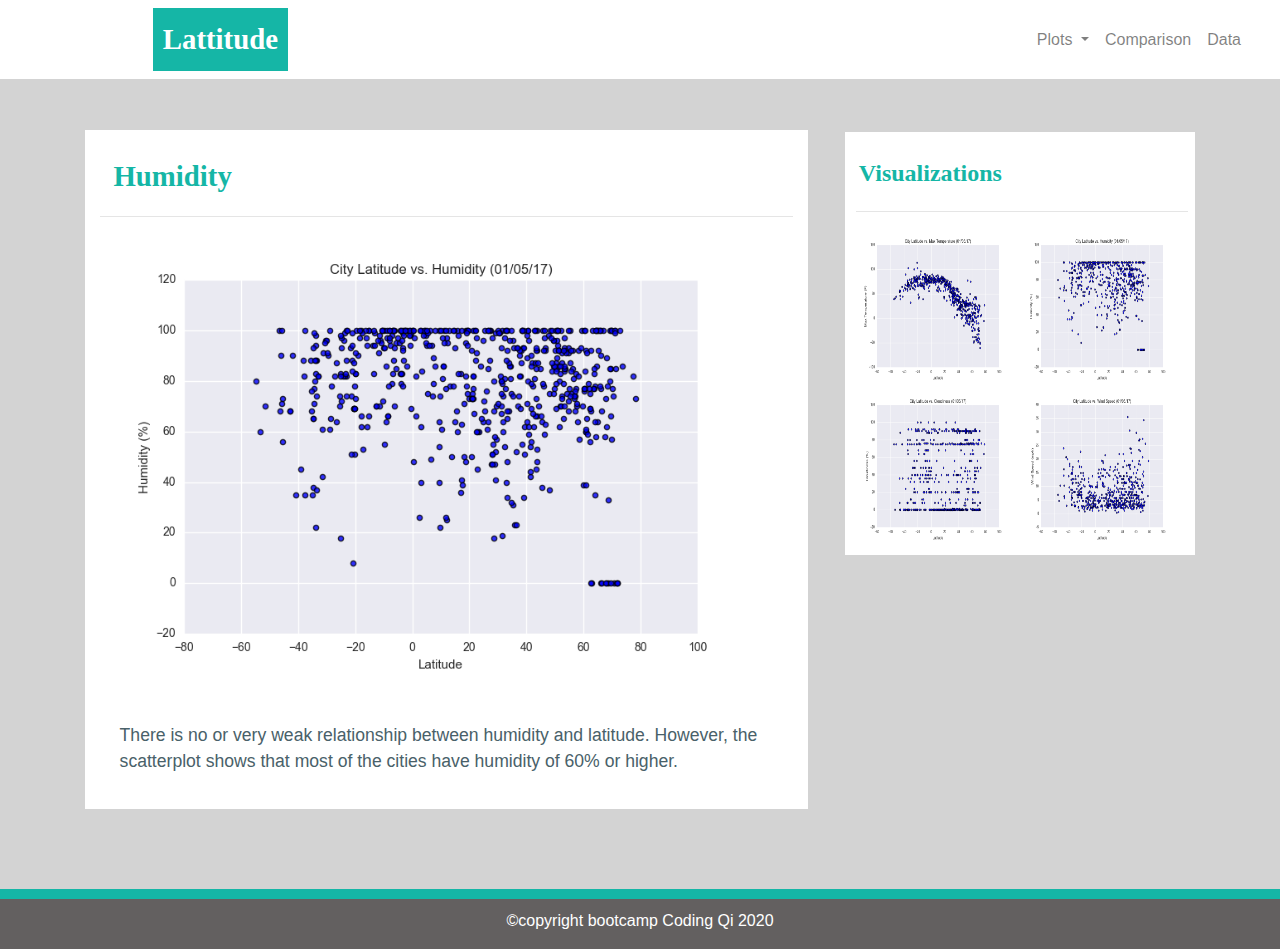
<file: WebVisualizations/humidity.html>
<!DOCTYPE html>
<html lang="en">
<head>
    <meta charset="UTF-8">
    <title>Humidity</title>
    <link rel="stylesheet" href="https://stackpath.bootstrapcdn.com/bootstrap/4.3.1/css/bootstrap.min.css" integrity="sha384-ggOyR0iXCbMQv3Xipma34MD+dH/1fQ784/j6cY/iJTQUOhcWr7x9JvoRxT2MZw1T" crossorigin="anonymous">
    <link rel="stylesheet" href="style.css">
</head>
<body>
    <!-- navigation -->
    <nav class="navbar navbar-expand-lg navbar-light">
        <div class="container-fluid">
            <a class="navbar-brand" href="index.html"><strong>Lattitude</strong></a>

            <button class="navbar-toggler" type="button" data-toggle="collapse" data-target="#navbarSupportedContent" aria-controls="navbarSupportedContent" aria-expanded="false" aria-label="Toggle navigation">
                <span class="navbar-toggler-icon"></span>
            </button>

            <div class="collapse navbar-collapse justify-content-end" id="navbarSupportedContent">
                <ul class="nav navbar-nav navbar-right">
                    

                    <li class="nav-item dropdown">
                        <a class="nav-link dropdown-toggle" href="#" id="navbarDropdown" role="button" data-toggle="dropdown" aria-haspopup="true" aria-expanded="false">
                            Plots
                        </a>
                        <div class="dropdown-menu" aria-labelledby="navbarDropdown">
                            <a class="dropdown-item" href="temperature.html">Max Temperature</a>
                            <a class="dropdown-item" href="humidity.html">Humidity</a>
                            <a class="dropdown-item" href="cloudiness.html">Cloudiness</a>
                            <a class="dropdown-item" href="wind_speed.html">Wind Speed</a>

                        </div>
                    </li>
                        
                    <li class="nav-item">
                        <a class="nav-link" href="comparison.html">Comparison</a>
                    </li>

                    <li class="nav-item">
                        <a class="nav-link" href="data.html">Data</a>
                    </li>
                </ul>
            </div>
        </div>
    </nav>
    
    <!-- main box -->
    <div class= "container">
        <div class="row">
            <div class="col-md-8">
                <div class="main-box">
                    <h1><strong>Humidity</strong></h1>
                    <hr>
                    <a href= "humidity.html"><img src= "Resources/assets/images/Fig2.png", alt= "Humidity vs. Latitude Scatterplt"></a>
                    <p>
                        There is no or very weak relationship between humidity and latitude.  However, the scatterplot shows 
                        that most of the cities have humidity of 60% or higher.
                    </p>
                </div>
            </div>

            <!-- side box -->
            <div class= "col-md-4">
                <div class="side-box">
                    <h2><strong>Visualizations</strong></h2>
                    <hr>
                    <div class= "side-bar">
                        <a href= "temperature.html"><img id= "Temp-img" src= "Resources/assets/images/Fig1.png", alt= "Temp vs. Latitude Scatterplt"></a>
                        <a href= "humidity.html"><img id= "Hmd-img" src= "Resources/assets/images/Fig2.png", alt= "Humidity vs. Latitude Scatterplt"></a>
                        <a href= "cloudiness.html"><img id= "Cld-img" src= "Resources/assets/images/Fig3.png", alt= "Cloudiness vs. Latitude Scatterplt"></a>
                        <a href= "wind_speed.html"><img id= "WS-img" src= "Resources/assets/images/Fig4.png", alt= "Wind Speed vs. Latitude Scatterplt"></a>
                    </div>
                </div>
            </div>
        </div>
    </div>
        

    <!-- Footer-->   
    <div class="container-fluid bottom-footer page-footer"> 
        <footer>
            &copy;copyright bootcamp Coding Qi 2020
        </footer>
    </div>

    <script src="https://code.jquery.com/jquery-3.3.1.slim.min.js" integrity="sha384-q8i/X+965DzO0rT7abK41JStQIAqVgRVzpbzo5smXKp4YfRvH+8abtTE1Pi6jizo" crossorigin="anonymous"></script>
    <script src="https://cdnjs.cloudflare.com/ajax/libs/popper.js/1.14.7/umd/popper.min.js" integrity="sha384-UO2eT0CpHqdSJQ6hJty5KVphtPhzWj9WO1clHTMGa3JDZwrnQq4sF86dIHNDz0W1" crossorigin="anonymous"></script>
    <script src="https://stackpath.bootstrapcdn.com/bootstrap/4.3.1/js/bootstrap.min.js" integrity="sha384-JjSmVgyd0p3pXB1rRibZUAYoIIy6OrQ6VrjIEaFf/nJGzIxFDsf4x0xIM+B07jRM" crossorigin="anonymous"></script>

</body>

</html>
</file>
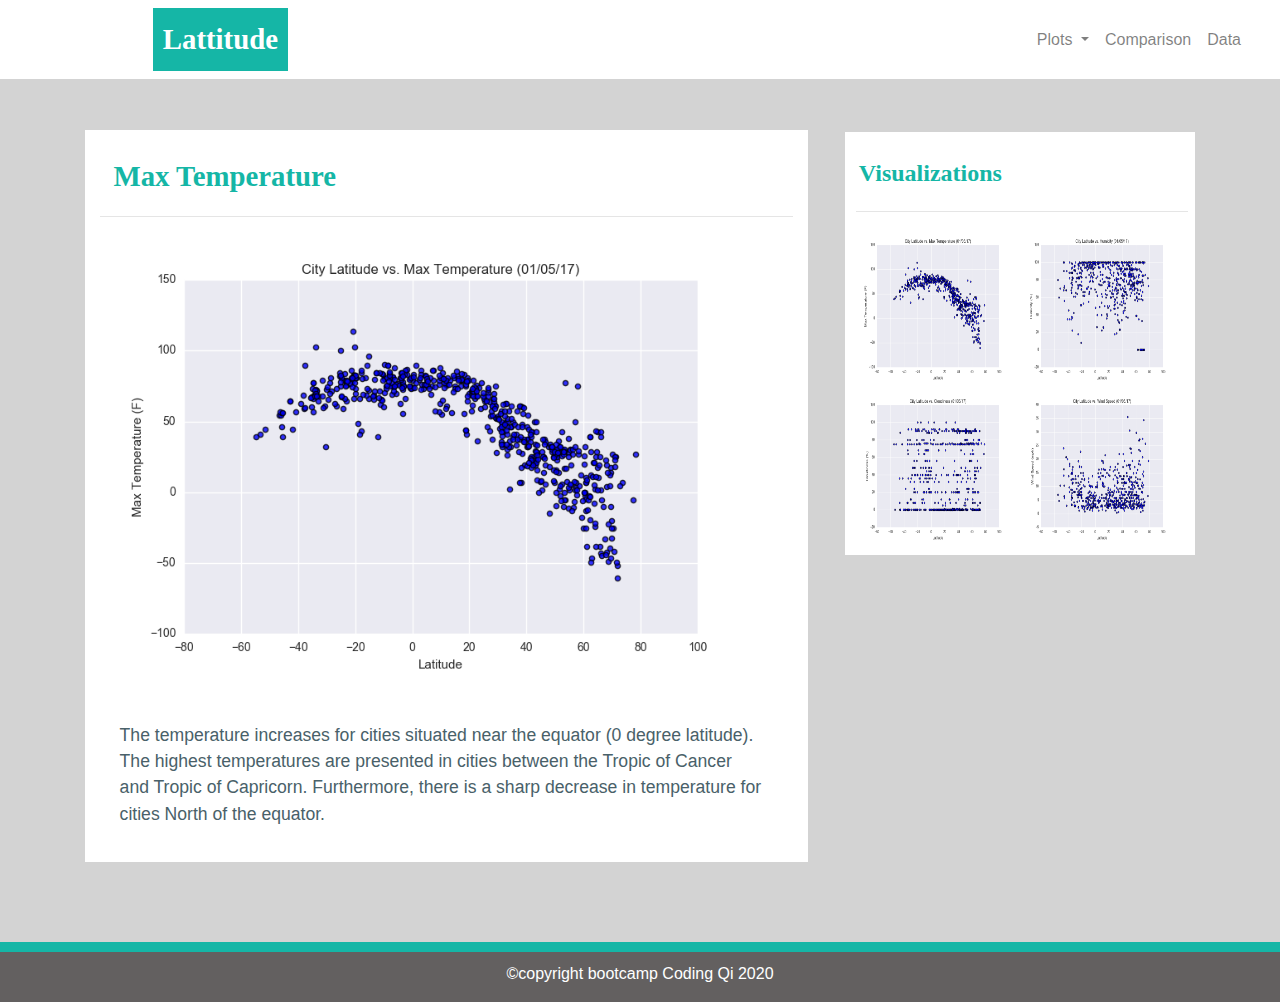
<file: WebVisualizations/temperature.html>
<!DOCTYPE html>
<html lang="en">
<head>
    <meta charset="UTF-8">
    <title>Max Temperature</title>
    <link rel="stylesheet" href="https://stackpath.bootstrapcdn.com/bootstrap/4.3.1/css/bootstrap.min.css" integrity="sha384-ggOyR0iXCbMQv3Xipma34MD+dH/1fQ784/j6cY/iJTQUOhcWr7x9JvoRxT2MZw1T" crossorigin="anonymous">
    <link rel="stylesheet" href="style.css">
</head>
<body>
    <!-- navigation -->
    <nav class="navbar navbar-expand-lg navbar-light">
        <div class="container-fluid">
            <a class="navbar-brand" href="index.html"><strong>Lattitude</strong></a>

            <button class="navbar-toggler" type="button" data-toggle="collapse" data-target="#navbarSupportedContent" aria-controls="navbarSupportedContent" aria-expanded="false" aria-label="Toggle navigation">
                <span class="navbar-toggler-icon"></span>
            </button>

            <div class="collapse navbar-collapse justify-content-end" id="navbarSupportedContent">
                <ul class="nav navbar-nav navbar-right">
                    

                    <li class="nav-item dropdown">
                        <a class="nav-link dropdown-toggle" href="#" id="navbarDropdown" role="button" data-toggle="dropdown" aria-haspopup="true" aria-expanded="false">
                            Plots
                        </a>
                        <div class="dropdown-menu" aria-labelledby="navbarDropdown">
                            <a class="dropdown-item" href="temperature.html">Max Temperature</a>
                            <a class="dropdown-item" href="humidity.html">Humidity</a>
                            <a class="dropdown-item" href="cloudiness.html">Cloudiness</a>
                            <a class="dropdown-item" href="wind_speed.html">Wind Speed</a>

                        </div>
                    </li>
                        
                    <li class="nav-item">
                        <a class="nav-link" href="comparison.html">Comparison</a>
                    </li>

                    <li class="nav-item">
                        <a class="nav-link" href="data.html">Data</a>
                    </li>
                </ul>
            </div>
        </div>
    </nav>
    
    <!-- main box -->
    <div class= "container">
        <div class="row">
            <div class="col-md-8">
                <div class="main-box">
                    <h1><strong>Max Temperature</strong></h1>
                    <hr>
                    <a href= "temperature.html"><img src= "Resources/assets/images/Fig1.png", alt= "Temp vs. Latitude Scatterplt"></a>
                    <p>
                        The temperature increases for cities situated near the equator (0 degree latitude).  
                        The highest temperatures are presented in cities between the Tropic of Cancer and Tropic of Capricorn.  
                        Furthermore, there is a sharp decrease in temperature for cities North of the equator.
                    </p>
                </div>
            </div>

            <!-- side box -->
            <div class= "col-md-4">
                <div class="side-box">
                    <h2><strong>Visualizations</strong></h2>
                    <hr>
                    <div class= "side-bar">
                        <a href= "temperature.html"><img id= "Temp-img" src= "Resources/assets/images/Fig1.png", alt= "Temp vs. Latitude Scatterplt"></a>
                        <a href= "humidity.html"><img id= "Hmd-img" src= "Resources/assets/images/Fig2.png", alt= "Humidity vs. Latitude Scatterplt"></a>
                        <a href= "cloudiness.html"><img id= "Cld-img" src= "Resources/assets/images/Fig3.png", alt= "Cloudiness vs. Latitude Scatterplt"></a>
                        <a href= "wind_speed.html"><img id= "WS-img" src= "Resources/assets/images/Fig4.png", alt= "Wind Speed vs. Latitude Scatterplt"></a>
                    </div>
                </div>
            </div>
        </div>
    </div>
        

    <!-- Footer-->   
    <div class="container-fluid bottom-footer page-footer"> 
        <footer>
            &copy;copyright bootcamp Coding Qi 2020
        </footer>
    </div>

    <script src="https://code.jquery.com/jquery-3.3.1.slim.min.js" integrity="sha384-q8i/X+965DzO0rT7abK41JStQIAqVgRVzpbzo5smXKp4YfRvH+8abtTE1Pi6jizo" crossorigin="anonymous"></script>
    <script src="https://cdnjs.cloudflare.com/ajax/libs/popper.js/1.14.7/umd/popper.min.js" integrity="sha384-UO2eT0CpHqdSJQ6hJty5KVphtPhzWj9WO1clHTMGa3JDZwrnQq4sF86dIHNDz0W1" crossorigin="anonymous"></script>
    <script src="https://stackpath.bootstrapcdn.com/bootstrap/4.3.1/js/bootstrap.min.js" integrity="sha384-JjSmVgyd0p3pXB1rRibZUAYoIIy6OrQ6VrjIEaFf/nJGzIxFDsf4x0xIM+B07jRM" crossorigin="anonymous"></script>

</body>

</html>
</file>
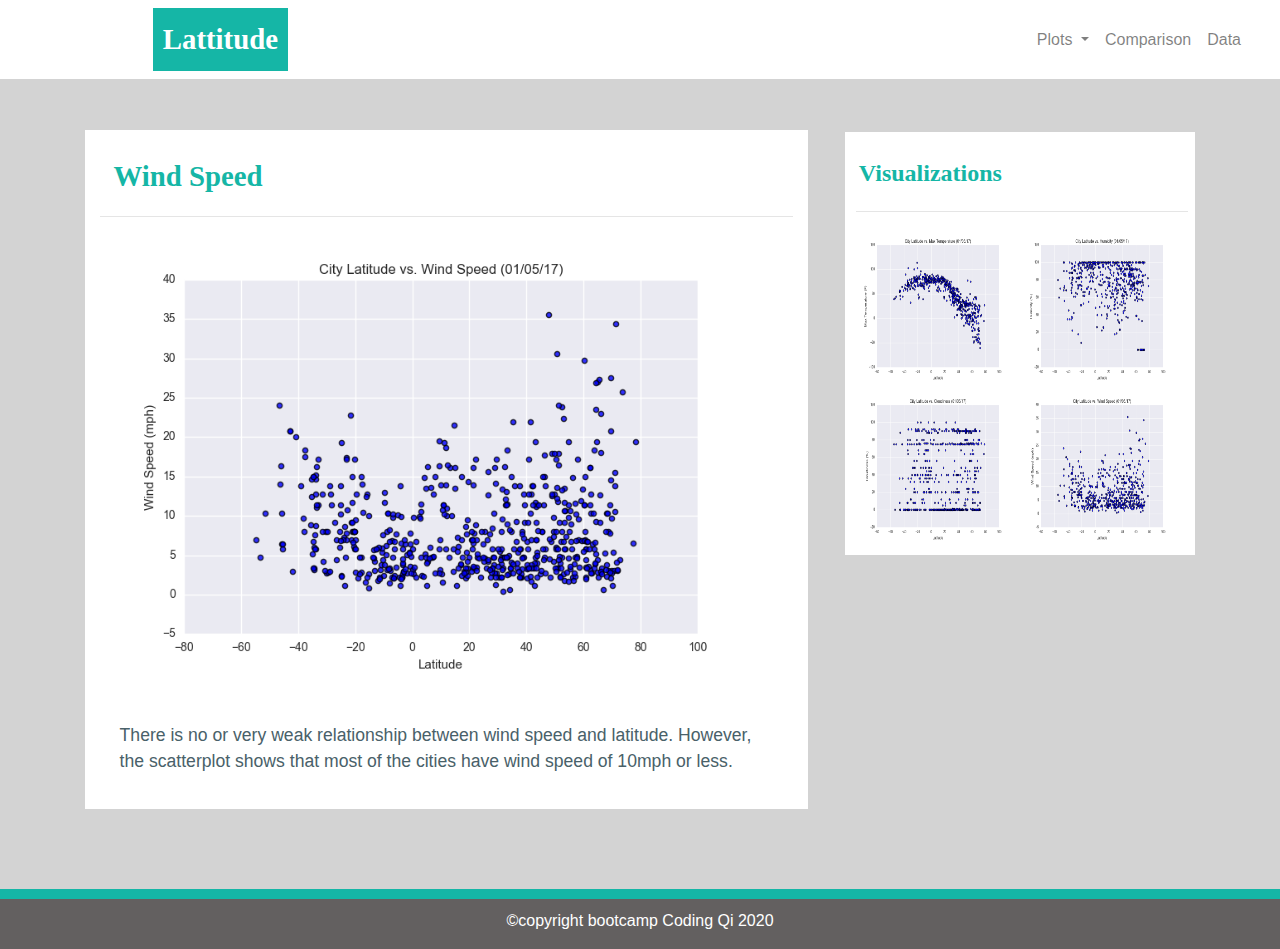
<file: WebVisualizations/wind_speed.html>
<!DOCTYPE html>
<html lang="en">
<head>
    <meta charset="UTF-8">
    <title>Wind Speed</title>
    <link rel="stylesheet" href="https://stackpath.bootstrapcdn.com/bootstrap/4.3.1/css/bootstrap.min.css" integrity="sha384-ggOyR0iXCbMQv3Xipma34MD+dH/1fQ784/j6cY/iJTQUOhcWr7x9JvoRxT2MZw1T" crossorigin="anonymous">
    <link rel="stylesheet" href="style.css">
</head>
<body>
    <!-- navigation -->
    <nav class="navbar navbar-expand-lg navbar-light">
        <div class="container-fluid">
            <a class="navbar-brand" href="index.html"><strong>Lattitude</strong></a>

            <button class="navbar-toggler" type="button" data-toggle="collapse" data-target="#navbarSupportedContent" aria-controls="navbarSupportedContent" aria-expanded="false" aria-label="Toggle navigation">
                <span class="navbar-toggler-icon"></span>
            </button>

            <div class="collapse navbar-collapse justify-content-end" id="navbarSupportedContent">
                <ul class="nav navbar-nav navbar-right">
                    

                    <li class="nav-item dropdown">
                        <a class="nav-link dropdown-toggle" href="#" id="navbarDropdown" role="button" data-toggle="dropdown" aria-haspopup="true" aria-expanded="false">
                            Plots
                        </a>
                        <div class="dropdown-menu" aria-labelledby="navbarDropdown">
                            <a class="dropdown-item" href="temperature.html">Max Temperature</a>
                            <a class="dropdown-item" href="humidity.html">Humidity</a>
                            <a class="dropdown-item" href="cloudiness.html">Cloudiness</a>
                            <a class="dropdown-item" href="wind_speed.html">Wind Speed</a>

                        </div>
                    </li>
                        
                    <li class="nav-item">
                        <a class="nav-link" href="comparison.html">Comparison</a>
                    </li>

                    <li class="nav-item">
                        <a class="nav-link" href="data.html">Data</a>
                    </li>
                </ul>
            </div>
        </div>
    </nav>
    
    <!-- main box -->
    <div class= "container">
        <div class="row">
            <div class="col-md-8">
                <div class="main-box">
                    <h1><strong>Wind Speed</strong></h1>
                    <hr>
                    <a href= "wind_speed.html"><img src= "Resources/assets/images/Fig4.png", alt= "Wind Speed vs. Latitude Scatterplt"></a>
                    <p>
                        There is no or very weak relationship between wind speed and latitude.  However, the scatterplot 
                        shows that most of the cities have wind speed of 10mph or less.               </div>
            </div>

            <!-- side box -->
            <div class= "col-md-4">
                <div class="side-box">
                    <h2><strong>Visualizations</strong></h2>
                    <hr>
                    <div class= "side-bar">
                        <a href= "temperature.html"><img id= "Temp-img" src= "Resources/assets/images/Fig1.png", alt= "Temp vs. Latitude Scatterplt"></a>
                        <a href= "humidity.html"><img id= "Hmd-img" src= "Resources/assets/images/Fig2.png", alt= "Humidity vs. Latitude Scatterplt"></a>
                        <a href= "cloudiness.html"><img id= "Cld-img" src= "Resources/assets/images/Fig3.png", alt= "Cloudiness vs. Latitude Scatterplt"></a>
                        <a href= "wind_speed.html"><img id= "WS-img" src= "Resources/assets/images/Fig4.png", alt= "Wind Speed vs. Latitude Scatterplt"></a>
                    </div>
                </div>
            </div>
        </div>
    </div>
        

    <!-- Footer-->   
    <div class="container-fluid bottom-footer page-footer"> 
        <footer>
            &copy;copyright bootcamp Coding Qi 2020
        </footer>
    </div>

    <script src="https://code.jquery.com/jquery-3.3.1.slim.min.js" integrity="sha384-q8i/X+965DzO0rT7abK41JStQIAqVgRVzpbzo5smXKp4YfRvH+8abtTE1Pi6jizo" crossorigin="anonymous"></script>
    <script src="https://cdnjs.cloudflare.com/ajax/libs/popper.js/1.14.7/umd/popper.min.js" integrity="sha384-UO2eT0CpHqdSJQ6hJty5KVphtPhzWj9WO1clHTMGa3JDZwrnQq4sF86dIHNDz0W1" crossorigin="anonymous"></script>
    <script src="https://stackpath.bootstrapcdn.com/bootstrap/4.3.1/js/bootstrap.min.js" integrity="sha384-JjSmVgyd0p3pXB1rRibZUAYoIIy6OrQ6VrjIEaFf/nJGzIxFDsf4x0xIM+B07jRM" crossorigin="anonymous"></script>

</body>

</html>
</file>
<file: WebVisualizations/style.css>
/*body for each page*/
body{
    background-color: lightgray;
}

/*nav bar for each page*/
.navbar{
    background-color: white;
    color: darkslategrey;
}

.navbar .navbar-brand{
    margin-left: 10%;
    padding: 10px;
    background-color: rgb(21, 182, 166);
    color: white;
    font-size: 180%;
    text-align: center;
    font-family: "Book Antiqua","Time New Roman";
}


.nav-item .nav-link:focus{
    background-color: rgb(214, 211, 211); 
}

  
@media(max-width: 767px){
    .navbar{
        background-color: rgb(21, 182, 166);
        color: rgb(23, 95, 95);
    }
    
    .navbar .navbar-brand{
        margin-left: 5%;
        margin-bottom: 0px;
    }

    .nav-item .nav-link:focus{
        background-color: rgb(214, 211, 211); 
    }

    button:focus{
        background-color: white;
    }
}

h1{
    padding-top: 2%;
    padding-bottom: 1%;
    padding-left: 2%;
    color: rgb(21, 182, 166);
    font-size: 180%;
    font-family: "Book Antiqua","Time New Roman";
}

h2{
    padding-top: 3%;
    padding-bottom: 2%;
    padding-left: 1%;
    color: rgb(21, 182, 166);
    font-size: 150%;
    font-family: "Book Antiqua","Time New Roman";
}

.main-box{
    padding: 2%;
    background-color: white;
    margin-top: 7%;
    margin-bottom: 11%;
    margin-right: 1%;
    align-content: center;

}

p{
    color:rgb(73, 97, 105);
    padding: 10px;
    font-size: 110%;
    margin: 20px 20px 10px 10px;  
}

#main-img{
    margin-top: 2%;
    margin-bottom: 2%;
    margin-right: 2%;
    margin-left: 2%;
    float: left;
    width: 180px;
    height: 200px;
}

.side-box{
    background-color: white;
    padding: 5% 2% 2% 3%;
    margin-top: 15%;
    margin-bottom: 10%;
    align-content: center;
}

.side-bar{
    position: relative;
    align-content: center;
}


#Temp-img{
    position: left;
    top: 0;
    left: 0;
    height: 160px;
    width: 160px;
    border: 1px solid white;
}

#Temp-img:hover{
    border: 1px solid rgb(21, 182, 166);
}

#Hmd-img{
    position: right;
    top: 0;
    right: 0px;
    height: 160px;
    width: 160px;
    border: 1px solid white;
}

#Hmd-img:hover{
    border: 1px solid rgb(21, 182, 166);
}

#Cld-img{
    position: left;
    bottom: 0;
    left: 0;
    height: 160px;
    width: 160px;
    border: 1px solid white;
}

#Cld-img:hover{
    border: 1px solid rgb(21, 182, 166);
}

#WS-img{
    position: right;
    bottom: 0;
    right: 0;
    height: 160px;
    width: 160px;
    border: 1px solid white;
}

#WS-img:hover{
    border: 1px solid rgb(21, 182, 166);
}

@media(max-width: 767px){
    .main-box{
        margin-bottom: 2%;
    }

    p{
        font-size: 90%;
        padding-top: 3%;
        margin: 3% 3% 1% 1%;  
    }

    #main-img{
        float: left;
        width: 40%;
        height: 80%;
    }

    .side-box{
        margin-top: 2%;
        margin-bottom: 14%;
    }

    .side-bar{
        position: relative;
        height: 180px;
        width: auto;
    }

    #Temp-img{
        float: left;
        position: relative;
        width: 25%;
        border: 1px solid white;
    }

    #Temp-img:hover{
        border: 1px solid rgb(21, 182, 166);
    }

    #Hmd-img{
        float: left;
        position: relative;
        width: 25%;
        border: 1px solid white;
    }

    #Hmd-img:hover{
        border: 1px solid rgb(21, 182, 166);
    }

    #Cld-img{
        float: left;
        position: relative;
        width: 25%;
        border: 1px solid white;
    }
    #Cld-img:hover{
        border: 1px solid rgb(21, 182, 166);
    }
    #WS-img{
        float: left;
        position: relative;
        width: 25%;
        border: 1px solid white;
    }

    #WS-img:hover{
        border: 1px solid rgb(21, 182, 166);
    }
}


/*footer*/
.bottom-footer{
    border-top: 10px solid rgb(21, 182, 166);
    padding-top: 10px;
    height: 60px;
    text-align: center;
    color: white;    
    background-color: rgb(99, 96, 96);
}


/*comparision page design*/
.subtitle{
    text-align: center;
}

.row a img{
    height: 80%;
    width: 96%;
    border: 1px solid white;
}

.paragraph{
    font-size: 120%;
    color: black;
}



/*Data page design*/
/*Table design*/
table{
    margin-top: 5%;
    margin-left: 3%;
    margin-right: 3%; 
    border-collapse: collapse;
}

th, td{
    font-size: 100%;
}

@media(max-width: 767px) {
    table{
        margin:0 0 0 0;
        overflow-x: scroll;
        display: block;
    }

    th, td{
        font-size: 50%;
    }

    .paragraph{
        font-size: 90%;
    }
}
</file>
